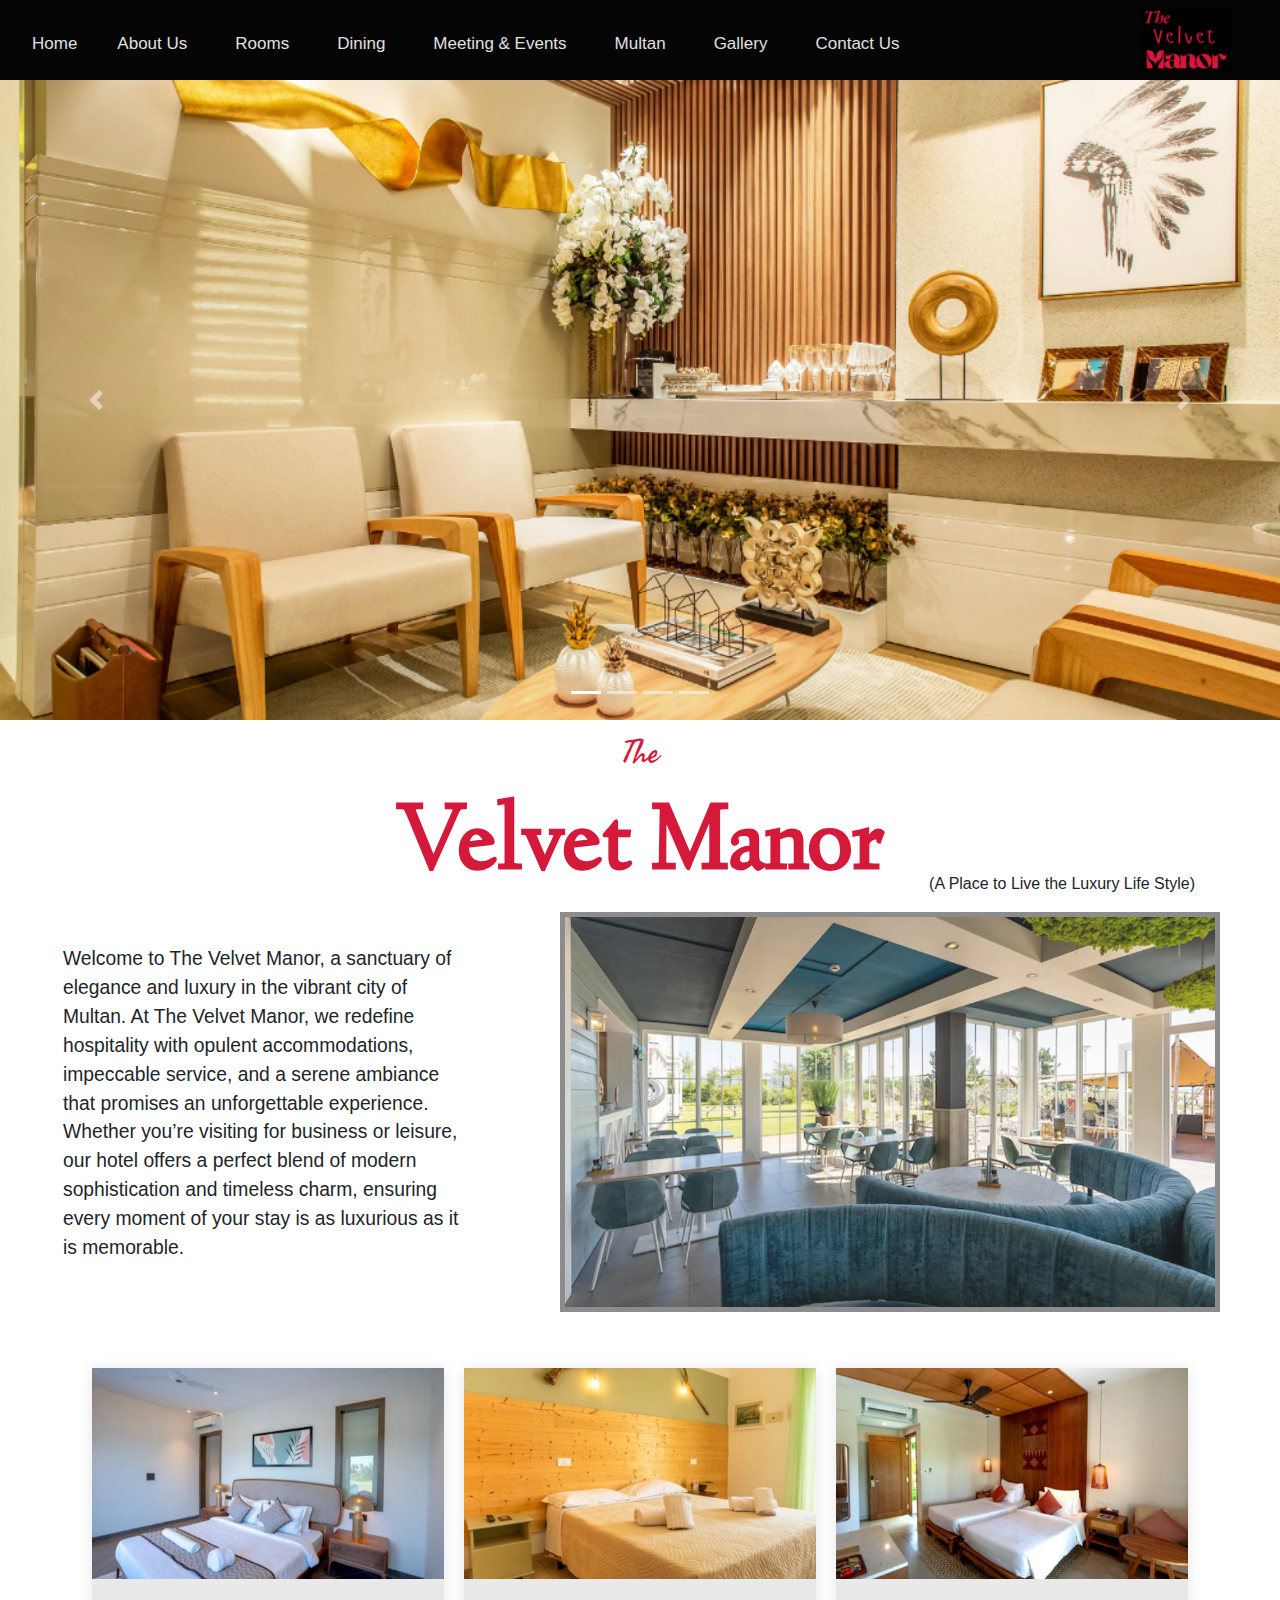
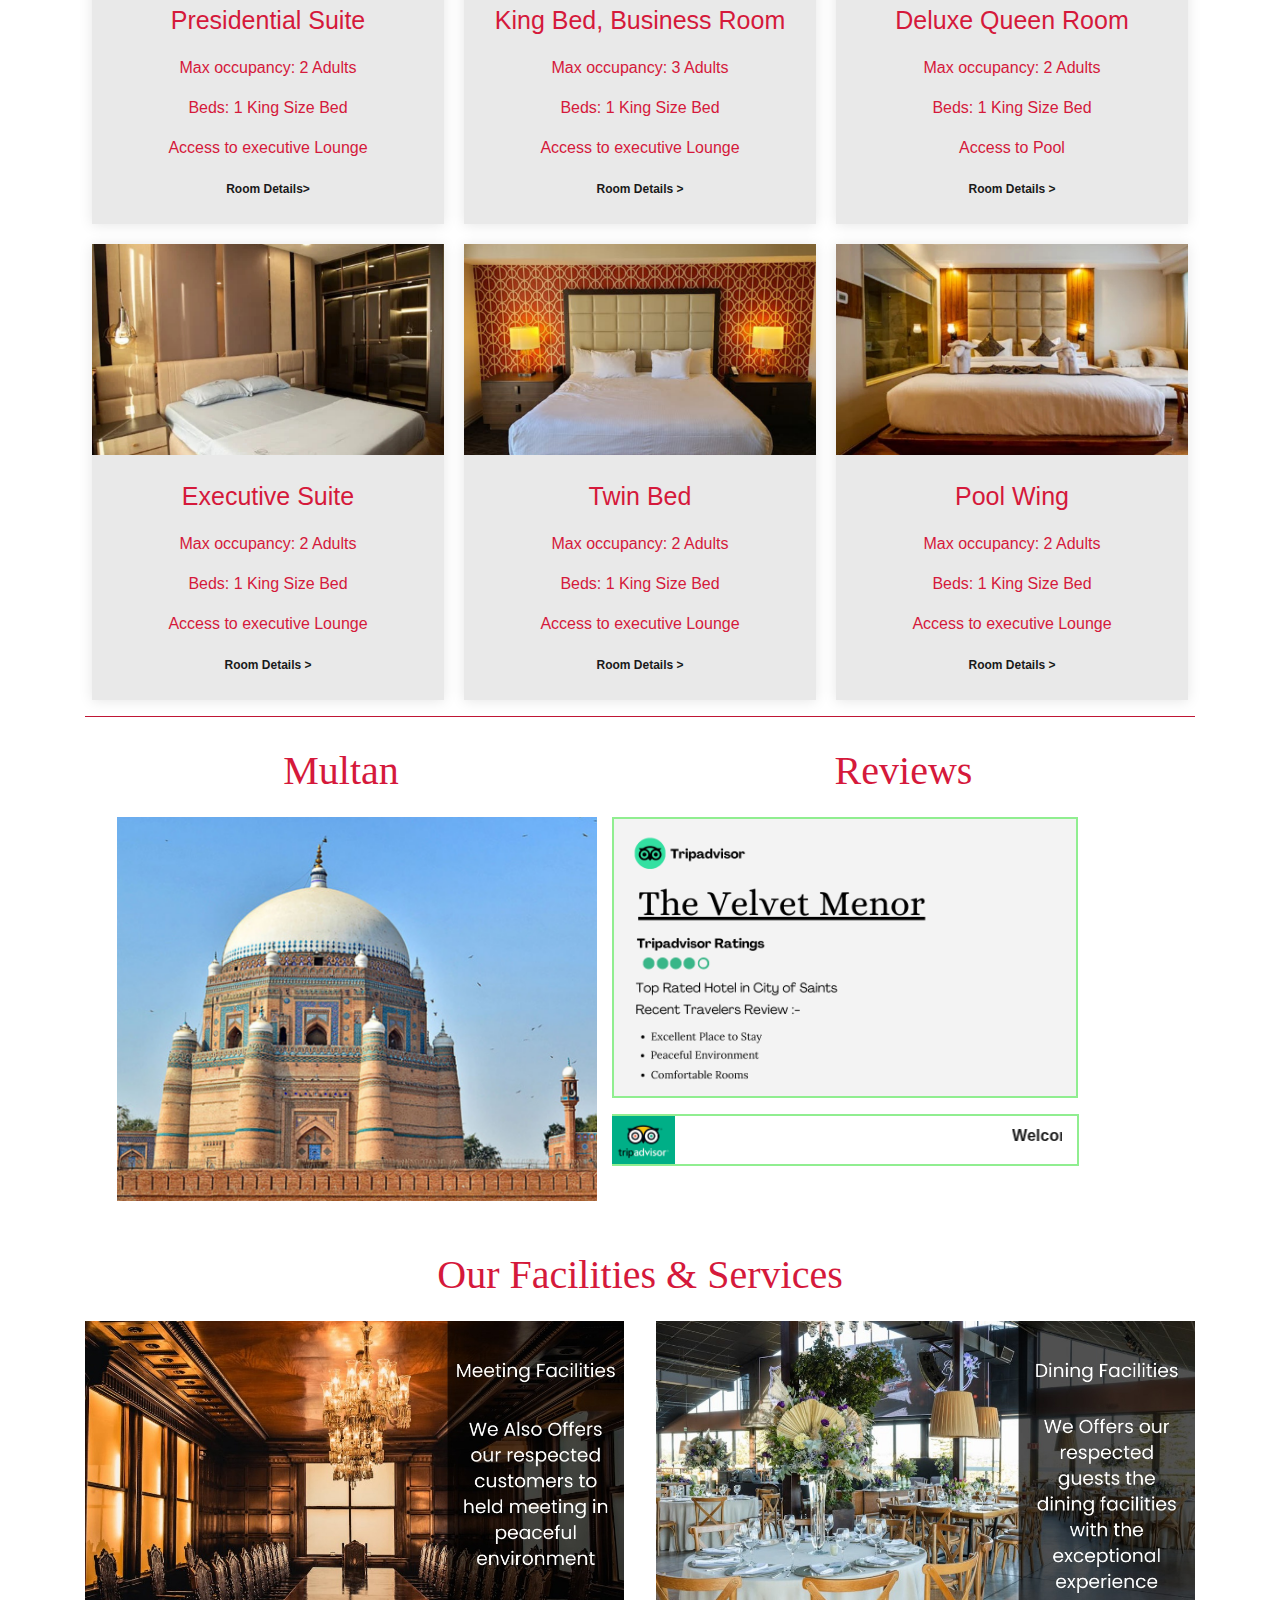
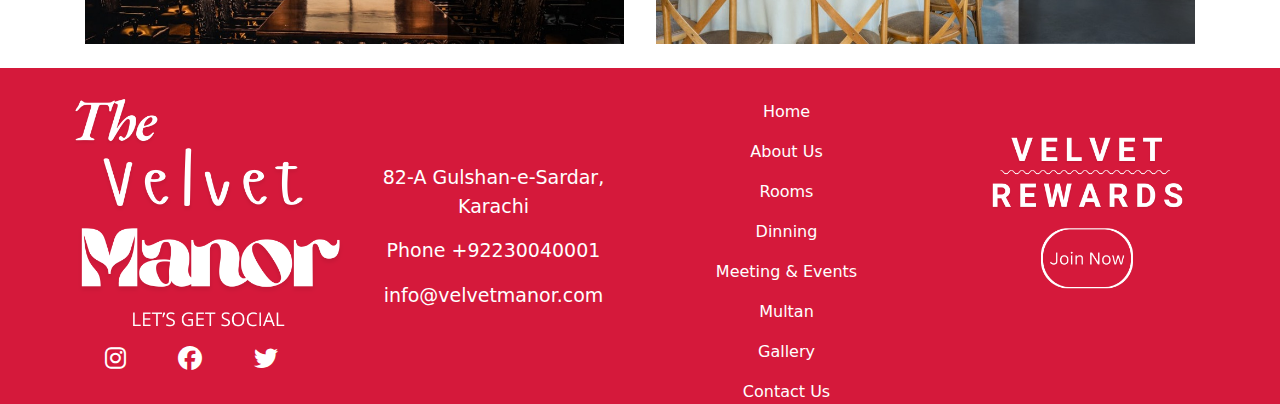
<file: index.html>
<!DOCTYPE html>
<html lang="en">

<head>
  <meta charset="UTF-8">
  <meta name="viewport" content="width=device-width, initial-scale=1.0, maximum-scale=1.0 user-scalable=no ">


  <link rel="stylesheet" href="font-awesome/css/all.css">
  <link rel="stylesheet" href="BootStrap4/css/bootstrap.min.css">
  <link rel="stylesheet" href="BootStrap4/css/bootstrap.css">
  <link rel="stylesheet" href="css/style.css">
  <link rel="stylesheet" href="css/media_query.css">
  <!-- Our businesses font family -->
  <link href="https://fonts.googleapis.com/css2?family=Belanosima:wght@400;600;700&family=Concert+One&family=Fenix&family=Lobster&family=Mulish:ital,wght@0,200..1000;1,200..1000&family=Signika+Negative:wght@300..700&family=Spicy+Rice&display=swap" rel="stylesheet">
 <!-- Font for Services -->
 <link href="https://fonts.googleapis.com/css2?family=Inter:ital,opsz,wght@0,14..32,100..900;1,14..32,100..900&family=Roboto+Mono:ital,wght@0,100..700;1,100..700&family=Taprom&display=swap" rel="stylesheet">
 <link href="https://fonts.googleapis.com/css2?family=Inter:ital,opsz,wght@0,14..32,100..900;1,14..32,100..900&family=Linden+Hill:ital@0;1&family=Roboto+Mono:ital,wght@0,100..700;1,100..700&family=Taprom&display=swap" rel="stylesheet">
 <title>The Velvet Manor</title>
 <link rel="icon" href="img/logo.png" >
</head>

<body>
<!-- navigaiton menu -->
  <header id="header">
  <div class="container-fluid nav-contain  bg-dar " id="home">
    <div class="hamburgers ">
        <span class=" span-burger span-burg"></span>
        <span class=" span-burger"></span>
        <span class=" span-burger"></span>
   

    </div>
    <img src="img/logo.png" alt="logo" class="img-nav" >
    <nav class="navbars act main-nav " id="nav">
      
      <a href="index.html" class=" px-3 ml-3 pt-3">Home</a>
      <a href="about.html" class=" px-4 pt-3 ">About Us</a>
      <a href="rooms.html" class=" px-4 pt-3 ">Rooms</a>
      <a href="dining.html" class=" px-4 pt-3 ">Dining</a>
      <a href="meetings.html" class=" px-4 pt-3 ">Meeting & Events</a>
      <a href="multan.html" class=" px-4 pt-3 ">Multan</a>
      <a href="gallery.html" class=" px-4 pt-3 ">Gallery</a>
      <a href="contact.html" class=" px-4 pt-3 ">Contact Us</a>
    <img src="img/logo.png" alt="logo" class="img-logo" >
    </nav>
</div>
</header>

<section id="home">
  <div class="container-fluid marpad main-home-contain">
 
    <div id="carouselExampleCaptions" class="carousel slide" data-ride="carousel">
      <ol class="carousel-indicators">
        <li data-target="#carouselExampleCaptions" data-slide-to="0" class="active"></li>
        <li data-target="#carouselExampleCaptions" data-slide-to="1"></li>
        <li data-target="#carouselExampleCaptions" data-slide-to="2"></li>
        <li data-target="#carouselExampleCaptions" data-slide-to="3"></li>
      </ol>
      <div class="carousel-inner">
        <div class="carousel-item active">
          <img src="img/home4.png" class=" h-img d-block w-100" alt="...">
          <div class="carousel-caption d-none d-md-block">
 
          </div>
        </div>
        <div class="carousel-item">
          <img src="img/home1.png" class=" h-img d-block w-100" alt="...">
          <div class="carousel-caption d-none d-md-block">
 
          </div>
        </div>
        <div class="carousel-item">
          <img src="img/home2.png" class=" h-img d-block w-100" alt="...">
          <div class="carousel-caption d-none d-md-block">
 
          </div>
        </div>
        <div class="carousel-item">
          <img src="img/home3.png" class=" h-img d-block w-100" alt="...">
          <div class="carousel-caption d-none d-md-block">
 
          </div>
        </div>
      </div>
     
     
      <button class="carousel-control-prev" type="button" data-target="#carouselExampleCaptions" data-slide="prev">
        <span class="carousel-control-prev-icon" aria-hidden="true"></span>
        <span class="sr-only">Previous</span>
      </button>
      <button class="carousel-control-next" type="button" data-target="#carouselExampleCaptions" data-slide="next">
        <span class="carousel-control-next-icon" aria-hidden="true"></span>
        <span class="sr-only">Next</span>
      </button>
    </div>
  </div>
</section>
<div class="container-fluid disp" id="dis" onclick="goTop();">
  <div class="scrol"><i class="fa-solid fa-arrow-up" style="color: white;"></i></div>
</div>
<!-- After home images -->
<section id="hotel-name">
  <div class="container  mt-2">
    <p class="the-para text-center ">The </p>
    <p class=" name-para text-center ">Velvet Manor </p>
<p class="  text-right place-para">(A Place to Live the Luxury Life Style)</p>
  </div>
  <div class="container-fluid flex-box para-img  ">
    <div class=" px-5 flex-box home-box " id="home-box-1">
      <p>Welcome to The Velvet Manor, a sanctuary of elegance and luxury in the vibrant city of Multan. At The Velvet Manor, we redefine hospitality with opulent accommodations, impeccable service, and a serene ambiance that promises an unforgettable experience. Whether you’re visiting for business or leisure, our hotel offers a perfect blend of modern sophistication and timeless charm, ensuring every moment of your stay is as luxurious as it is memorable.
      </p>        
      </div>
    <div class="home-box flex-box " id="home-box-2">
<img src="img/home5.png" alt="">
    </div>
  </div>
</section>

<section id="room">
  
  <div class="container-fluid rooms-container">
    <div class="rooms-cards  mt-4" >
      <div class="rooms-image">
        <img src="img/room1.png" alt="fungicides image">
      </div>
      <p class="text-center card-para pin">Presidential Suite</p>
      <p class="text-center pin">Max occupancy: 2 Adults</p>
      <p class="text-center pin">Beds: 1 King Size Bed</p>
      <p class="text-center pin">Access to executive Lounge</p>
      <p class="text-center pin" ><a href="room1.html" class="clrs">Room Details></a></p>
    </div>
    <div class="rooms-cards mt-4">
      <div class="rooms-image">
        <img src="img/room2.png" alt="fungicides image">
      </div>
      <p class="text-center pin card-para">King Bed, Business Room</p>
      <p class="text-center pin">Max occupancy: 3 Adults</p>
      <p class="text-center pin">Beds: 1 King Size Bed</p>
      <p class="text-center pin">Access to executive Lounge</p>
      <p class="text-center pin" ><a href="room2.html" class="clrs">Room Details ></a></p>
    </div>
    <div class="rooms-cards mt-4">
      <div class="rooms-image">
        <img src="img/room3.png" alt="fungicides image">
      </div>
      <p class="text-center pin card-para">Deluxe Queen Room</p>
      <p class="text-center pin">Max occupancy: 2 Adults</p>
      <p class="text-center pin">Beds: 1 King Size Bed</p>
      <p class="text-center pin">Access to Pool</p>
      <p class="text-center pin" ><a href="room3.html" class="clrs">Room Details ></a></p>
    </div>
    <div class="rooms-cards">
      <div class="rooms-image">
        <img src="img/room4.png" alt="fungicides image">
      </div>
      <p class="text-center pin card-para">Executive Suite</p>
      <p class="text-center pin">Max occupancy: 2 Adults</p>
      <p class="text-center pin">Beds: 1 King Size Bed</p>
      <p class="text-center pin">Access to executive Lounge</p>
      <p class="text-center pin" ><a href="room4.html" class="clrs">Room Details ></a></p>
    </div>
    <div class="rooms-cards">
      <div class="rooms-image">
        <img src="img/room5.png" alt="fungicides image">
      </div>
      <p class="text-center pin card-para">Twin Bed</p>
      <p class="text-center pin">Max occupancy: 2 Adults</p>
      <p class="text-center pin">Beds: 1 King Size Bed</p>
      <p class="text-center pin">Access to executive Lounge</p>
      <p class="text-center pin" ><a href="room5.html" class="clrs">Room Details ></a></p>
    </div>
    <div class="rooms-cards">
      <div class="rooms-image">
        <img src="img/room6.png" alt="fungicides image">
      </div>
      <p class="text-center pin card-para">Pool Wing</p>
      <p class="text-center pin">Max occupancy: 2 Adults</p>
      <p class="text-center pin">Beds: 1 King Size Bed</p>
      <p class="text-center pin">Access to executive Lounge</p>
      <p class="text-center pin" ><a href="room6.html" class="clrs">Room Details ></a></p>
    </div>
    
</section>
<div class="container">
  <hr class="hor">
</div>
<!-- This is the multan section -->
<section id="multan">
<div class="container mul-contain ">
    <div class="mul-box ">
      <p class="mul-para text-center mt-2">Multan</p>
      <img src="img/multan.png" alt="" class="mul-img ">
    </div>
    <div class="mul-box ">
      <p class="mul-para text-center mt-2">Reviews</p>
      <img src="img/trip.png" alt="" class="trip-img ">
      <div class="container small-box-contain mt-3">
        <div class="small-box1">
          <img src="img/tripad.png" alt="">
        </div>
        <div class="small-box2">
          <marquee behavior="" direction="left" class="mt-2 marq">Welcome to The Velvelt Manor You can Enjoye your Memorable Stay here</marquee>
        </div>
      </div>
    </div> 

</div>
</section>
<section id="last">
  <div class="container flex-box mt-4 text-center">
   <p class="mul-para facility mt-2"> Our Facilities & Services</p>
  </div>
  <div class="container last-contain  flex-box">
    <div class="last-box">
      <img src="img/last1.jpeg" alt="">
    </div>
    <div class="last-box">
      <img src="img/last2.jpeg" alt="">
    </div>
  </div>
</section>


<!-- The footer section -->
<footer id="foot">
  <div class="container-fluid main-footer-contain mt-4 flex-box">
<div class="foot-box">
  <img src="img/foot.png" alt="foot-img" class="foot-b1-img">
  <a href="https://www.instagram.com" target="_blank"><i class="fa-brands fa-instagram fa-xl pl-5 pt-3 social-icons i" ></i></a>
  <a href="https://www.facebook.com" target="_blank"><i class="fa-brands fa-facebook fa-xl pl-5 pt-3 social-icons f" ></i></a>
  <a href="https://www.twitter.com" target="_blank"><i class="fa-brands fa-twitter fa-xl pl-5 pt-3 social-icons t" ></i></a>

</div>

<div class="foot-box ">
  <p class="foot-para text-center foot-para1">82-A Gulshan-e-Sardar, Karachi</p>
  <p class="foot-para text-center ">Phone +92230040001</p>
  <p class="foot-para text-center ">info@velvetmanor.com</p>
</div>
<div class="foot-box">
  <p class="foot-last-para text-center foot-last-para1"><a href="index.html">Home</a></p>
  <p class="foot-last-para text-center "><a href="about.html">About Us</a></p>
  <p class="foot-last-para text-center "><a href="rooms.html">Rooms</a></p>
  <p class="foot-last-para text-center "><a href="dining.html">Dinning</a></p>
  <p class="foot-last-para text-center "><a href="meeting.html">Meeting & Events</a></p>
  <p class="foot-last-para text-center "><a href="multan.html">Multan</a></p>
  <p class="foot-last-para text-center "><a href="gallery.html">Gallery</a></p>
  <p class="foot-last-para text-center "><a href="contact.html">Contact Us</a></p>
  
</div>
<div class="foot-box">
  <a href="#"><img src="img/last.png" class="foot-b1-img" alt="velvet-img"></a>
</div>
  </div>
</footer>


    <script src="BootStrap4/js/jquery.js"></script>
    <script src="BootStrap4/js/bootstrap.js"></script>
    <script src="js/script.js"></script>

</body>

</html>
</file>
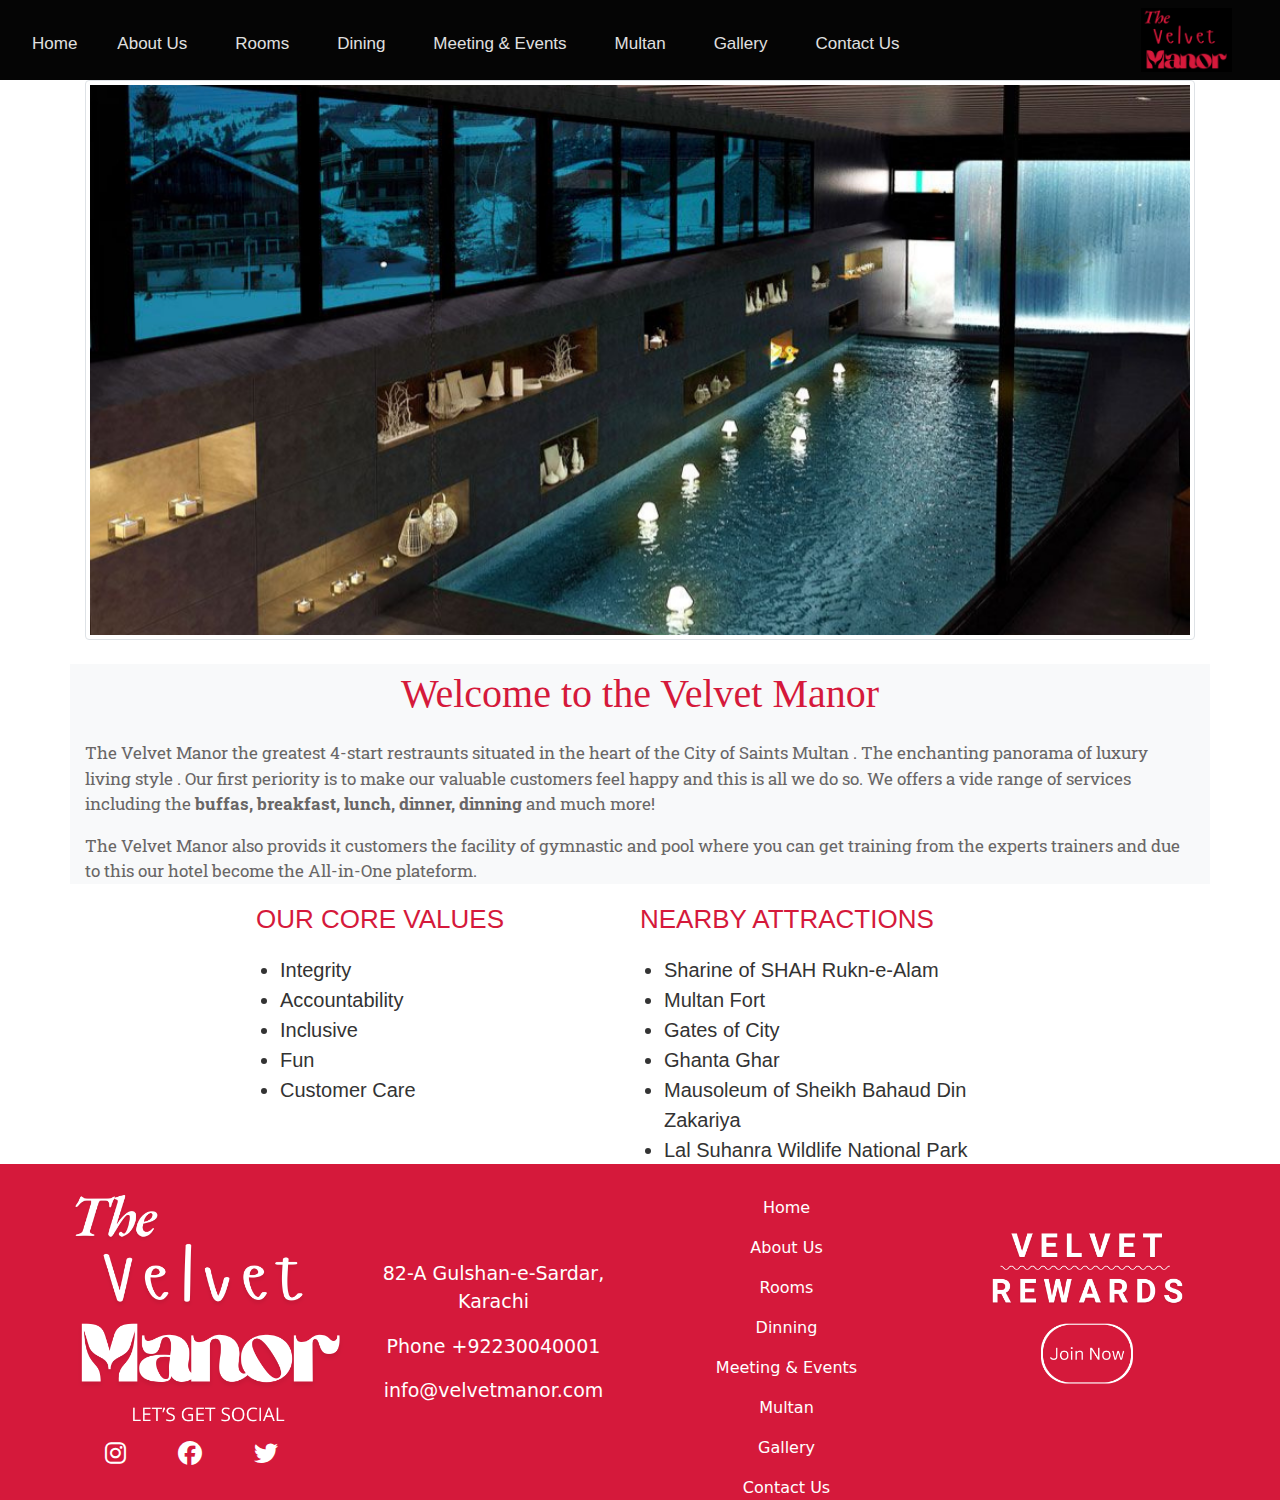
<file: about.html>
<!DOCTYPE html>
<html lang="en">

<head>
  <meta charset="UTF-8">
  <meta name="viewport" content="width=device-width, initial-scale=1.0, maximum-scale=1.0 user-scalable=no ">


  <link rel="stylesheet" href="font-awesome/css/all.css">
  <link rel="stylesheet" href="BootStrap4/css/bootstrap.min.css">
  <link rel="stylesheet" href="BootStrap4/css/bootstrap.css">
  <link rel="stylesheet" href="css/style.css">
  <link rel="stylesheet" href="css/media_query.css">
  <!-- Our businesses font family -->
  <link href="https://fonts.googleapis.com/css2?family=Belanosima:wght@400;600;700&family=Concert+One&family=Fenix&family=Lobster&family=Mulish:ital,wght@0,200..1000;1,200..1000&family=Signika+Negative:wght@300..700&family=Spicy+Rice&display=swap" rel="stylesheet">
 <!-- Font for Services -->
 <link href="https://fonts.googleapis.com/css2?family=Inter:ital,opsz,wght@0,14..32,100..900;1,14..32,100..900&family=Roboto+Mono:ital,wght@0,100..700;1,100..700&family=Taprom&display=swap" rel="stylesheet">
 <link href="https://fonts.googleapis.com/css2?family=Inter:ital,opsz,wght@0,14..32,100..900;1,14..32,100..900&family=Linden+Hill:ital@0;1&family=Roboto+Mono:ital,wght@0,100..700;1,100..700&family=Taprom&display=swap" rel="stylesheet">
 <title>The Velvet Manor</title>
 <link rel="icon" href="img/logo.png" type="png/logo">
 <!-- About para font -->
 <link href="https://fonts.googleapis.com/css2?family=Inter:ital,opsz,wght@0,14..32,100..900;1,14..32,100..900&family=Linden+Hill:ital@0;1&family=Roboto+Mono:ital,wght@0,100..700;1,100..700&family=Roboto+Slab:wght@100..900&family=Taprom&display=swap" rel="stylesheet">
</head>

<body>
<!-- navigaiton menu -->
  <header id="header">
  <div class="container-fluid nav-contain  bg-dar " id="home">
    <div class="hamburgers ">
        <span class=" span-burger span-burg"></span>
        <span class=" span-burger"></span>
        <span class=" span-burger"></span>
   

    </div>
    <img src="img/logo.png" alt="logo" class="img-nav" >
    <nav class="navbars act main-nav " id="nav">
      
    <a href="index.html" class=" px-3 ml-3 pt-3">Home</a>
    <a href="about.html" class=" px-4 pt-3 ">About Us</a>
    <a href="rooms.html" class=" px-4 pt-3 ">Rooms</a>
    <a href="dining.html" class=" px-4 pt-3 ">Dining</a>
    <a href="meetings.html" class=" px-4 pt-3 ">Meeting & Events</a>
    <a href="multan.html" class=" px-4 pt-3 ">Multan</a>
    <a href="gallery.html" class=" px-4 pt-3 ">Gallery</a>
    <a href="contact.html" class=" px-4 pt-3 ">Contact Us</a>
    <img src="img/logo.png" alt="logo" class="img-logo" >
    </nav>
</div>
</header>

<!-- About page main images effect -->
<div class="container">
<img src="img/about.png" alt="" class="aboutus-img img-thumbnail">
</div>

<div class="container mt-4 bg-light">
  <p class="mul-para text-center">Welcome to the Velvet Manor</p>  
  <p class="about-us-para">The Velvet Manor the greatest 4-start restraunts situated in the heart of the City of Saints Multan . The enchanting panorama 
    of luxury living style . Our first periority is to make our valuable customers feel happy and this is all we do so. We offers a vide range
    of services including the <b> buffas, breakfast, lunch, dinner, dinning </b>and much more!
  </p>
  
  <p class="about-us-para">The Velvet Manor also provids it customers the facility of gymnastic and pool where you can get training from the
    experts trainers and due to this our hotel become the All-in-One plateform.
  </p>
</div>
<div class="container-fluid disp" id="dis" onclick="goTop();">
  <div class="scrol"><i class="fa-solid fa-arrow-up" style="color: white;"></i></div>
</div>
<!-- Valus of us -->

  <div class="continer value-contain flex-box ">
    <div class="value-box">
      <p class="value-para text-uppercase">Our core values</p>
      <ul class="ml-4 value-list">
        <li>Integrity</li>
        <li>Accountability</li>
        <li>Inclusive</li>
        <li>Fun</li>
        <li>Customer Care</li>
      </ul>
    </div>
    <div class="value-box">
      <p class="value-para text-uppercase">nearby attractions</p>
      <ul class="ml-4 value-list">
        <li>Sharine of SHAH Rukn-e-Alam</li>
        <li>Multan Fort</li>
        <li>Gates of City</li>
        <li>Ghanta Ghar</li>
        <li>Mausoleum of Sheikh Bahaud Din Zakariya</li>
        <li>Lal Suhanra Wildlife National Park</li>
      </ul>
    </div>
  </div>


<!-- The footer section -->
<footer id="foot">
  <div class="container-fluid main-footer-contain mt-4 flex-box">
<div class="foot-box">
  <img src="img/foot.png" alt="foot-img" class="foot-b1-img">
  <a href="#"><i class="fa-brands fa-instagram fa-xl pl-5 pt-3 social-icons i" ></i></a>
  <a href="#"><i class="fa-brands fa-facebook fa-xl pl-5 pt-3 social-icons f" ></i></a>
  <a href="#"><i class="fa-brands fa-twitter fa-xl pl-5 pt-3 social-icons t" ></i></a>

</div>

<div class="foot-box ">
  <p class="foot-para text-center foot-para1">82-A Gulshan-e-Sardar, Karachi</p>
  <p class="foot-para text-center ">Phone +92230040001</p>
  <p class="foot-para text-center ">info@velvetmanor.com</p>
</div>
<div class="foot-box">
  <p class="foot-last-para text-center foot-last-para1"><a href="index.html">Home</a></p>
  <p class="foot-last-para text-center "><a href="about.html">About Us</a></p>
  <p class="foot-last-para text-center "><a href="rooms.html">Rooms</a></p>
  <p class="foot-last-para text-center "><a href="dining.html">Dinning</a></p>
  <p class="foot-last-para text-center "><a href="meeting.html">Meeting & Events</a></p>
  <p class="foot-last-para text-center "><a href="multan.html">Multan</a></p>
  <p class="foot-last-para text-center "><a href="gallery.html">Gallery</a></p>
  <p class="foot-last-para text-center "><a href="contact.html">Contact Us</a></p>
  
</div>
<div class="foot-box">
  <a href="#"><img src="img/last.png" class="foot-b1-img" alt="velvet-img"></a>
</div>
  </div>
</footer>
    <script src="BootStrap4/js/jquery.js"></script>
    <script src="BootStrap4/js/bootstrap.js"></script>
    <script src="js/script.js"></script>

</body>

</html>
</file>
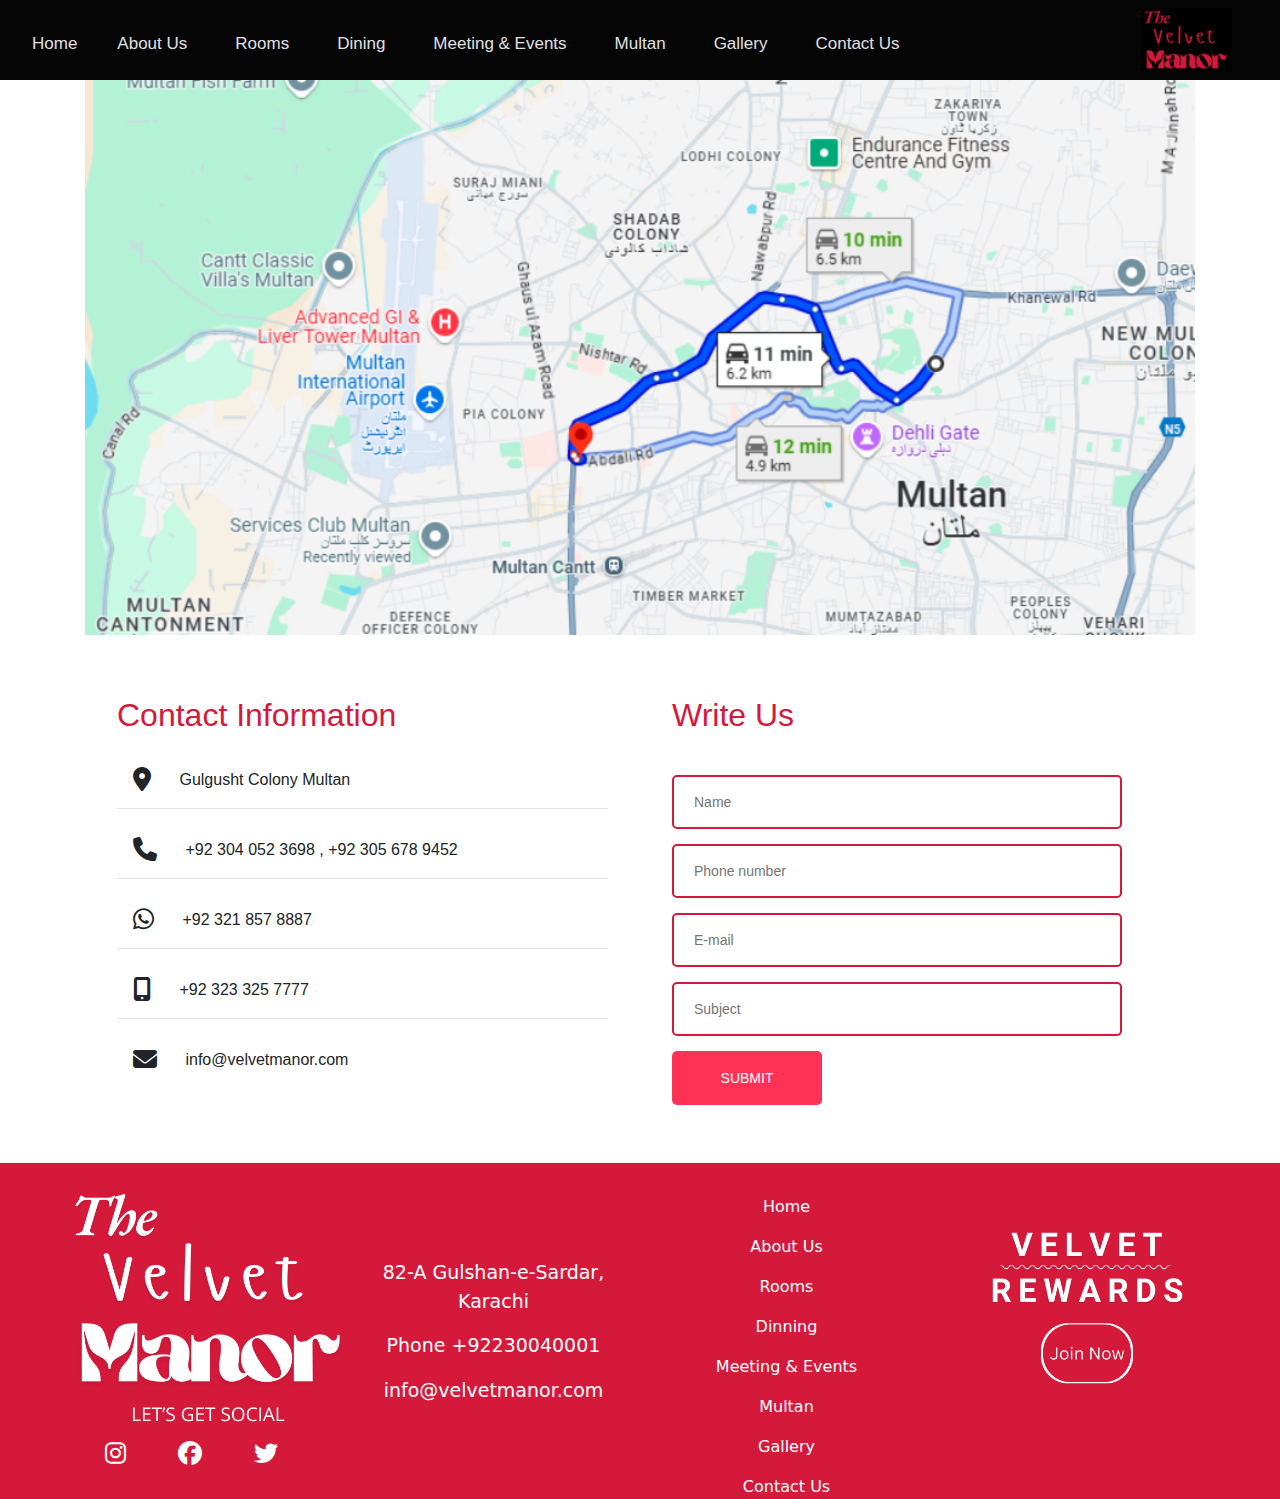
<file: contact.html>
<!DOCTYPE html>
<html lang="en">

<head>
  <meta charset="UTF-8">
  <meta name="viewport" content="width=device-width, initial-scale=1.0, maximum-scale=1.0 user-scalable=no ">


  <link rel="stylesheet" href="font-awesome/css/all.css">
  <link rel="stylesheet" href="BootStrap4/css/bootstrap.min.css">
  <link rel="stylesheet" href="BootStrap4/css/bootstrap.css">
  <link rel="stylesheet" href="css/style.css">
  <link rel="stylesheet" href="css/media_query.css">
  <!-- Our businesses font family -->
  <link
    href="https://fonts.googleapis.com/css2?family=Belanosima:wght@400;600;700&family=Concert+One&family=Fenix&family=Lobster&family=Mulish:ital,wght@0,200..1000;1,200..1000&family=Signika+Negative:wght@300..700&family=Spicy+Rice&display=swap"
    rel="stylesheet">
  <!-- Font for Services -->
  <link
    href="https://fonts.googleapis.com/css2?family=Inter:ital,opsz,wght@0,14..32,100..900;1,14..32,100..900&family=Roboto+Mono:ital,wght@0,100..700;1,100..700&family=Taprom&display=swap"
    rel="stylesheet">
  <link
    href="https://fonts.googleapis.com/css2?family=Inter:ital,opsz,wght@0,14..32,100..900;1,14..32,100..900&family=Linden+Hill:ital@0;1&family=Roboto+Mono:ital,wght@0,100..700;1,100..700&family=Taprom&display=swap"
    rel="stylesheet">
  <title>Contact Us</title>
  <link rel="icon" href="img/logo.png" type="png/logo">
  <!-- About para font -->
  <link
    href="https://fonts.googleapis.com/css2?family=Inter:ital,opsz,wght@0,14..32,100..900;1,14..32,100..900&family=Linden+Hill:ital@0;1&family=Roboto+Mono:ital,wght@0,100..700;1,100..700&family=Roboto+Slab:wght@100..900&family=Taprom&display=swap"
    rel="stylesheet">
  <!-- Multan para  -->
  <link
    href="https://fonts.googleapis.com/css2?family=Inter:ital,opsz,wght@0,14..32,100..900;1,14..32,100..900&family=Libre+Baskerville:ital,wght@0,400;0,700;1,400&family=Linden+Hill:ital@0;1&family=Roboto+Mono:ital,wght@0,100..700;1,100..700&family=Roboto+Slab:wght@100..900&family=Taprom&display=swap"
    rel="stylesheet">
</head>

<body>
  <!-- navigaiton menu -->
  <header id="header">
    <div class="container-fluid nav-contain  bg-dar " id="home">
      <div class="hamburgers ">
        <span class=" span-burger span-burg"></span>
        <span class=" span-burger"></span>
        <span class=" span-burger"></span>


      </div>
      <img src="img/logo.png" alt="logo" class="img-nav">
      <nav class="navbars act main-nav " id="nav">

        <a href="index.html" class=" px-3 ml-3 pt-3">Home</a>
        <a href="about.html" class=" px-4 pt-3 ">About Us</a>
        <a href="rooms.html" class=" px-4 pt-3 ">Rooms</a>
        <a href="dining.html" class=" px-4 pt-3 ">Dining</a>
        <a href="meetings.html" class=" px-4 pt-3 ">Meeting & Events</a>
        <a href="multan.html" class=" px-4 pt-3 ">Multan</a>
        <a href="gallery.html" class=" px-4 pt-3 ">Gallery</a>
        <a href="contact.html" class=" px-4 pt-3 ">Contact Us</a>
        <img src="img/logo.png" alt="logo" class="img-logo">
      </nav>
    </div>
  </header>

  <!-- Contact Map -->
  <div class="container map-img">
    <img src="img/map.png" alt="">
  </div>
  <div class="container-fluid disp" id="dis" onclick="goTop();">
    <div class="scrol"><i class="fa-solid fa-arrow-up" style="color: white;"></i></div>
  </div>
  <!-- Contact Form and icons -->

  <div class="container contact-form-contain  mt-4">
    <div class="contact-box contact-box1 ">
    
      <p class="contact-para">Contact Information</p>
<p >      <i class="fa-solid fa-location-dot fa-xl pl-3 pr-4 pt-4"> </i>  Gulgusht Colony Multan</p>
<hr>
<p>      <i class="fa-solid fa-phone fa-xl pl-3 pr-4 pt-4"> </i>  +92 304 052 3698 , +92 305 678 9452</p>
<hr>
<p>      <i class="fa-brands fa-whatsapp fa-xl pl-3 pr-4 pt-4"> </i>  +92 321 857 8887</p>
<hr>
<p>      <i class="fa-solid fa-mobile-screen-button fa-xl pl-3 pr-4 pt-4"> </i>  +92 323 325 7777</p>
<hr>
<p>      <i class="fa-solid fa-envelope fa-xl pl-3 pr-4 pt-4"> </i> info@velvetmanor.com</p>


    </div>
    <div class="contact-box contact-box2">
      <p class="contact-para">Write Us</p>
      
      <form id="consultation-form" class="feed-form">
        <input required="" placeholder="Name" type="text" class="input1">
        <input name="phone" required="" placeholder="Phone number" type="number" class="input2">
        <input name="email" required="" placeholder="E-mail" type="email" class="input3">
        <input name="subject" required="" placeholder="Subject" type="text" class="input4">
        <button class="button_submit" onclick="submitted()" type="submit">Submit</button>
      </form>
      <div class="form-submit"></div>
    </div>
  </div>

  <!-- The footer section -->
  <footer id="foot">
    <div class="container-fluid main-footer-contain mt-4 flex-box">
      <div class="foot-box">
        <img src="img/foot.png" alt="foot-img" class="foot-b1-img">
        <a href="#"><i class="fa-brands fa-instagram fa-xl pl-5 pt-3 social-icons i"></i></a>
        <a href="#"><i class="fa-brands fa-facebook fa-xl pl-5 pt-3 social-icons f"></i></a>
        <a href="#"><i class="fa-brands fa-twitter fa-xl pl-5 pt-3 social-icons t"></i></a>

      </div>

      <div class="foot-box ">
  <p class="foot-para text-center foot-para1">82-A Gulshan-e-Sardar, Karachi</p>
        <p class="foot-para text-center ">Phone +92230040001</p>
        <p class="foot-para text-center ">info@velvetmanor.com</p>
      </div>
      <div class="foot-box">
        <p class="foot-last-para text-center foot-last-para1"><a href="index.html">Home</a></p>
        <p class="foot-last-para text-center "><a href="about.html">About Us</a></p>
        <p class="foot-last-para text-center "><a href="rooms.html">Rooms</a></p>
        <p class="foot-last-para text-center "><a href="dining.html">Dinning</a></p>
        <p class="foot-last-para text-center "><a href="meeting.html">Meeting & Events</a></p>
        <p class="foot-last-para text-center "><a href="multan.html">Multan</a></p>
        <p class="foot-last-para text-center "><a href="gallery.html">Gallery</a></p>
        <p class="foot-last-para text-center "><a href="contact.html">Contact Us</a></p>

      </div>
      <div class="foot-box">
        <a href="#"><img src="img/last.png" class="foot-b1-img" alt="velvet-img"></a>
      </div>
    </div>
  </footer>


  <script src="BootStrap4/js/jquery.js"></script>
  <script src="BootStrap4/js/bootstrap.js"></script>
  <script src="js/script.js"></script>

</body>

</html>
</file>
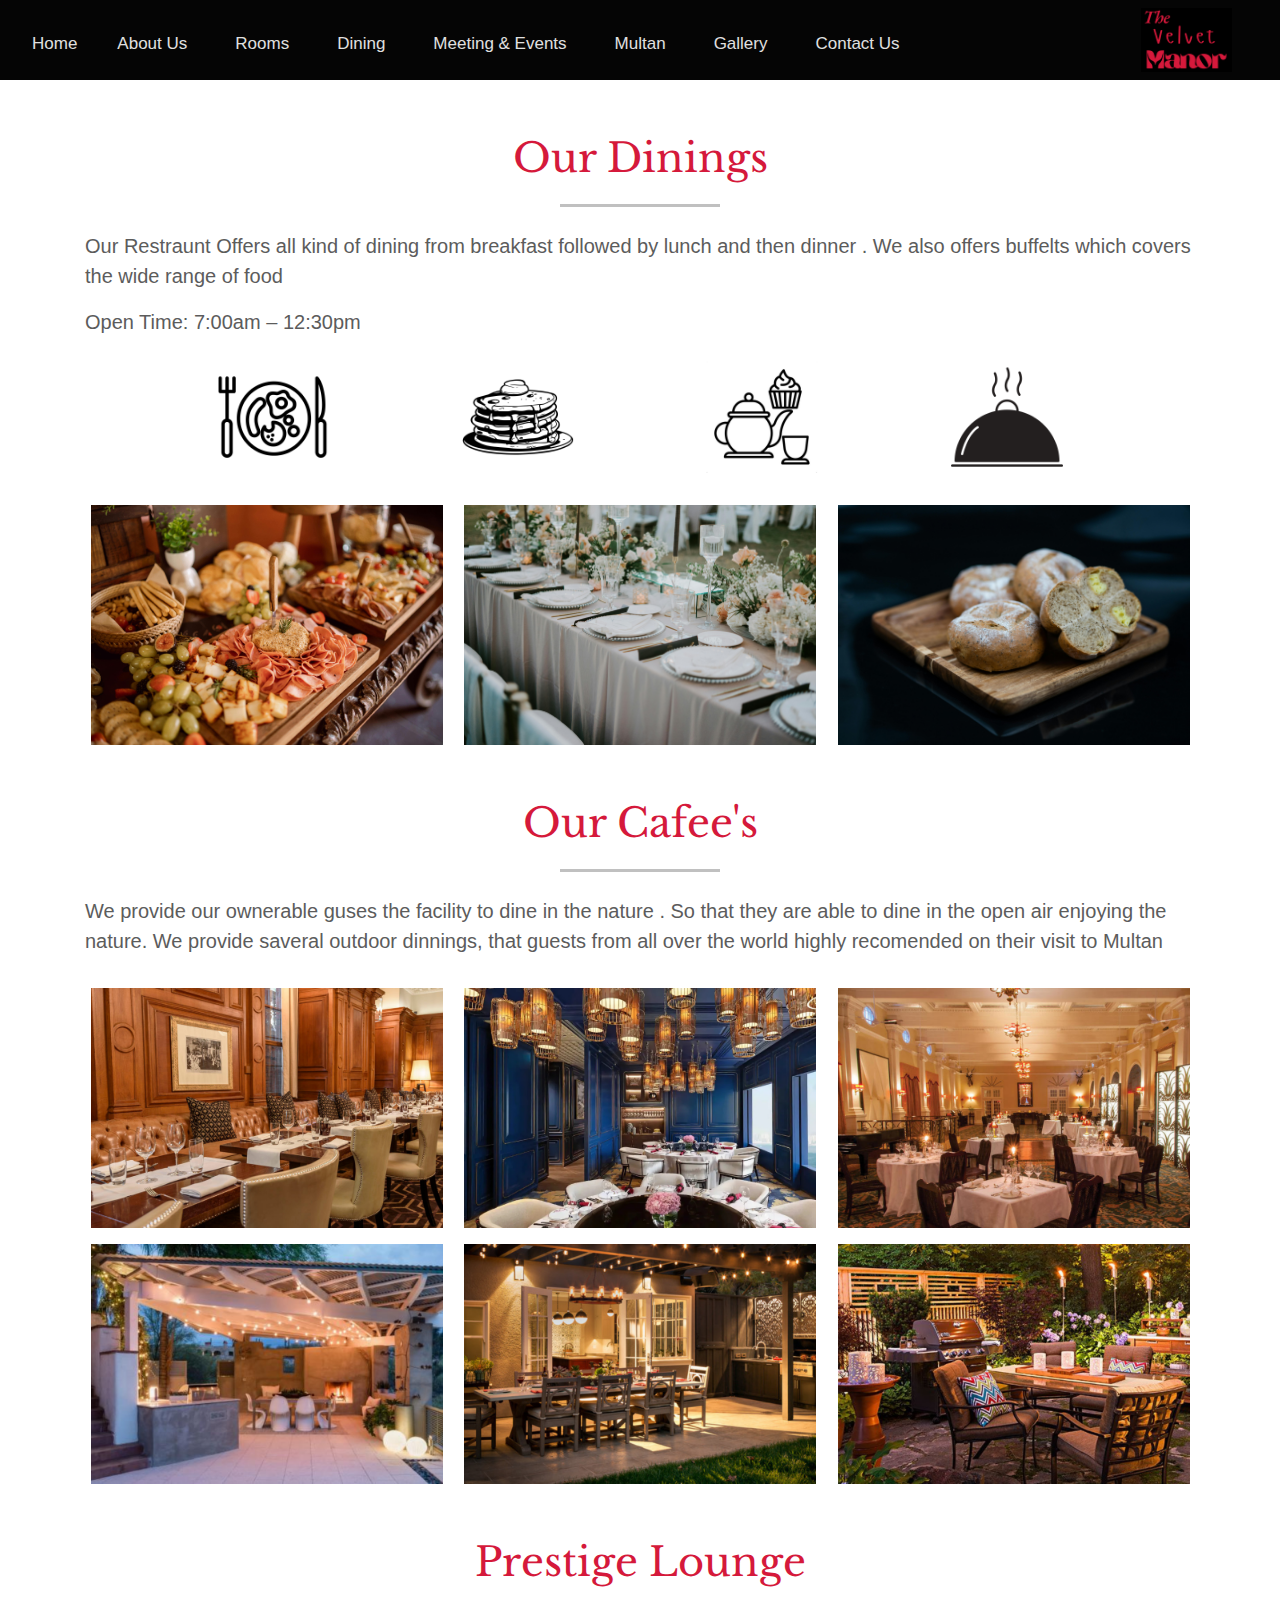
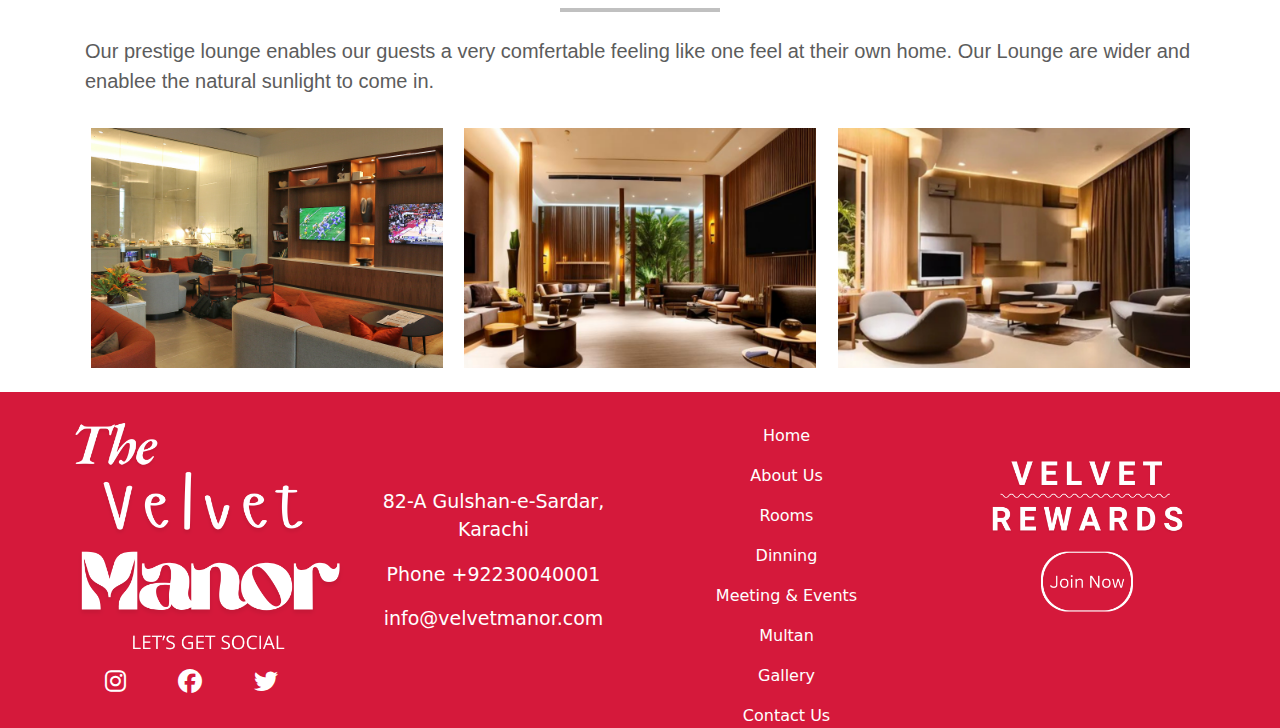
<file: dining.html>
<!DOCTYPE html>
<html lang="en">

<head>
  <meta charset="UTF-8">
  <meta name="viewport" content="width=device-width, initial-scale=1.0, maximum-scale=1.0 user-scalable=no ">


  <link rel="stylesheet" href="font-awesome/css/all.css">
  <link rel="stylesheet" href="BootStrap4/css/bootstrap.min.css">
  <link rel="stylesheet" href="BootStrap4/css/bootstrap.css">
  <link rel="stylesheet" href="css/style.css">
  <link rel="stylesheet" href="css/media_query.css">
  <!-- Our businesses font family -->
  <link
    href="https://fonts.googleapis.com/css2?family=Belanosima:wght@400;600;700&family=Concert+One&family=Fenix&family=Lobster&family=Mulish:ital,wght@0,200..1000;1,200..1000&family=Signika+Negative:wght@300..700&family=Spicy+Rice&display=swap"
    rel="stylesheet">
  <!-- Font for Services -->
  <link
    href="https://fonts.googleapis.com/css2?family=Inter:ital,opsz,wght@0,14..32,100..900;1,14..32,100..900&family=Roboto+Mono:ital,wght@0,100..700;1,100..700&family=Taprom&display=swap"
    rel="stylesheet">
  <link
    href="https://fonts.googleapis.com/css2?family=Inter:ital,opsz,wght@0,14..32,100..900;1,14..32,100..900&family=Linden+Hill:ital@0;1&family=Roboto+Mono:ital,wght@0,100..700;1,100..700&family=Taprom&display=swap"
    rel="stylesheet">
  <title>The Velvet Manor</title>
  <link rel="icon" href="img/logo.png" type="png/logo">
  <!-- About para font -->
  <link
    href="https://fonts.googleapis.com/css2?family=Inter:ital,opsz,wght@0,14..32,100..900;1,14..32,100..900&family=Linden+Hill:ital@0;1&family=Roboto+Mono:ital,wght@0,100..700;1,100..700&family=Roboto+Slab:wght@100..900&family=Taprom&display=swap"
    rel="stylesheet">
<!-- Multan para  -->
<link href="https://fonts.googleapis.com/css2?family=Inter:ital,opsz,wght@0,14..32,100..900;1,14..32,100..900&family=Libre+Baskerville:ital,wght@0,400;0,700;1,400&family=Linden+Hill:ital@0;1&family=Roboto+Mono:ital,wght@0,100..700;1,100..700&family=Roboto+Slab:wght@100..900&family=Taprom&display=swap" rel="stylesheet">
</head>

<body>
  <!-- navigaiton menu -->
  <header id="header">
    <div class="container-fluid nav-contain  bg-dar " id="home">
      <div class="hamburgers ">
        <span class=" span-burger span-burg"></span>
        <span class=" span-burger"></span>
        <span class=" span-burger"></span>


      </div>
      <img src="img/logo.png" alt="logo" class="img-nav">
      <nav class="navbars act main-nav " id="nav">

        <a href="index.html" class=" px-3 ml-3 pt-3">Home</a>
        <a href="about.html" class=" px-4 pt-3 ">About Us</a>
        <a href="rooms.html" class=" px-4 pt-3 ">Rooms</a>
        <a href="dining.html" class=" px-4 pt-3 ">Dining</a>
        <a href="meetings.html" class=" px-4 pt-3 ">Meeting & Events</a>
        <a href="multan.html" class=" px-4 pt-3 ">Multan</a>
        <a href="gallery.html" class=" px-4 pt-3 ">Gallery</a>
        <a href="contact.html" class=" px-4 pt-3 ">Contact Us</a>
        <img src="img/logo.png" alt="logo" class="img-logo">
      </nav>
    </div>
  </header>

  <section id="dining">
    <div class="container mt-5">
      <p class="mul-para text-center">Our Dinings</p>
      <div class="dine-hr flex-box">. </div>
    </div>
    <div class="container">
      <p class="dine-para mt-4">Our Restraunt Offers all kind of dining from breakfast followed by lunch and then dinner . We also offers
        buffelts which covers the wide range of food</p>
      <p class="dine-para">Open Time: 7:00am – 12:30pm</p>
    </div>
    <!-- scroll -->
    <div class="container-fluid disp" id="dis" onclick="goTop();">
      <div class="scrol"><i class="fa-solid fa-arrow-up" style="color: white;"></i></div>
    </div>
    <!-- Rotate images -->
    <div class="container mt-4 dine-rotate-contain ">
       <div class=" dine-rotate-box rotate-box1">
        <img src="img/breakfast.png"  class="im breakfast" alt="breakfast-img">
       </div>
       <div class="dine-rotate-box rotate-box2">
        <img src="img/lunch.png"  class="im lunch" alt="lunch-img">
       </div>
       <div class="dine-rotate-box rotate-box3">
        <img src="img/hitea.png"  class="im tea" alt="tea-img">
       </div>
       <div class="dine-rotate-box rotate-box4">
        <img src="img/dinner.png"  class="im dinner" alt="dinner-img">
       </div>
    </div>
  </section>

  <!-- Brakfast lunch and dinner images -->
<section id="food">
  <div class="hover-img-container container  ">
  <div class="cards">

    <div class="cards_container">
    <img src="img/l1.jpg" alt="" class="hover-img">
    </div>
  </div>
  <div class="cards">

    <div class="cards_container">
    <img src="img/l2.jpg" alt="" class="hover-img">
    </div>
  </div>
  <div class="cards">

    <div class="cards_container">
    <img src="img/l3.jpg" alt="" class="hover-img">
    </div>
  </div>
</div>

<div class="container mt-5">
  <p class="mul-para text-center">Our Cafee's</p>
  <div class="dine-hr flex-box">. </div>
  <p class="dine-para mt-4">We provide our ownerable guses the facility to dine in the nature . So that they are able to dine in the open air 
    enjoying the nature. We provide saveral outdoor dinnings, that guests from all over the world highly recomended on their visit to Multan
  </p>
</div>
</section>

<article id="cafeteria">
  <section id="food">
    <div class="hover-img-container container ">
    <div class="cards">
  
      <div class="cards_container">
      <img src="img/cafe1.png" alt="" class="hover-img">
      </div>
    </div>
    <div class="cards">
  
      <div class="cards_container">
      <img src="img/cafe3.png" alt="" class="hover-img">
      </div>
    </div>
    <div class="cards">
  
      <div class="cards_container">
      <img src="img/cafe2.png" alt="" class="hover-img">
      </div>
    </div>
    <div class="cards">
  
      <div class="cards_container">
      <img src="img/cafe4.png" alt="" class="hover-img">
      </div>
    </div>
    <div class="cards">
  
      <div class="cards_container">
      <img src="img/cafe5.png" alt="" class="hover-img">
      </div>
    </div>
    <div class="cards">
  
      <div class="cards_container">
      <img src="img/cafe6.png" alt="" class="hover-img">
      </div>
    </div>
  </div>
  
  <!-- Our Lounges -->
  <div class="container mt-5">
    <p class="mul-para text-center">Prestige Lounge</p>
    <div class="dine-hr flex-box">. </div>
  </div>
  <div class="container">
    <p class="dine-para mt-4">Our prestige lounge enables our guests a very comfertable feeling like one feel at their own home. Our Lounge 
      are wider and enablee the natural sunlight to come in.
    </p>
  </div>
<!-- last 3 images -->

<div class="hover-img-container container  ">
  <div class="cards">

    <div class="cards_container">
    <img src="img/loung3.png" alt="" class="hover-img">
    </div>
  </div>
  <div class="cards">

    <div class="cards_container">
    <img src="img/loung2.png" alt="" class="hover-img">
    </div>
  </div>
  <div class="cards">

    <div class="cards_container">
    <img src="img/loung1.png" alt="" class="hover-img">
    </div>
  </div>
</div>
</article>

<!-- The footer section -->
  <footer id="foot">
    <div class="container-fluid main-footer-contain mt-4 flex-box">
      <div class="foot-box">
        <img src="img/foot.png" alt="foot-img" class="foot-b1-img">
        <a href="#"><i class="fa-brands fa-instagram fa-xl pl-5 pt-3 social-icons i"></i></a>
        <a href="#"><i class="fa-brands fa-facebook fa-xl pl-5 pt-3 social-icons f"></i></a>
        <a href="#"><i class="fa-brands fa-twitter fa-xl pl-5 pt-3 social-icons t"></i></a>

      </div>

      <div class="foot-box ">
  <p class="foot-para text-center foot-para1">82-A Gulshan-e-Sardar, Karachi</p>
        <p class="foot-para text-center ">Phone +92230040001</p>
        <p class="foot-para text-center ">info@velvetmanor.com</p>
      </div>
      <div class="foot-box">
        <p class="foot-last-para text-center foot-last-para1"><a href="index.html">Home</a></p>
        <p class="foot-last-para text-center "><a href="about.html">About Us</a></p>
        <p class="foot-last-para text-center "><a href="rooms.html">Rooms</a></p>
        <p class="foot-last-para text-center "><a href="dining.html">Dinning</a></p>
        <p class="foot-last-para text-center "><a href="meeting.html">Meeting & Events</a></p>
        <p class="foot-last-para text-center "><a href="multan.html">Multan</a></p>
        <p class="foot-last-para text-center "><a href="gallery.html">Gallery</a></p>
        <p class="foot-last-para text-center "><a href="contact.html">Contact Us</a></p>

      </div>
      <div class="foot-box">
        <a href="#"><img src="img/last.png" class="foot-b1-img" alt="velvet-img"></a>
      </div>
    </div>
  </footer>


  <script src="BootStrap4/js/jquery.js"></script>
  <script src="BootStrap4/js/bootstrap.js"></script>
  <script src="js/script.js"></script>

</body>

</html>
</file>
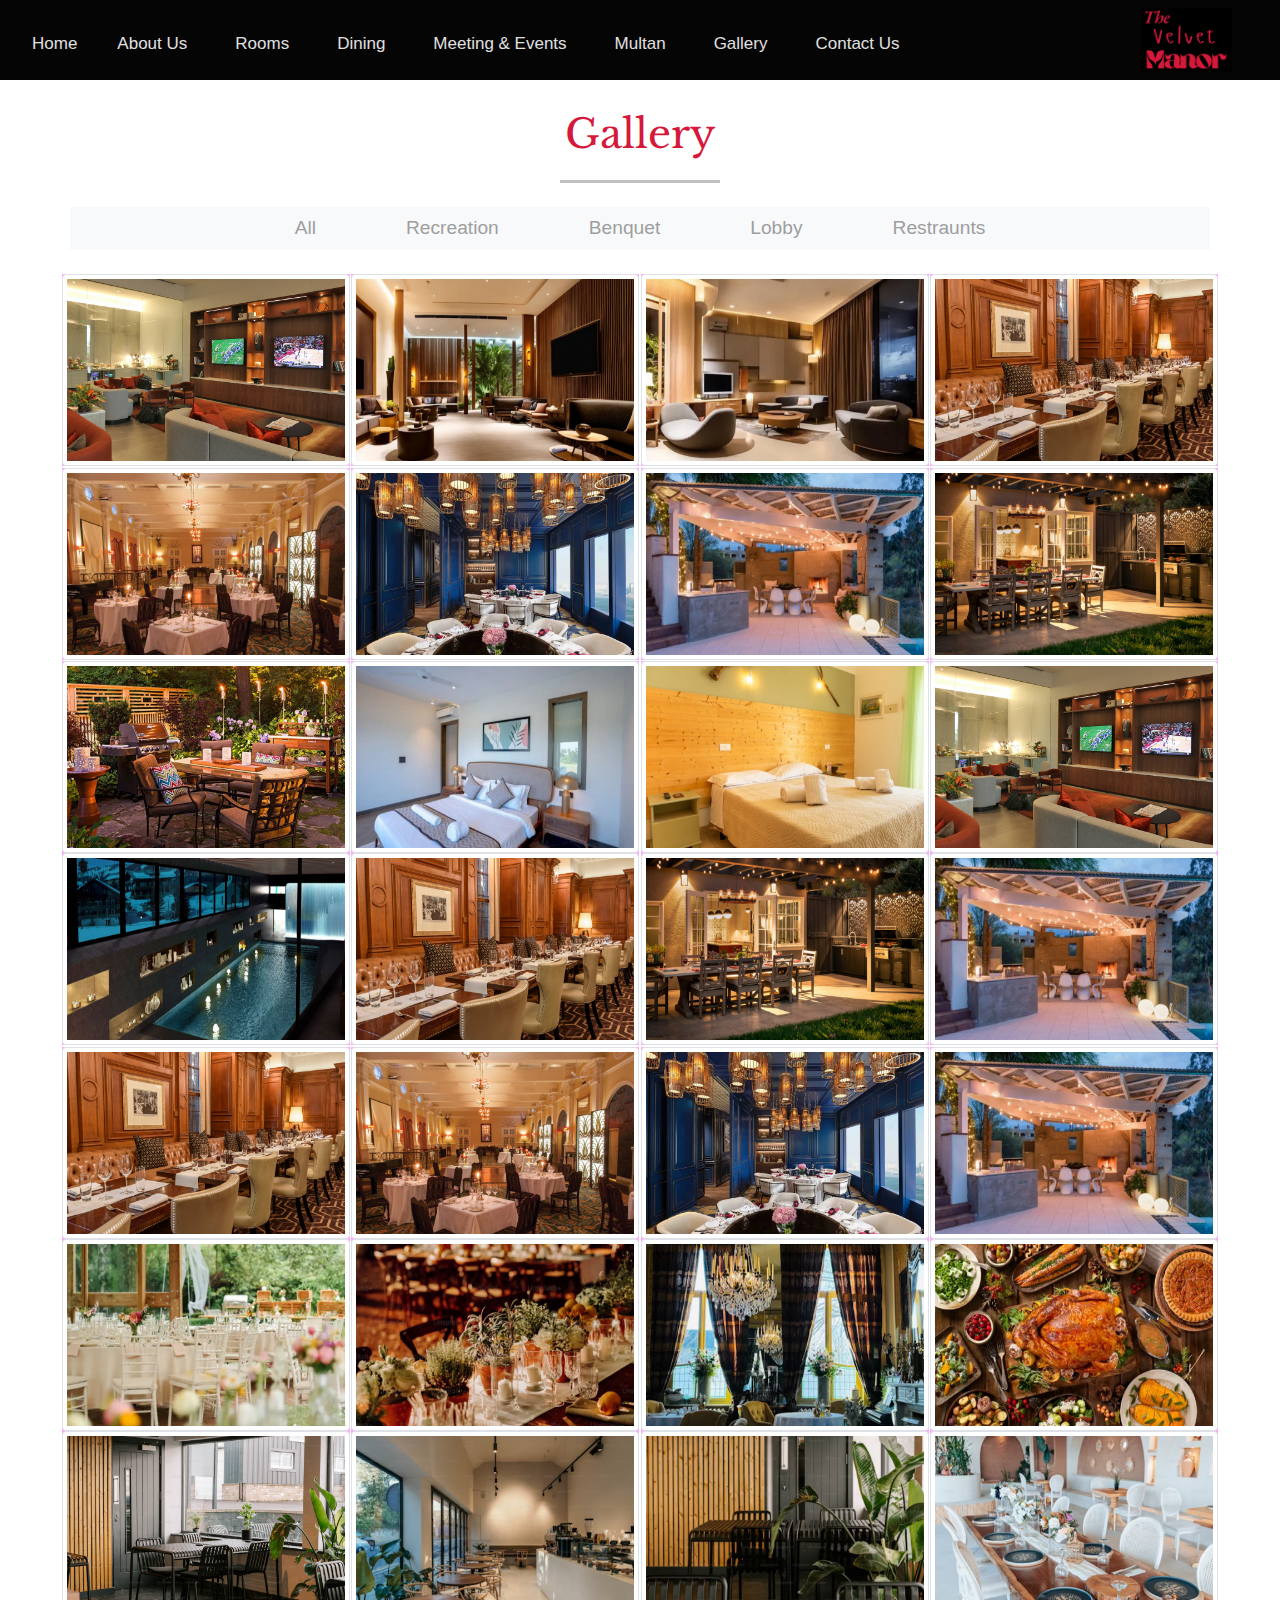
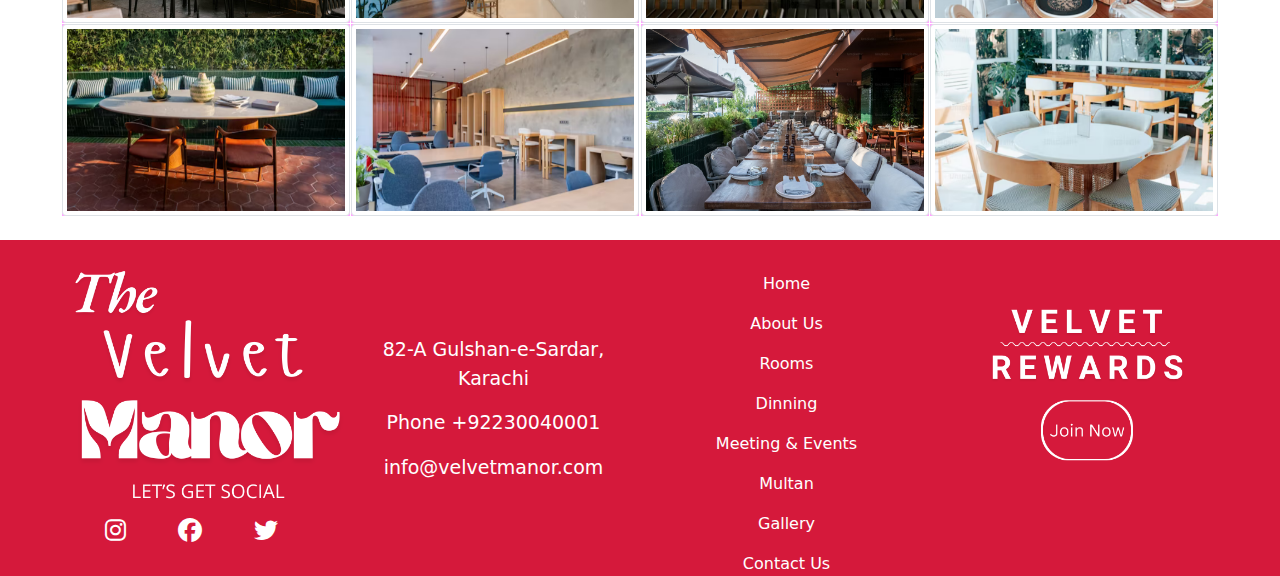
<file: gallery.html>
<!DOCTYPE html>
<html lang="en">

<head>
  <meta charset="UTF-8">
  <meta name="viewport" content="width=device-width, initial-scale=1.0, maximum-scale=1.0 user-scalable=no ">


  <link rel="stylesheet" href="font-awesome/css/all.css">
  <link rel="stylesheet" href="BootStrap4/css/bootstrap.min.css">
  <link rel="stylesheet" href="BootStrap4/css/bootstrap.css">
  <link rel="stylesheet" href="css/style.css">
  <link rel="stylesheet" href="css/media_query.css">
  <!-- Our businesses font family -->
  <link
    href="https://fonts.googleapis.com/css2?family=Belanosima:wght@400;600;700&family=Concert+One&family=Fenix&family=Lobster&family=Mulish:ital,wght@0,200..1000;1,200..1000&family=Signika+Negative:wght@300..700&family=Spicy+Rice&display=swap"
    rel="stylesheet">
  <!-- Font for Services -->
  <link
    href="https://fonts.googleapis.com/css2?family=Inter:ital,opsz,wght@0,14..32,100..900;1,14..32,100..900&family=Roboto+Mono:ital,wght@0,100..700;1,100..700&family=Taprom&display=swap"
    rel="stylesheet">
  <link
    href="https://fonts.googleapis.com/css2?family=Inter:ital,opsz,wght@0,14..32,100..900;1,14..32,100..900&family=Linden+Hill:ital@0;1&family=Roboto+Mono:ital,wght@0,100..700;1,100..700&family=Taprom&display=swap"
    rel="stylesheet">
  <title>Multan</title>
  <link rel="icon" href="img/logo.png" type="png/logo">
  <!-- About para font -->
  <link
    href="https://fonts.googleapis.com/css2?family=Inter:ital,opsz,wght@0,14..32,100..900;1,14..32,100..900&family=Linden+Hill:ital@0;1&family=Roboto+Mono:ital,wght@0,100..700;1,100..700&family=Roboto+Slab:wght@100..900&family=Taprom&display=swap"
    rel="stylesheet">
  <!-- Multan para  -->
  <link
    href="https://fonts.googleapis.com/css2?family=Inter:ital,opsz,wght@0,14..32,100..900;1,14..32,100..900&family=Libre+Baskerville:ital,wght@0,400;0,700;1,400&family=Linden+Hill:ital@0;1&family=Roboto+Mono:ital,wght@0,100..700;1,100..700&family=Roboto+Slab:wght@100..900&family=Taprom&display=swap"
    rel="stylesheet">
</head>

<body>
  <!-- navigaiton menu -->
  <header id="header">
    <div class="container-fluid nav-contain  bg-dar " id="home">
      <div class="hamburgers ">
        <span class=" span-burger span-burg"></span>
        <span class=" span-burger"></span>
        <span class=" span-burger"></span>


      </div>
      <img src="img/logo.png" alt="logo" class="img-nav">
      <nav class="navbars act main-nav " id="nav">

        <a href="index.html" class=" px-3 ml-3 pt-3">Home</a>
        <a href="about.html" class=" px-4 pt-3 ">About Us</a>
        <a href="rooms.html" class=" px-4 pt-3 ">Rooms</a>
        <a href="dining.html" class=" px-4 pt-3 ">Dining</a>
        <a href="meetings.html" class=" px-4 pt-3 ">Meeting & Events</a>
        <a href="multan.html" class=" px-4 pt-3 ">Multan</a>
        <a href="gallery.html" class=" px-4 pt-3 ">Gallery</a>
        <a href="contact.html" class=" px-4 pt-3 ">Contact Us</a>
        <img src="img/logo.png" alt="logo" class="img-logo">
      </nav>
    </div>
  </header>

  <section id="gallery">
    <div class="container">
      <p class="mul-para text-center mt-4">Gallery</p>
      <div class="dine-hr flex-box">. </div>
    </div>
  </section>
  <div class="container flex-box px-4 mt-4 bg-light gallery-contain">
    <button class="btn" id="all-btn" onclick="all()">All</button>
    <button class="btn " id="recreation-btn" onclick="recr()" >Recreation</button>
    <button class="btn " id="banquet-btn" onclick="ben()">Benquet</button>
    <button class="btn " id="lobby-btn" onclick="lob()">Lobby</button>
    <button class="btn " id="resturants-btn" onclick="rest()">Restraunts</button>
</div>
  <section id="section-1">
    <div class="container-fluid flex-box gallery-img-contain mt-4 all "  id="recreate">
      <div class="gallery-box">
        <div class="gallery_container focus-in-contract-bck">
        <img src="img/loung3.png" alt="" class="hover-img img-thumbnail">
        </div>
      </div>
      <div class="gallery-box">
        <div class="gallery_container focus-in-contract-bck">
        <img src="img/loung2.png" alt="" class="hover-img img-thumbnail">
        </div>
      </div>
      <div class="gallery-box">
        <div class="gallery_container focus-in-contract-bck">
        <img src="img/loung1.png" alt="" class="hover-img img-thumbnail">
        </div>
      </div>
      <div class="gallery-box">
        <div class="gallery_container focus-in-contract-bck">
        <img src="img/cafe1.png" alt="" class="hover-img img-thumbnail">
        </div>
      </div>
      <div class="gallery-box">
        <div class="gallery_container focus-in-contract-bck">
        <img src="img/cafe2.png" alt="" class="hover-img img-thumbnail">
        </div>
      </div>
      <div class="gallery-box">
        <div class="gallery_container focus-in-contract-bck">
        <img src="img/cafe3.png" alt="" class="hover-img img-thumbnail">
        </div>
      </div>
      <div class="gallery-box">
        <div class="gallery_container focus-in-contract-bck">
        <img src="img/cafe4.png" alt="" class="hover-img img-thumbnail">
        </div>
      </div>
      <div class="gallery-box">
        <div class="gallery_container focus-in-contract-bck">
        <img src="img/cafe5.png" alt="" class="hover-img img-thumbnail">
        </div>
      </div>
      <div class="gallery-box">
        <div class="gallery_container focus-in-contract-bck">
        <img src="img/cafe6.png" alt="" class="hover-img img-thumbnail">
        </div>
      </div>
      <div class="gallery-box">
        <div class="gallery_container focus-in-contract-bck">
        <img src="img/room1.png" alt="" class="hover-img img-thumbnail">
        </div>
      </div>
      <div class="gallery-box">
        <div class="gallery_container focus-in-contract-bck">
        <img src="img/room2.png" alt="" class="hover-img img-thumbnail">
        </div>
      </div>
      <div class="gallery-box">
        <div class="gallery_container focus-in-contract-bck">
        <img src="img/loung3.png" alt="" class="hover-img img-thumbnail">
        </div>
      </div>
    </div>
    </section>
    <section id="section-2">
    <div class="container-fluid flex-box gallery-img-contain all " id="ben">
      <div class="gallery-box">
        <div class="gallery_container tracking-in-contract-bck-top">
        <img src="img/about.png" alt="" class="hover-img img-thumbnail">
        </div>
      </div>
      
      <div class="gallery-box">
        <div class="gallery_container tracking-in-contract-bck-top">
        <img src="img/cafe1.png" alt="" class="hover-img img-thumbnail">
        </div>
      </div>
      <div class="gallery-box">
        <div class="gallery_container tracking-in-contract-bck-top">
        <img src="img/cafe5.png" alt="" class="hover-img img-thumbnail">
        </div>
      </div>
      <div class="gallery-box">
        <div class="gallery_container tracking-in-contract-bck-top">
        <img src="img/cafe4.png" alt="" class="hover-img img-thumbnail">
        </div>
      </div>
      <div class="gallery-box">
        <div class="gallery_container tracking-in-contract-bck-top">
        <img src="img/cafe1.png" alt="" class="hover-img img-thumbnail">
        </div>
      </div>
      <div class="gallery-box">
        <div class="gallery_container tracking-in-contract-bck-top">
        <img src="img/cafe2.png" alt="" class="hover-img img-thumbnail">
        </div>
      </div>
      <div class="gallery-box">
        <div class="gallery_container tracking-in-contract-bck-top">
        <img src="img/cafe3.png" alt="" class="hover-img img-thumbnail">
        </div>
      </div>
      <div class="gallery-box">
        <div class="gallery_container tracking-in-contract-bck-top">
        <img src="img/cafe4.png" alt="" class="hover-img img-thumbnail">
        </div>
      </div>

      </div>
    </section>
    <section id="section-3">
      <div class="container-fluid flex-box gallery-img-contain all " id="lob">
        <div class="gallery-box">
          <div class="gallery_container focus-in-contract-bck">
          <img src="img/1.png" alt="" class="hover-img img-thumbnail">
          </div>
        </div>
        
        <div class="gallery-box">
          <div class="gallery_container focus-in-contract-bck">
          <img src="img/2.png" alt="" class="hover-img img-thumbnail">
          </div>
        </div>
        <div class="gallery-box">
          <div class="gallery_container focus-in-contract-bck">
          <img src="img/3.png" alt="" class="hover-img img-thumbnail">
          </div>
        </div>
        <div class="gallery-box">
          <div class="gallery_container focus-in-contract-bck">
          <img src="img/4.png" alt="" class="hover-img img-thumbnail">
          </div>
        </div>


    </div>
  </section>
  <section id="section-4">
    <div class="container-fluid flex-box gallery-img-contain all " id="rest">
      <div class="gallery-box">
        <div class="gallery_container focus-in-contract-bck">
        <img src="img/r1.png" alt="" class="hover-img img-thumbnail">
        </div>
      </div>
      
      <div class="gallery-box">
        <div class="gallery_container focus-in-contract-bck">
        <img src="img/r2.png" alt="" class="hover-img img-thumbnail">
        </div>
      </div>
      <div class="gallery-box">
        <div class="gallery_container focus-in-contract-bck">
        <img src="img/r3.png" alt="" class="hover-img img-thumbnail">
        </div>
      </div>
      <div class="gallery-box">
        <div class="gallery_container focus-in-contract-bck">
        <img src="img/r4.png" alt="" class="hover-img img-thumbnail">
        </div>
      </div>
      <div class="gallery-box">
        <div class="gallery_container focus-in-contract-bck">
        <img src="img/r5.png" alt="" class="hover-img img-thumbnail">
        </div>
      </div>
      <div class="gallery-box">
        <div class="gallery_container focus-in-contract-bck">
        <img src="img/r6.png" alt="" class="hover-img img-thumbnail">
        </div>
      </div>
      <div class="gallery-box">
        <div class="gallery_container focus-in-contract-bck">
        <img src="img/r7.png" alt="" class="hover-img img-thumbnail">
        </div>
      </div>
      <div class="gallery-box">
        <div class="gallery_container focus-in-contract-bck">
        <img src="img/r8.png" alt="" class="hover-img img-thumbnail">
        </div>
      </div>
    </div>
  </section>

<div class="container-fluid disp" id="dis" onclick="goTop();">
  <div class="scrol"><i class="fa-solid fa-arrow-up" style="color: white;"></i></div>
</div>






  <!-- The footer section -->
  <footer id="foot">
    <div class="container-fluid main-footer-contain mt-4 flex-box">
      <div class="foot-box">
        <img src="img/foot.png" alt="foot-img" class="foot-b1-img">
        <a href="#"><i class="fa-brands fa-instagram fa-xl pl-5 pt-3 social-icons i"></i></a>
        <a href="#"><i class="fa-brands fa-facebook fa-xl pl-5 pt-3 social-icons f"></i></a>
        <a href="#"><i class="fa-brands fa-twitter fa-xl pl-5 pt-3 social-icons t"></i></a>

      </div>

      <div class="foot-box ">
  <p class="foot-para text-center foot-para1">82-A Gulshan-e-Sardar, Karachi</p>
        <p class="foot-para text-center ">Phone +92230040001</p>
        <p class="foot-para text-center ">info@velvetmanor.com</p>
      </div>
      <div class="foot-box">
        <p class="foot-last-para text-center foot-last-para1"><a href="index.html">Home</a></p>
        <p class="foot-last-para text-center "><a href="about.html">About Us</a></p>
        <p class="foot-last-para text-center "><a href="rooms.html">Rooms</a></p>
        <p class="foot-last-para text-center "><a href="dining.html">Dinning</a></p>
        <p class="foot-last-para text-center "><a href="meeting.html">Meeting & Events</a></p>
        <p class="foot-last-para text-center "><a href="multan.html">Multan</a></p>
        <p class="foot-last-para text-center "><a href="gallery.html">Gallery</a></p>
        <p class="foot-last-para text-center "><a href="contact.html">Contact Us</a></p>

      </div>
      <div class="foot-box">
        <a href="#"><img src="img/last.png" class="foot-b1-img" alt="velvet-img"></a>
      </div>
    </div>
  </footer>


  <script src="BootStrap4/js/jquery.js"></script>
  <script src="BootStrap4/js/bootstrap.js"></script>
  <script src="js/script.js"></script>

</body>

</html>
</file>
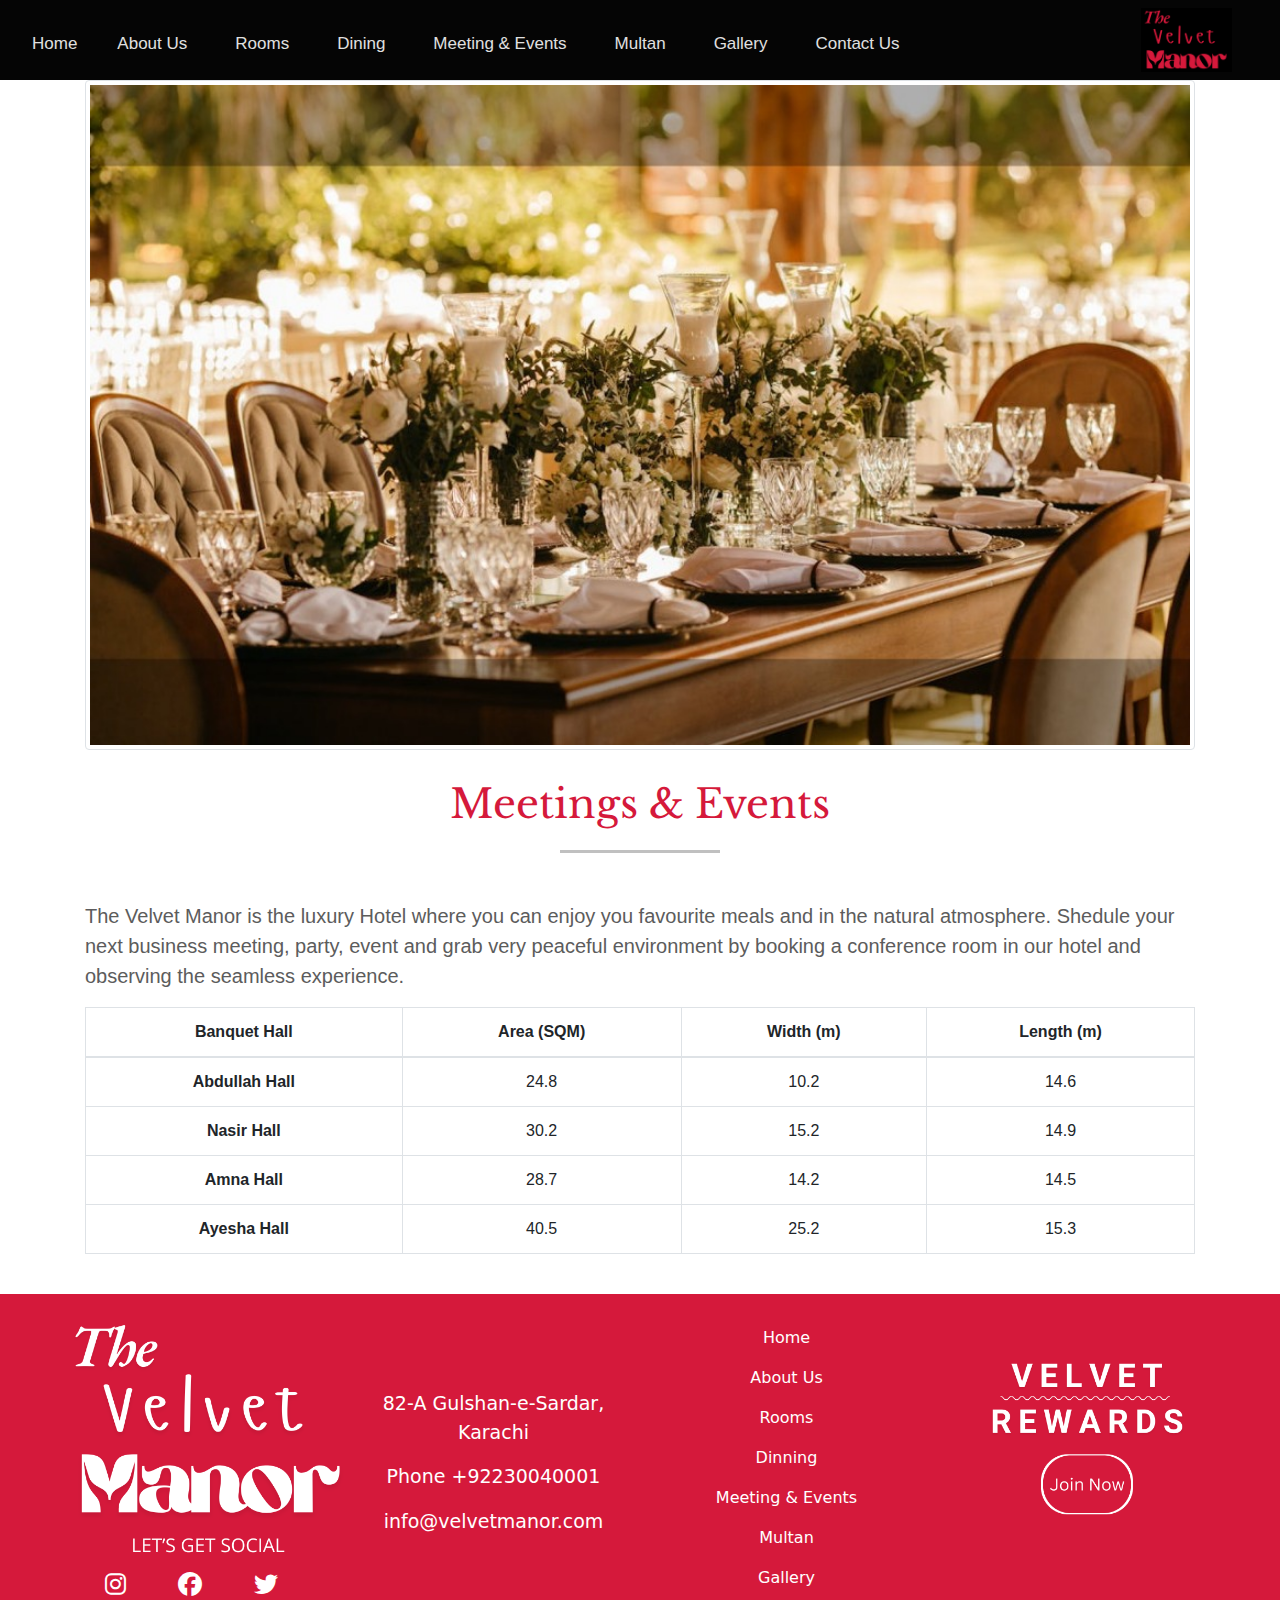
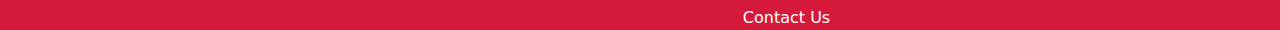
<file: meetings.html>
<!DOCTYPE html>
<html lang="en">

<head>
  <meta charset="UTF-8">
  <meta name="viewport" content="width=device-width, initial-scale=1.0, maximum-scale=1.0 user-scalable=no ">


  <link rel="stylesheet" href="font-awesome/css/all.css">
  <link rel="stylesheet" href="BootStrap4/css/bootstrap.min.css">
  <link rel="stylesheet" href="BootStrap4/css/bootstrap.css">
  <link rel="stylesheet" href="css/style.css">
  <link rel="stylesheet" href="css/media_query.css">
  <!-- Our businesses font family -->
  <link
    href="https://fonts.googleapis.com/css2?family=Belanosima:wght@400;600;700&family=Concert+One&family=Fenix&family=Lobster&family=Mulish:ital,wght@0,200..1000;1,200..1000&family=Signika+Negative:wght@300..700&family=Spicy+Rice&display=swap"
    rel="stylesheet">
  <!-- Font for Services -->
  <link
    href="https://fonts.googleapis.com/css2?family=Inter:ital,opsz,wght@0,14..32,100..900;1,14..32,100..900&family=Roboto+Mono:ital,wght@0,100..700;1,100..700&family=Taprom&display=swap"
    rel="stylesheet">
  <link
    href="https://fonts.googleapis.com/css2?family=Inter:ital,opsz,wght@0,14..32,100..900;1,14..32,100..900&family=Linden+Hill:ital@0;1&family=Roboto+Mono:ital,wght@0,100..700;1,100..700&family=Taprom&display=swap"
    rel="stylesheet">
  <title>The Velvet Manor</title>
  <link rel="icon" href="img/logo.png" type="png/logo">
  <!-- About para font -->
  <link
    href="https://fonts.googleapis.com/css2?family=Inter:ital,opsz,wght@0,14..32,100..900;1,14..32,100..900&family=Linden+Hill:ital@0;1&family=Roboto+Mono:ital,wght@0,100..700;1,100..700&family=Roboto+Slab:wght@100..900&family=Taprom&display=swap"
    rel="stylesheet">
  <!-- Multan para  -->
  <link
    href="https://fonts.googleapis.com/css2?family=Inter:ital,opsz,wght@0,14..32,100..900;1,14..32,100..900&family=Libre+Baskerville:ital,wght@0,400;0,700;1,400&family=Linden+Hill:ital@0;1&family=Roboto+Mono:ital,wght@0,100..700;1,100..700&family=Roboto+Slab:wght@100..900&family=Taprom&display=swap"
    rel="stylesheet">
</head>

<body>
  <!-- navigaiton menu -->
  <header id="header">
    <div class="container-fluid nav-contain  bg-dar " id="home">
      <div class="hamburgers ">
        <span class=" span-burger span-burg"></span>
        <span class=" span-burger"></span>
        <span class=" span-burger"></span>


      </div>
      <img src="img/logo.png" alt="logo" class="img-nav">
      <nav class="navbars act main-nav " id="nav">

        <a href="index.html" class=" px-3 ml-3 pt-3">Home</a>
        <a href="about.html" class=" px-4 pt-3 ">About Us</a>
        <a href="rooms.html" class=" px-4 pt-3 ">Rooms</a>
        <a href="dining.html" class=" px-4 pt-3 ">Dining</a>
        <a href="meetings.html" class=" px-4 pt-3 ">Meeting & Events</a>
        <a href="multan.html" class=" px-4 pt-3 ">Multan</a>
        <a href="gallery.html" class=" px-4 pt-3 ">Gallery</a>
        <a href="contact.html" class=" px-4 pt-3 ">Contact Us</a>
        <img src="img/logo.png" alt="logo" class="img-logo">
      </nav>
    </div>
  </header>

  <!-- Meeting  Main Image -->
<section id="meetings">

  <div class="container">
    <img src="img/meeting.jpeg" alt="" class="aboutus-img img-thumbnail">
  </div>
  <!-- Meeting and events para -->
  <div class="container">
    <p class="mul-para text-center mt-4">Meetings & Events</p>
    <div class="dine-hr flex-box">. </div>
  </div>
<div class="container">
  <p class="dine-para mt-5">
    The Velvet Manor is the luxury Hotel where you can enjoy you favourite meals and in the natural atmosphere. Shedule your next business
    meeting, party, event and grab very peaceful environment by booking a conference room in our hotel and observing the seamless experience.
  </p>
</div>

<!-- Now the table start from here -->

<div class="container table-container">
<table class="table table-bordered table-hover">
  <thead>
    <tr>
      <th class=text-center>Banquet Hall</th>
      <th class=text-center>Area (SQM)</th>
      <th class=text-center>Width (m)</th>
      <th class=text-center>Length (m)</th>
    </tr>
  </thead>
  <tbody>
    <tr>
      <th class=text-center>Abdullah Hall</th>
      <td class=text-center>24.8</td>
      <td class=text-center>10.2</td>
      <td class=text-center>14.6</td>
    </tr>
    <tr>
      <th class=text-center>Nasir Hall</th>
      <td class=text-center>30.2</td>
      <td class=text-center>15.2</td>
      <td class=text-center>14.9</td>
    </tr>
    <tr>
      <th class=text-center>Amna Hall</th>
      <td class=text-center>28.7</td>
      <td class=text-center>14.2</td>
      <td class=text-center>14.5</td>
    </tr>
    <tr>
      <th class=text-center>Ayesha Hall</th>
      <td class=text-center>40.5</td>
      <td class=text-center>25.2</td>
      <td class=text-center>15.3</td>
    </tr>
  </tbody>
</table>

</div>

</section>







  <!-- The footer section -->
  <footer id="foot">
    <div class="container-fluid main-footer-contain mt-4 flex-box">
      <div class="foot-box">
        <img src="img/foot.png" alt="foot-img" class="foot-b1-img">
        <a href="#"><i class="fa-brands fa-instagram fa-xl pl-5 pt-3 social-icons i"></i></a>
        <a href="#"><i class="fa-brands fa-facebook fa-xl pl-5 pt-3 social-icons f"></i></a>
        <a href="#"><i class="fa-brands fa-twitter fa-xl pl-5 pt-3 social-icons t"></i></a>

      </div>

      <div class="foot-box ">
       <p class="foot-para text-center foot-para1">82-A Gulshan-e-Sardar, Karachi</p>
        <p class="foot-para text-center ">Phone +92230040001</p>
        <p class="foot-para text-center ">info@velvetmanor.com</p>
      </div>
      <div class="foot-box">
        <p class="foot-last-para text-center foot-last-para1"><a href="index.html">Home</a></p>
        <p class="foot-last-para text-center "><a href="about.html">About Us</a></p>
        <p class="foot-last-para text-center "><a href="rooms.html">Rooms</a></p>
        <p class="foot-last-para text-center "><a href="dining.html">Dinning</a></p>
        <p class="foot-last-para text-center "><a href="meeting.html">Meeting & Events</a></p>
        <p class="foot-last-para text-center "><a href="multan.html">Multan</a></p>
        <p class="foot-last-para text-center "><a href="gallery.html">Gallery</a></p>
        <p class="foot-last-para text-center "><a href="contact.html">Contact Us</a></p>

      </div>
      <div class="foot-box">
        <a href="#"><img src="img/last.png" class="foot-b1-img" alt="velvet-img"></a>
      </div>
    </div>
  </footer>


  <script src="BootStrap4/js/jquery.js"></script>
  <script src="BootStrap4/js/bootstrap.js"></script>
  <script src="js/script.js"></script>

</body>

</html>
</file>
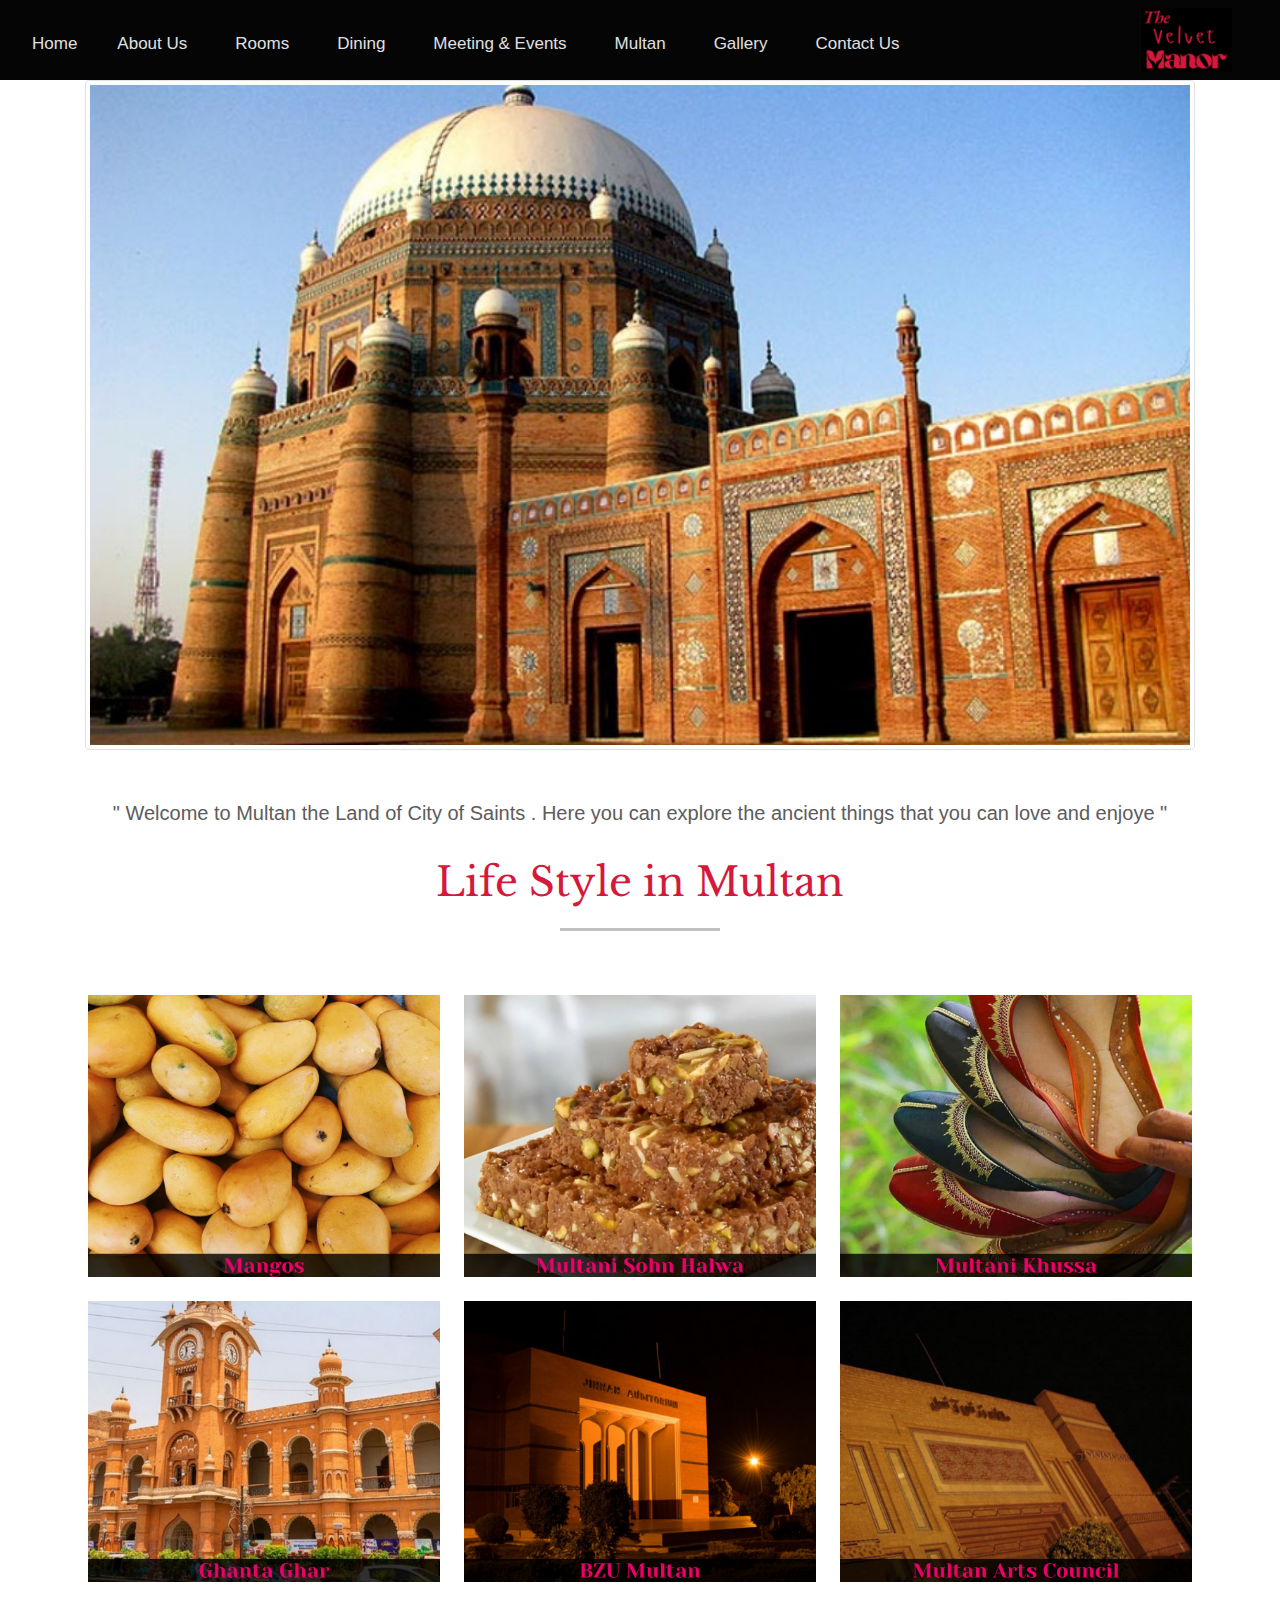
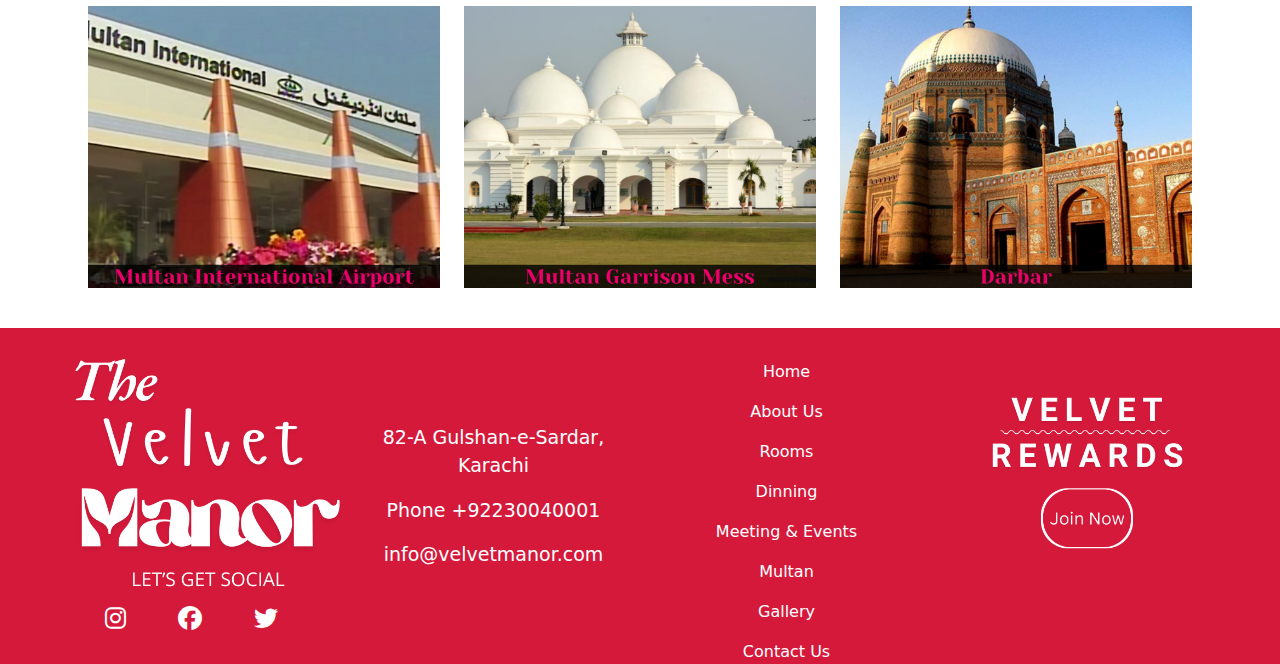
<file: multan.html>
<!DOCTYPE html>
<html lang="en">

<head>
  <meta charset="UTF-8">
  <meta name="viewport" content="width=device-width, initial-scale=1.0, maximum-scale=1.0 user-scalable=no ">


  <link rel="stylesheet" href="font-awesome/css/all.css">
  <link rel="stylesheet" href="BootStrap4/css/bootstrap.min.css">
  <link rel="stylesheet" href="BootStrap4/css/bootstrap.css">
  <link rel="stylesheet" href="css/style.css">
  <link rel="stylesheet" href="css/media_query.css">
  <!-- Our businesses font family -->
  <link
    href="https://fonts.googleapis.com/css2?family=Belanosima:wght@400;600;700&family=Concert+One&family=Fenix&family=Lobster&family=Mulish:ital,wght@0,200..1000;1,200..1000&family=Signika+Negative:wght@300..700&family=Spicy+Rice&display=swap"
    rel="stylesheet">
  <!-- Font for Services -->
  <link
    href="https://fonts.googleapis.com/css2?family=Inter:ital,opsz,wght@0,14..32,100..900;1,14..32,100..900&family=Roboto+Mono:ital,wght@0,100..700;1,100..700&family=Taprom&display=swap"
    rel="stylesheet">
  <link
    href="https://fonts.googleapis.com/css2?family=Inter:ital,opsz,wght@0,14..32,100..900;1,14..32,100..900&family=Linden+Hill:ital@0;1&family=Roboto+Mono:ital,wght@0,100..700;1,100..700&family=Taprom&display=swap"
    rel="stylesheet">
  <title>Multan</title>
  <link rel="icon" href="img/logo.png" type="png/logo">
  <!-- About para font -->
  <link
    href="https://fonts.googleapis.com/css2?family=Inter:ital,opsz,wght@0,14..32,100..900;1,14..32,100..900&family=Linden+Hill:ital@0;1&family=Roboto+Mono:ital,wght@0,100..700;1,100..700&family=Roboto+Slab:wght@100..900&family=Taprom&display=swap"
    rel="stylesheet">
  <!-- Multan para  -->
  <link
    href="https://fonts.googleapis.com/css2?family=Inter:ital,opsz,wght@0,14..32,100..900;1,14..32,100..900&family=Libre+Baskerville:ital,wght@0,400;0,700;1,400&family=Linden+Hill:ital@0;1&family=Roboto+Mono:ital,wght@0,100..700;1,100..700&family=Roboto+Slab:wght@100..900&family=Taprom&display=swap"
    rel="stylesheet">
</head>

<body>
  <!-- navigaiton menu -->
  <header id="header">
    <div class="container-fluid nav-contain  bg-dar " id="home">
      <div class="hamburgers ">
        <span class=" span-burger span-burg"></span>
        <span class=" span-burger"></span>
        <span class=" span-burger"></span>


      </div>
      <img src="img/logo.png" alt="logo" class="img-nav">
      <nav class="navbars act main-nav " id="nav">

        <a href="index.html" class=" px-3 ml-3 pt-3">Home</a>
        <a href="about.html" class=" px-4 pt-3 ">About Us</a>
        <a href="rooms.html" class=" px-4 pt-3 ">Rooms</a>
        <a href="dining.html" class=" px-4 pt-3 ">Dining</a>
        <a href="meetings.html" class=" px-4 pt-3 ">Meeting & Events</a>
        <a href="multan.html" class=" px-4 pt-3 ">Multan</a>
        <a href="gallery.html" class=" px-4 pt-3 ">Gallery</a>
        <a href="contact.html" class=" px-4 pt-3 ">Contact Us</a>
        <img src="img/logo.png" alt="logo" class="img-logo">
      </nav>
    </div>
  </header>

  <!-- Meeting  Main Image -->
<section id="multan">

  <div class="container">
    <img src="img/multan2.jpeg" alt="" class="aboutus-img img-thumbnail">
  </div>

<div class="container">
  <p class="dine-para text-center mt-5">
" Welcome to Multan the Land of City of Saints . Here you can explore the ancient things that you can love and enjoye "  </p>
</div>
</div>
<!-- Multan life style para -->
<div class="container">
  <p class="mul-para text-center mt-4">Life Style in Multan</p>
  <div class="dine-hr flex-box">. </div>
</div>
</section>
<div class="container-fluid disp" id="dis" onclick="goTop();">
  <div class="scrol"><i class="fa-solid fa-arrow-up" style="color: white;"></i></div>
</div>
<article>
  <div class="container multan-container flex-box mt-5">
    <div class="multan-box">
      <img src="img/mangos.png" alt="">
    </div>
    <div class="multan-box ">
      <img src="img/halwa.png" alt="">
    </div>
    <div class="multan-box ">
      <img src="img/khussa.png" alt="">
    </div>
    <div class="multan-box ">
      <img src="img/ghanta.jpeg" alt="">
    </div>
    <div class="multan-box ">
      <img src="img/jinnah.png" alt="">
    </div>
    <div class="multan-box ">
      <img src="img/council.png" alt="">
    </div>
    <div class="multan-box ">
      <img src="img/airport.png" alt="">
    </div>
    <div class="multan-box ">
      <img src="img/taj.png" alt="">
    </div>
    <div class="multan-box ">
      <img src="img/tomb.jpeg" alt="">
    </div>
  </div>
</article>






  <!-- The footer section -->
  <footer id="foot">
    <div class="container-fluid main-footer-contain mt-4 flex-box">
      <div class="foot-box">
        <img src="img/foot.png" alt="foot-img" class="foot-b1-img">
        <a href="#"><i class="fa-brands fa-instagram fa-xl pl-5 pt-3 social-icons i"></i></a>
        <a href="#"><i class="fa-brands fa-facebook fa-xl pl-5 pt-3 social-icons f"></i></a>
        <a href="#"><i class="fa-brands fa-twitter fa-xl pl-5 pt-3 social-icons t"></i></a>

      </div>

      <div class="foot-box ">
  <p class="foot-para text-center foot-para1">82-A Gulshan-e-Sardar, Karachi</p>
        <p class="foot-para text-center ">Phone +92230040001</p>
        <p class="foot-para text-center ">info@velvetmanor.com</p>
      </div>
      <div class="foot-box">
        <p class="foot-last-para text-center foot-last-para1"><a href="index.html">Home</a></p>
        <p class="foot-last-para text-center "><a href="about.html">About Us</a></p>
        <p class="foot-last-para text-center "><a href="rooms.html">Rooms</a></p>
        <p class="foot-last-para text-center "><a href="dining.html">Dinning</a></p>
        <p class="foot-last-para text-center "><a href="meeting.html">Meeting & Events</a></p>
        <p class="foot-last-para text-center "><a href="multan.html">Multan</a></p>
        <p class="foot-last-para text-center "><a href="gallery.html">Gallery</a></p>
        <p class="foot-last-para text-center "><a href="contact.html">Contact Us</a></p>

      </div>
      <div class="foot-box">
        <a href="#"><img src="img/last.png" class="foot-b1-img" alt="velvet-img"></a>
      </div>
    </div>
  </footer>


  <script src="BootStrap4/js/jquery.js"></script>
  <script src="BootStrap4/js/bootstrap.js"></script>
  <script src="js/script.js"></script>

</body>

</html>
</file>
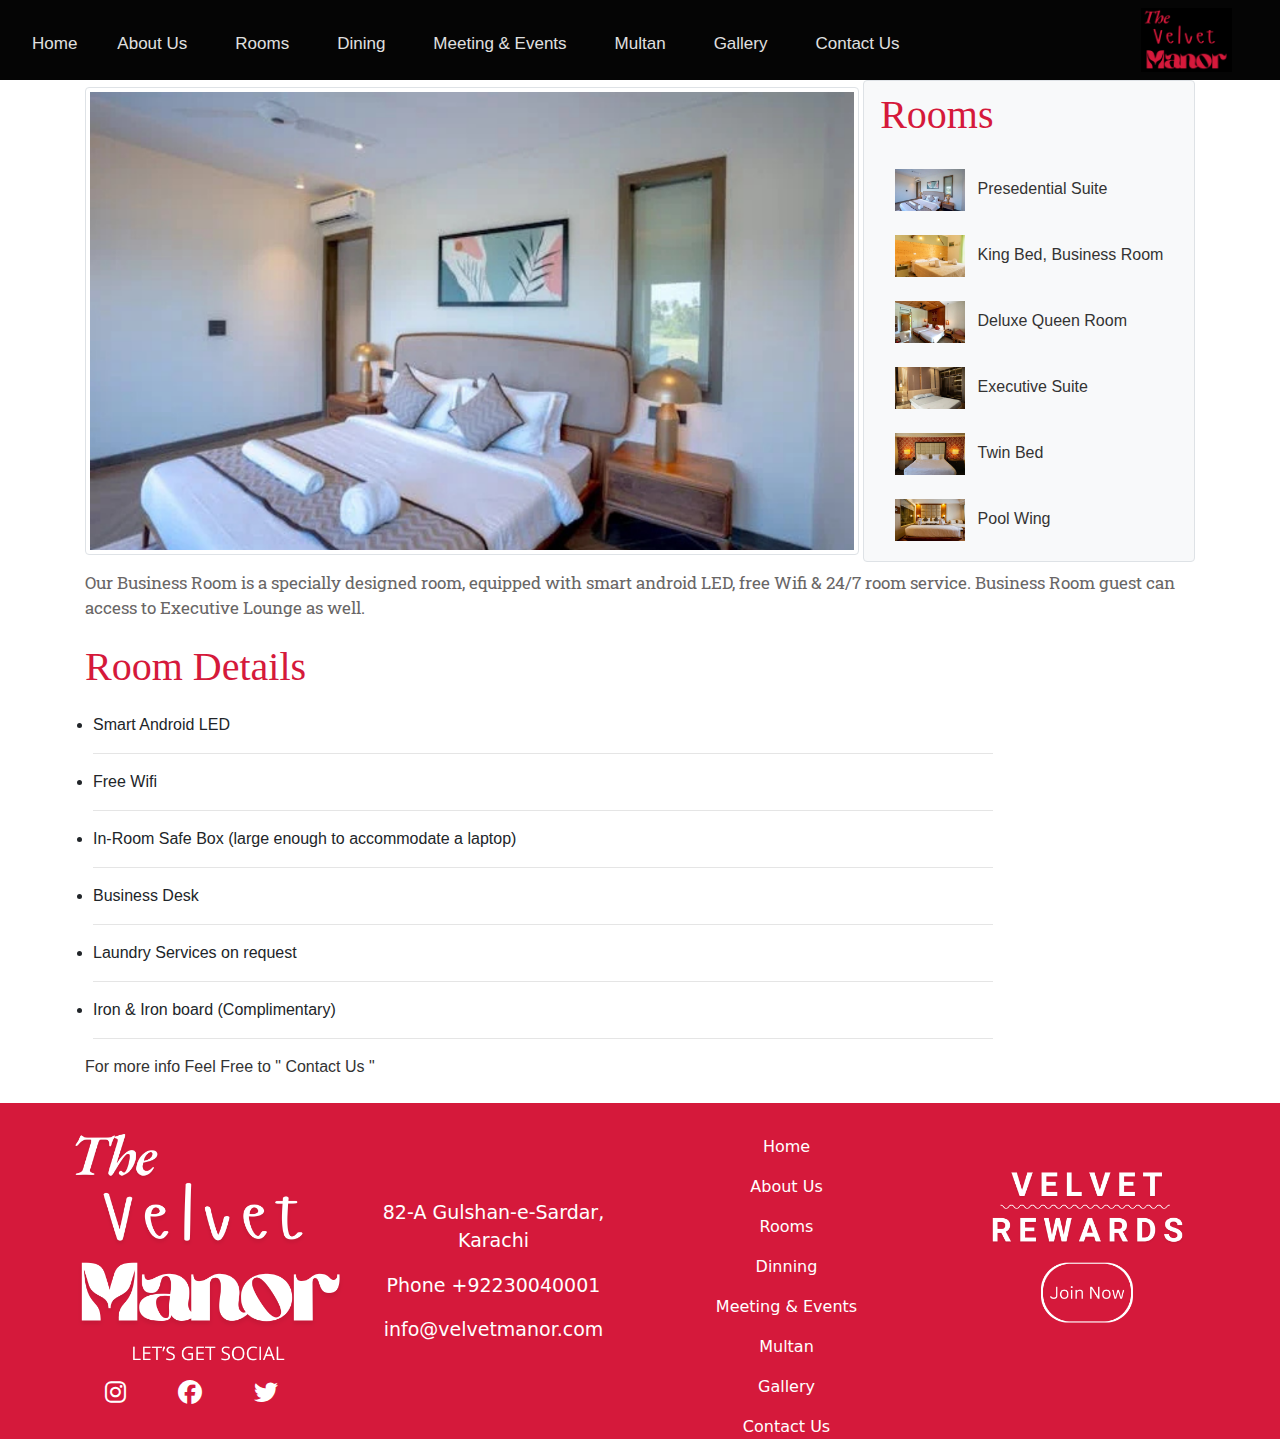
<file: room1.html>
<!DOCTYPE html>
<html lang="en">

<head>
  <meta charset="UTF-8">
  <meta name="viewport" content="width=device-width, initial-scale=1.0, maximum-scale=1.0 user-scalable=no ">


  <link rel="stylesheet" href="font-awesome/css/all.css">
  <link rel="stylesheet" href="BootStrap4/css/bootstrap.min.css">
  <link rel="stylesheet" href="BootStrap4/css/bootstrap.css">
  <link rel="stylesheet" href="css/style.css">
  <link rel="stylesheet" href="css/media_query.css">
  <!-- Our businesses font family -->
  <link href="https://fonts.googleapis.com/css2?family=Belanosima:wght@400;600;700&family=Concert+One&family=Fenix&family=Lobster&family=Mulish:ital,wght@0,200..1000;1,200..1000&family=Signika+Negative:wght@300..700&family=Spicy+Rice&display=swap" rel="stylesheet">
 <!-- Font for Services -->
 <link href="https://fonts.googleapis.com/css2?family=Inter:ital,opsz,wght@0,14..32,100..900;1,14..32,100..900&family=Roboto+Mono:ital,wght@0,100..700;1,100..700&family=Taprom&display=swap" rel="stylesheet">
 <link href="https://fonts.googleapis.com/css2?family=Inter:ital,opsz,wght@0,14..32,100..900;1,14..32,100..900&family=Linden+Hill:ital@0;1&family=Roboto+Mono:ital,wght@0,100..700;1,100..700&family=Taprom&display=swap" rel="stylesheet">
 <title>The Velvet Manor</title>
 <link rel="icon" href="img/logo.png" type="png/logo">
 <!-- About para font -->
 <link href="https://fonts.googleapis.com/css2?family=Inter:ital,opsz,wght@0,14..32,100..900;1,14..32,100..900&family=Linden+Hill:ital@0;1&family=Roboto+Mono:ital,wght@0,100..700;1,100..700&family=Roboto+Slab:wght@100..900&family=Taprom&display=swap" rel="stylesheet">
</head>

<body>
<!-- navigaiton menu -->
  <header id="header">
  <div class="container-fluid nav-contain  bg-dar " id="home">
    <div class="hamburgers ">
        <span class=" span-burger span-burg"></span>
        <span class=" span-burger"></span>
        <span class=" span-burger"></span>
   

    </div>
    <img src="img/logo.png" alt="logo" class="img-nav" >
    <nav class="navbars act main-nav " id="nav">
      
    <a href="index.html" class=" px-3 ml-3 pt-3">Home</a>
    <a href="about.html" class=" px-4 pt-3 ">About Us</a>
    <a href="rooms.html" class=" px-4 pt-3 ">Rooms</a>
    <a href="dining.html" class=" px-4 pt-3 ">Dining</a>
    <a href="meetings.html" class=" px-4 pt-3 ">Meeting & Events</a>
    <a href="multan.html" class=" px-4 pt-3 ">Multan</a>
    <a href="gallery.html" class=" px-4 pt-3 ">Gallery</a>
    <a href="contact.html" class=" px-4 pt-3 ">Contact Us</a>
    <img src="img/logo.png" alt="logo" class="img-logo" >
    </nav>
</div>
</header>

<!-- Room1 image and side box -->
<div class="container flex-box room1-contain">
  <div class="room1-img img-thumbnail">
    <img src="img/room1.png" alt="">
  </div>
  <!-- Side Container -->
  <div class="room2-img img-thumbnail bg-light ml-1">
    <p class="mul-para pt-0">Rooms</p>
    <div class="container pt-2 pb-3">
    <img src="img/room1.png " class="small-room-img" alt="">
    <p class="pl-2 par"><a href="room1.html">Presedential Suite</a></p>
    </div>
    <div class="container pt-2 pb-3">
    <img src="img/room2.png" class="small-room-img" alt="">
    <p class="pl-2 par"><a href="room2.html">King Bed, Business Room</a></p>
    </div>
    <div class="container pt-2 pb-3">
    <img src="img/room3.png" class="small-room-img" alt="">
    <p class="pl-2 par"><a href="room3.html">Deluxe Queen Room</a></p>
    </div>
    <div class="container pt-2 pb-3">
    <img src="img/room4.png" class="small-room-img" alt="">
    <p class="pl-2 par"><a href="room4.html">Executive Suite</a></p>
    </div>
    <div class="container pt-2 pb-3">
    <img src="img/room5.png" class="small-room-img" alt="">
    <p class="pl-2 par"><a href="room5.html">Twin Bed</a></p>
    </div>
    <div class="container pt-2 pb-3">
    <img src="img/room6.png" class="small-room-img" alt="">
    <p class="pl-2 par"><a href="room6.html">Pool Wing</a></p>
    </div>

  </div>
  </div>
</div>

<!-- Paragraph -->
<div class="container mt-2">
  <p class="about-us-para">Our Business Room is a specially designed room, equipped with smart android LED, free Wifi & 24/7 room service. Business Room guest can access to Executive Lounge as well.</p>
</div>

<!-- Room detail -->

  <div class="container ">
    <p class="mul-para">Room Details</p>
    <ul class="pl-2">
      <li> Smart Android LED</li>
      <hr class="horizontal">
      <li>Free Wifi</li>
      <hr class="horizontal">
      <li>In-Room Safe Box (large enough to accommodate a laptop)</li>
      <hr class="horizontal">
      <li>Business Desk</li>
      <hr class="horizontal">
      <li>Laundry Services on request</li>
      <hr class="horizontal">
      <li> Iron & Iron board (Complimentary)</li>
      <hr class="horizontal">
    </ul>
    <p class="cont-para" >For more info Feel Free to " Contact Us "</p>
  </div>

<!-- The footer section -->
<footer id="foot">
  <div class="container-fluid main-footer-contain mt-4 flex-box">
<div class="foot-box">
  <img src="img/foot.png" alt="foot-img" class="foot-b1-img">
  <a href="#"><i class="fa-brands fa-instagram fa-xl pl-5 pt-3 social-icons i" ></i></a>
  <a href="#"><i class="fa-brands fa-facebook fa-xl pl-5 pt-3 social-icons f" ></i></a>
  <a href="#"><i class="fa-brands fa-twitter fa-xl pl-5 pt-3 social-icons t" ></i></a>

</div>

<div class="foot-box ">
  <p class="foot-para text-center foot-para1">82-A Gulshan-e-Sardar, Karachi</p>
  <p class="foot-para text-center ">Phone +92230040001</p>
  <p class="foot-para text-center ">info@velvetmanor.com</p>
</div>
<div class="foot-box">
  <p class="foot-last-para text-center foot-last-para1"><a href="index.html">Home</a></p>
  <p class="foot-last-para text-center "><a href="about.html">About Us</a></p>
  <p class="foot-last-para text-center "><a href="rooms.html">Rooms</a></p>
  <p class="foot-last-para text-center "><a href="dining.html">Dinning</a></p>
  <p class="foot-last-para text-center "><a href="meeting.html">Meeting & Events</a></p>
  <p class="foot-last-para text-center "><a href="multan.html">Multan</a></p>
  <p class="foot-last-para text-center "><a href="gallery.html">Gallery</a></p>
  <p class="foot-last-para text-center "><a href="contact.html">Contact Us</a></p>
  
</div>
<div class="foot-box">
  <a href="#"><img src="img/last.png" class="foot-b1-img" alt="velvet-img"></a>
</div>
  </div>
</footer>


    <script src="BootStrap4/js/jquery.js"></script>
    <script src="BootStrap4/js/bootstrap.js"></script>
    <script src="js/script.js"></script>

</body>

</html>
</file>
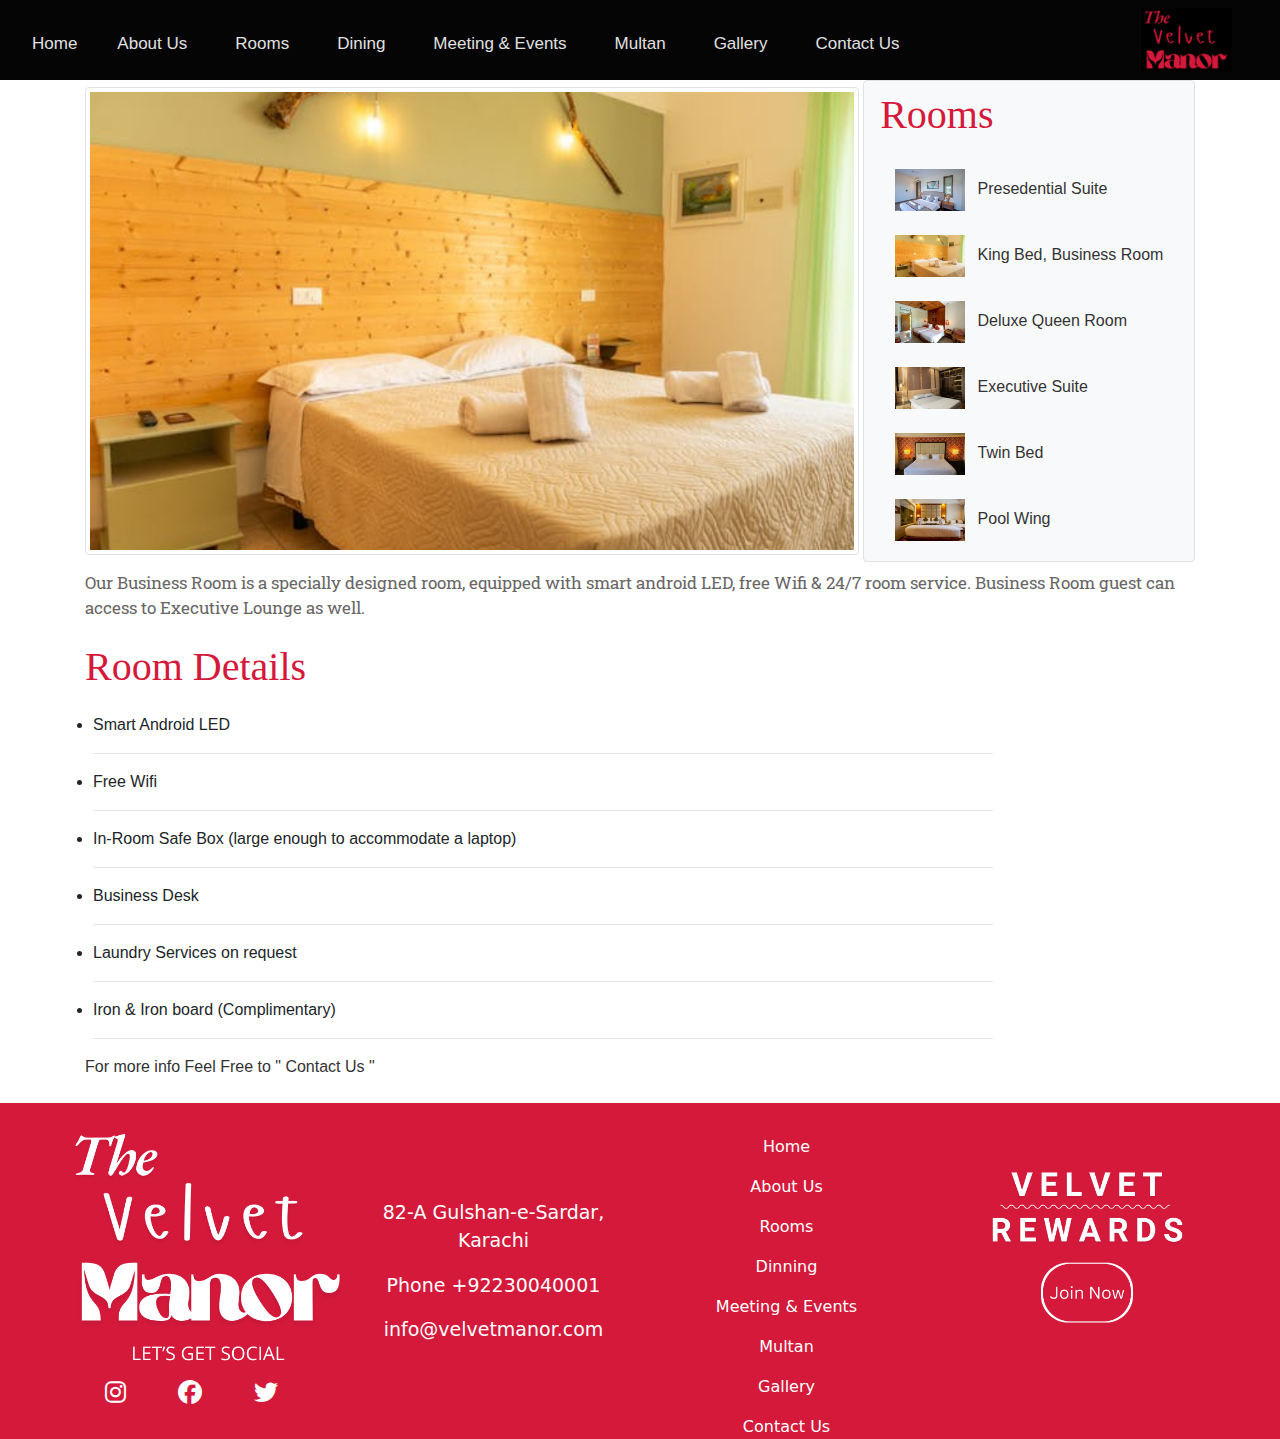
<file: room2.html>
<!DOCTYPE html>
<html lang="en">

<head>
  <meta charset="UTF-8">
  <meta name="viewport" content="width=device-width, initial-scale=1.0, maximum-scale=1.0 user-scalable=no ">


  <link rel="stylesheet" href="font-awesome/css/all.css">
  <link rel="stylesheet" href="BootStrap4/css/bootstrap.min.css">
  <link rel="stylesheet" href="BootStrap4/css/bootstrap.css">
  <link rel="stylesheet" href="css/style.css">
  <link rel="stylesheet" href="css/media_query.css">
  <!-- Our businesses font family -->
  <link href="https://fonts.googleapis.com/css2?family=Belanosima:wght@400;600;700&family=Concert+One&family=Fenix&family=Lobster&family=Mulish:ital,wght@0,200..1000;1,200..1000&family=Signika+Negative:wght@300..700&family=Spicy+Rice&display=swap" rel="stylesheet">
 <!-- Font for Services -->
 <link href="https://fonts.googleapis.com/css2?family=Inter:ital,opsz,wght@0,14..32,100..900;1,14..32,100..900&family=Roboto+Mono:ital,wght@0,100..700;1,100..700&family=Taprom&display=swap" rel="stylesheet">
 <link href="https://fonts.googleapis.com/css2?family=Inter:ital,opsz,wght@0,14..32,100..900;1,14..32,100..900&family=Linden+Hill:ital@0;1&family=Roboto+Mono:ital,wght@0,100..700;1,100..700&family=Taprom&display=swap" rel="stylesheet">
 <title>The Velvet Manor</title>
 <link rel="icon" href="img/logo.png" type="png/logo">
 <!-- About para font -->
 <link href="https://fonts.googleapis.com/css2?family=Inter:ital,opsz,wght@0,14..32,100..900;1,14..32,100..900&family=Linden+Hill:ital@0;1&family=Roboto+Mono:ital,wght@0,100..700;1,100..700&family=Roboto+Slab:wght@100..900&family=Taprom&display=swap" rel="stylesheet">
</head>

<body>
<!-- navigaiton menu -->
  <header id="header">
  <div class="container-fluid nav-contain  bg-dar " id="home">
    <div class="hamburgers ">
        <span class=" span-burger span-burg"></span>
        <span class=" span-burger"></span>
        <span class=" span-burger"></span>
   

    </div>
    <img src="img/logo.png" alt="logo" class="img-nav" >
    <nav class="navbars act main-nav " id="nav">
      
    <a href="index.html" class=" px-3 ml-3 pt-3">Home</a>
    <a href="about.html" class=" px-4 pt-3 ">About Us</a>
    <a href="rooms.html" class=" px-4 pt-3 ">Rooms</a>
    <a href="dining.html" class=" px-4 pt-3 ">Dining</a>
    <a href="meetings.html" class=" px-4 pt-3 ">Meeting & Events</a>
    <a href="multan.html" class=" px-4 pt-3 ">Multan</a>
    <a href="gallery.html" class=" px-4 pt-3 ">Gallery</a>
    <a href="contact.html" class=" px-4 pt-3 ">Contact Us</a>
    <img src="img/logo.png" alt="logo" class="img-logo" >
    </nav>
</div>
</header>

<!-- Room1 image and side box -->
<div class="container flex-box room1-contain">
  <div class="room1-img img-thumbnail">
    <img src="img/room2.png" alt="">
  </div>
  <!-- Side Container -->
  <div class="room2-img img-thumbnail bg-light ml-1">
    <p class="mul-para pt-0">Rooms</p>
    <div class="container pt-2 pb-3">
    <img src="img/room1.png " class="small-room-img" alt="">
    <p class="pl-2 par"><a href="room1.html">Presedential Suite</a></p>
    </div>
    <div class="container pt-2 pb-3">
    <img src="img/room2.png" class="small-room-img" alt="">
    <p class="pl-2 par"><a href="room2.html">King Bed, Business Room</a></p>
    </div>
    <div class="container pt-2 pb-3">
    <img src="img/room3.png" class="small-room-img" alt="">
    <p class="pl-2 par"><a href="room3.html">Deluxe Queen Room</a></p>
    </div>
    <div class="container pt-2 pb-3">
    <img src="img/room4.png" class="small-room-img" alt="">
    <p class="pl-2 par"><a href="room4.html">Executive Suite</a></p>
    </div>
    <div class="container pt-2 pb-3">
    <img src="img/room5.png" class="small-room-img" alt="">
    <p class="pl-2 par"><a href="room5.html">Twin Bed</a></p>
    </div>
    <div class="container pt-2 pb-3">
    <img src="img/room6.png" class="small-room-img" alt="">
    <p class="pl-2 par"><a href="room6.html">Pool Wing</a></p>
    </div>

  </div>
  </div>
</div>

<!-- Paragraph -->
<div class="container mt-2">
  <p class="about-us-para">Our Business Room is a specially designed room, equipped with smart android LED, free Wifi & 24/7 room service. Business Room guest can access to Executive Lounge as well.</p>
</div>

<!-- Room detail -->

  <div class="container ">
    <p class="mul-para">Room Details</p>
    <ul class="pl-2">
      <li> Smart Android LED</li>
      <hr class="horizontal">
      <li>Free Wifi</li>
      <hr class="horizontal">
      <li>In-Room Safe Box (large enough to accommodate a laptop)</li>
      <hr class="horizontal">
      <li>Business Desk</li>
      <hr class="horizontal">
      <li>Laundry Services on request</li>
      <hr class="horizontal">
      <li> Iron & Iron board (Complimentary)</li>
      <hr class="horizontal">
    </ul>
    <p class="cont-para" >For more info Feel Free to " Contact Us "</p>
  </div>

<!-- The footer section -->
<footer id="foot">
  <div class="container-fluid main-footer-contain mt-4 flex-box">
<div class="foot-box">
  <img src="img/foot.png" alt="foot-img" class="foot-b1-img">
  <a href="#"><i class="fa-brands fa-instagram fa-xl pl-5 pt-3 social-icons i" ></i></a>
  <a href="#"><i class="fa-brands fa-facebook fa-xl pl-5 pt-3 social-icons f" ></i></a>
  <a href="#"><i class="fa-brands fa-twitter fa-xl pl-5 pt-3 social-icons t" ></i></a>

</div>

<div class="foot-box ">
  <p class="foot-para text-center foot-para1">82-A Gulshan-e-Sardar, Karachi</p>
  <p class="foot-para text-center ">Phone +92230040001</p>
  <p class="foot-para text-center ">info@velvetmanor.com</p>
</div>
<div class="foot-box">
  <p class="foot-last-para text-center foot-last-para1"><a href="index.html">Home</a></p>
  <p class="foot-last-para text-center "><a href="about.html">About Us</a></p>
  <p class="foot-last-para text-center "><a href="rooms.html">Rooms</a></p>
  <p class="foot-last-para text-center "><a href="dining.html">Dinning</a></p>
  <p class="foot-last-para text-center "><a href="meeting.html">Meeting & Events</a></p>
  <p class="foot-last-para text-center "><a href="multan.html">Multan</a></p>
  <p class="foot-last-para text-center "><a href="gallery.html">Gallery</a></p>
  <p class="foot-last-para text-center "><a href="contact.html">Contact Us</a></p>
  
</div>
<div class="foot-box">
  <a href="#"><img src="img/last.png" class="foot-b1-img" alt="velvet-img"></a>
</div>
  </div>
</footer>


    <script src="BootStrap4/js/jquery.js"></script>
    <script src="BootStrap4/js/bootstrap.js"></script>
    <script src="js/script.js"></script>

</body>

</html>
</file>
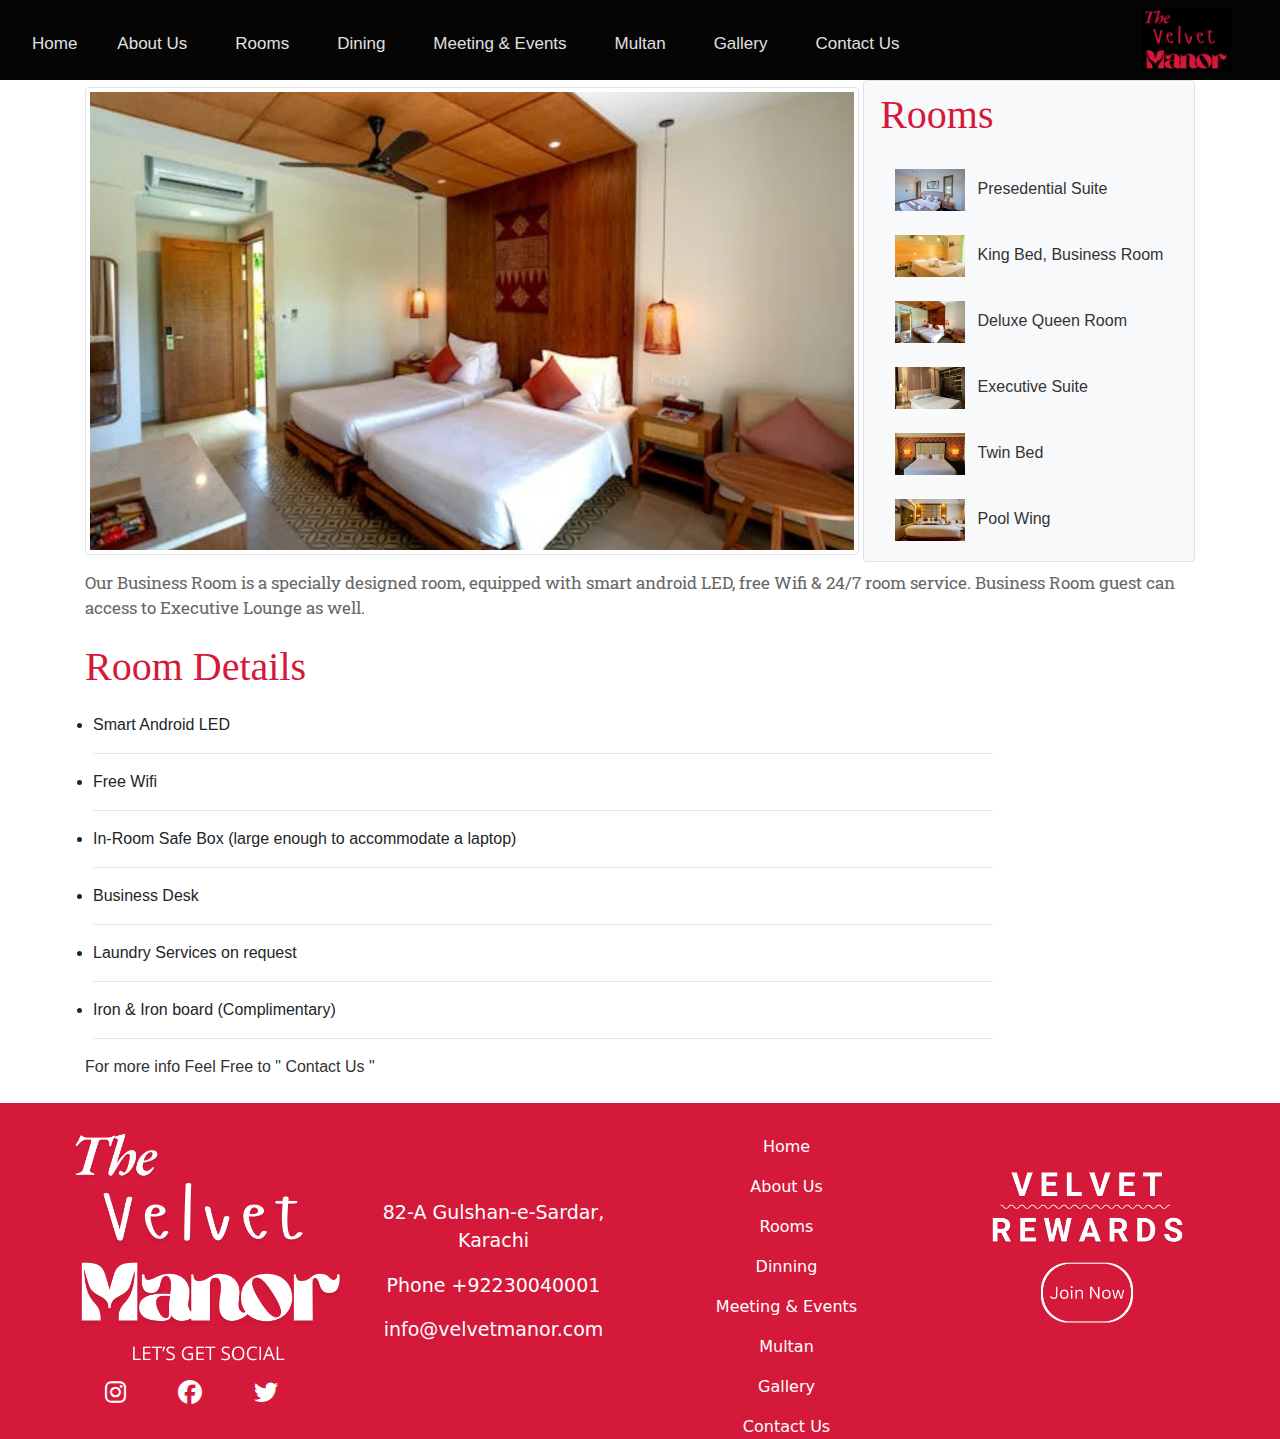
<file: room3.html>
<!DOCTYPE html>
<html lang="en">

<head>
  <meta charset="UTF-8">
  <meta name="viewport" content="width=device-width, initial-scale=1.0, maximum-scale=1.0 user-scalable=no ">


  <link rel="stylesheet" href="font-awesome/css/all.css">
  <link rel="stylesheet" href="BootStrap4/css/bootstrap.min.css">
  <link rel="stylesheet" href="BootStrap4/css/bootstrap.css">
  <link rel="stylesheet" href="css/style.css">
  <link rel="stylesheet" href="css/media_query.css">
  <!-- Our businesses font family -->
  <link href="https://fonts.googleapis.com/css2?family=Belanosima:wght@400;600;700&family=Concert+One&family=Fenix&family=Lobster&family=Mulish:ital,wght@0,200..1000;1,200..1000&family=Signika+Negative:wght@300..700&family=Spicy+Rice&display=swap" rel="stylesheet">
 <!-- Font for Services -->
 <link href="https://fonts.googleapis.com/css2?family=Inter:ital,opsz,wght@0,14..32,100..900;1,14..32,100..900&family=Roboto+Mono:ital,wght@0,100..700;1,100..700&family=Taprom&display=swap" rel="stylesheet">
 <link href="https://fonts.googleapis.com/css2?family=Inter:ital,opsz,wght@0,14..32,100..900;1,14..32,100..900&family=Linden+Hill:ital@0;1&family=Roboto+Mono:ital,wght@0,100..700;1,100..700&family=Taprom&display=swap" rel="stylesheet">
 <title>The Velvet Manor</title>
 <link rel="icon" href="img/logo.png" type="png/logo">
 <!-- About para font -->
 <link href="https://fonts.googleapis.com/css2?family=Inter:ital,opsz,wght@0,14..32,100..900;1,14..32,100..900&family=Linden+Hill:ital@0;1&family=Roboto+Mono:ital,wght@0,100..700;1,100..700&family=Roboto+Slab:wght@100..900&family=Taprom&display=swap" rel="stylesheet">
</head>

<body>
<!-- navigaiton menu -->
  <header id="header">
  <div class="container-fluid nav-contain  bg-dar " id="home">
    <div class="hamburgers ">
        <span class=" span-burger span-burg"></span>
        <span class=" span-burger"></span>
        <span class=" span-burger"></span>
   

    </div>
    <img src="img/logo.png" alt="logo" class="img-nav" >
    <nav class="navbars act main-nav " id="nav">
      
    <a href="index.html" class=" px-3 ml-3 pt-3">Home</a>
    <a href="about.html" class=" px-4 pt-3 ">About Us</a>
    <a href="rooms.html" class=" px-4 pt-3 ">Rooms</a>
    <a href="dining.html" class=" px-4 pt-3 ">Dining</a>
    <a href="meetings.html" class=" px-4 pt-3 ">Meeting & Events</a>
    <a href="multan.html" class=" px-4 pt-3 ">Multan</a>
    <a href="gallery.html" class=" px-4 pt-3 ">Gallery</a>
    <a href="contact.html" class=" px-4 pt-3 ">Contact Us</a>
    <img src="img/logo.png" alt="logo" class="img-logo" >
    </nav>
</div>
</header>

<!-- Room1 image and side box -->
<div class="container flex-box room1-contain">
  <div class="room1-img img-thumbnail">
    <img src="img/room3.png" alt="">
  </div>
  <!-- Side Container -->
  <div class="room2-img img-thumbnail bg-light ml-1">
    <p class="mul-para pt-0">Rooms</p>
    <div class="container pt-2 pb-3">
    <img src="img/room1.png " class="small-room-img" alt="">
    <p class="pl-2 par"><a href="room1.html">Presedential Suite</a></p>
    </div>
    <div class="container pt-2 pb-3">
    <img src="img/room2.png" class="small-room-img" alt="">
    <p class="pl-2 par"><a href="room2.html">King Bed, Business Room</a></p>
    </div>
    <div class="container pt-2 pb-3">
    <img src="img/room3.png" class="small-room-img" alt="">
    <p class="pl-2 par"><a href="room3.html">Deluxe Queen Room</a></p>
    </div>
    <div class="container pt-2 pb-3">
    <img src="img/room4.png" class="small-room-img" alt="">
    <p class="pl-2 par"><a href="room4.html">Executive Suite</a></p>
    </div>
    <div class="container pt-2 pb-3">
    <img src="img/room5.png" class="small-room-img" alt="">
    <p class="pl-2 par"><a href="room5.html">Twin Bed</a></p>
    </div>
    <div class="container pt-2 pb-3">
    <img src="img/room6.png" class="small-room-img" alt="">
    <p class="pl-2 par"><a href="room6.html">Pool Wing</a></p>
    </div>

  </div>
  </div>
</div>

<!-- Paragraph -->
<div class="container mt-2">
  <p class="about-us-para">Our Business Room is a specially designed room, equipped with smart android LED, free Wifi & 24/7 room service. Business Room guest can access to Executive Lounge as well.</p>
</div>

<!-- Room detail -->

  <div class="container ">
    <p class="mul-para">Room Details</p>
    <ul class="pl-2">
      <li> Smart Android LED</li>
      <hr class="horizontal">
      <li>Free Wifi</li>
      <hr class="horizontal">
      <li>In-Room Safe Box (large enough to accommodate a laptop)</li>
      <hr class="horizontal">
      <li>Business Desk</li>
      <hr class="horizontal">
      <li>Laundry Services on request</li>
      <hr class="horizontal">
      <li> Iron & Iron board (Complimentary)</li>
      <hr class="horizontal">
    </ul>
    <p class="cont-para" >For more info Feel Free to " Contact Us "</p>
  </div>

<!-- The footer section -->
<footer id="foot">
  <div class="container-fluid main-footer-contain mt-4 flex-box">
<div class="foot-box">
  <img src="img/foot.png" alt="foot-img" class="foot-b1-img">
  <a href="#"><i class="fa-brands fa-instagram fa-xl pl-5 pt-3 social-icons i" ></i></a>
  <a href="#"><i class="fa-brands fa-facebook fa-xl pl-5 pt-3 social-icons f" ></i></a>
  <a href="#"><i class="fa-brands fa-twitter fa-xl pl-5 pt-3 social-icons t" ></i></a>

</div>

<div class="foot-box ">
  <p class="foot-para text-center foot-para1">82-A Gulshan-e-Sardar, Karachi</p>
  <p class="foot-para text-center ">Phone +92230040001</p>
  <p class="foot-para text-center ">info@velvetmanor.com</p>
</div>
<div class="foot-box">
  <p class="foot-last-para text-center foot-last-para1"><a href="index.html">Home</a></p>
  <p class="foot-last-para text-center "><a href="about.html">About Us</a></p>
  <p class="foot-last-para text-center "><a href="rooms.html">Rooms</a></p>
  <p class="foot-last-para text-center "><a href="dining.html">Dinning</a></p>
  <p class="foot-last-para text-center "><a href="meeting.html">Meeting & Events</a></p>
  <p class="foot-last-para text-center "><a href="multan.html">Multan</a></p>
  <p class="foot-last-para text-center "><a href="gallery.html">Gallery</a></p>
  <p class="foot-last-para text-center "><a href="contact.html">Contact Us</a></p>
  
</div>
<div class="foot-box">
  <a href="#"><img src="img/last.png" class="foot-b1-img" alt="velvet-img"></a>
</div>
  </div>
</footer>


    <script src="BootStrap4/js/jquery.js"></script>
    <script src="BootStrap4/js/bootstrap.js"></script>
    <script src="js/script.js"></script>

</body>

</html>
</file>
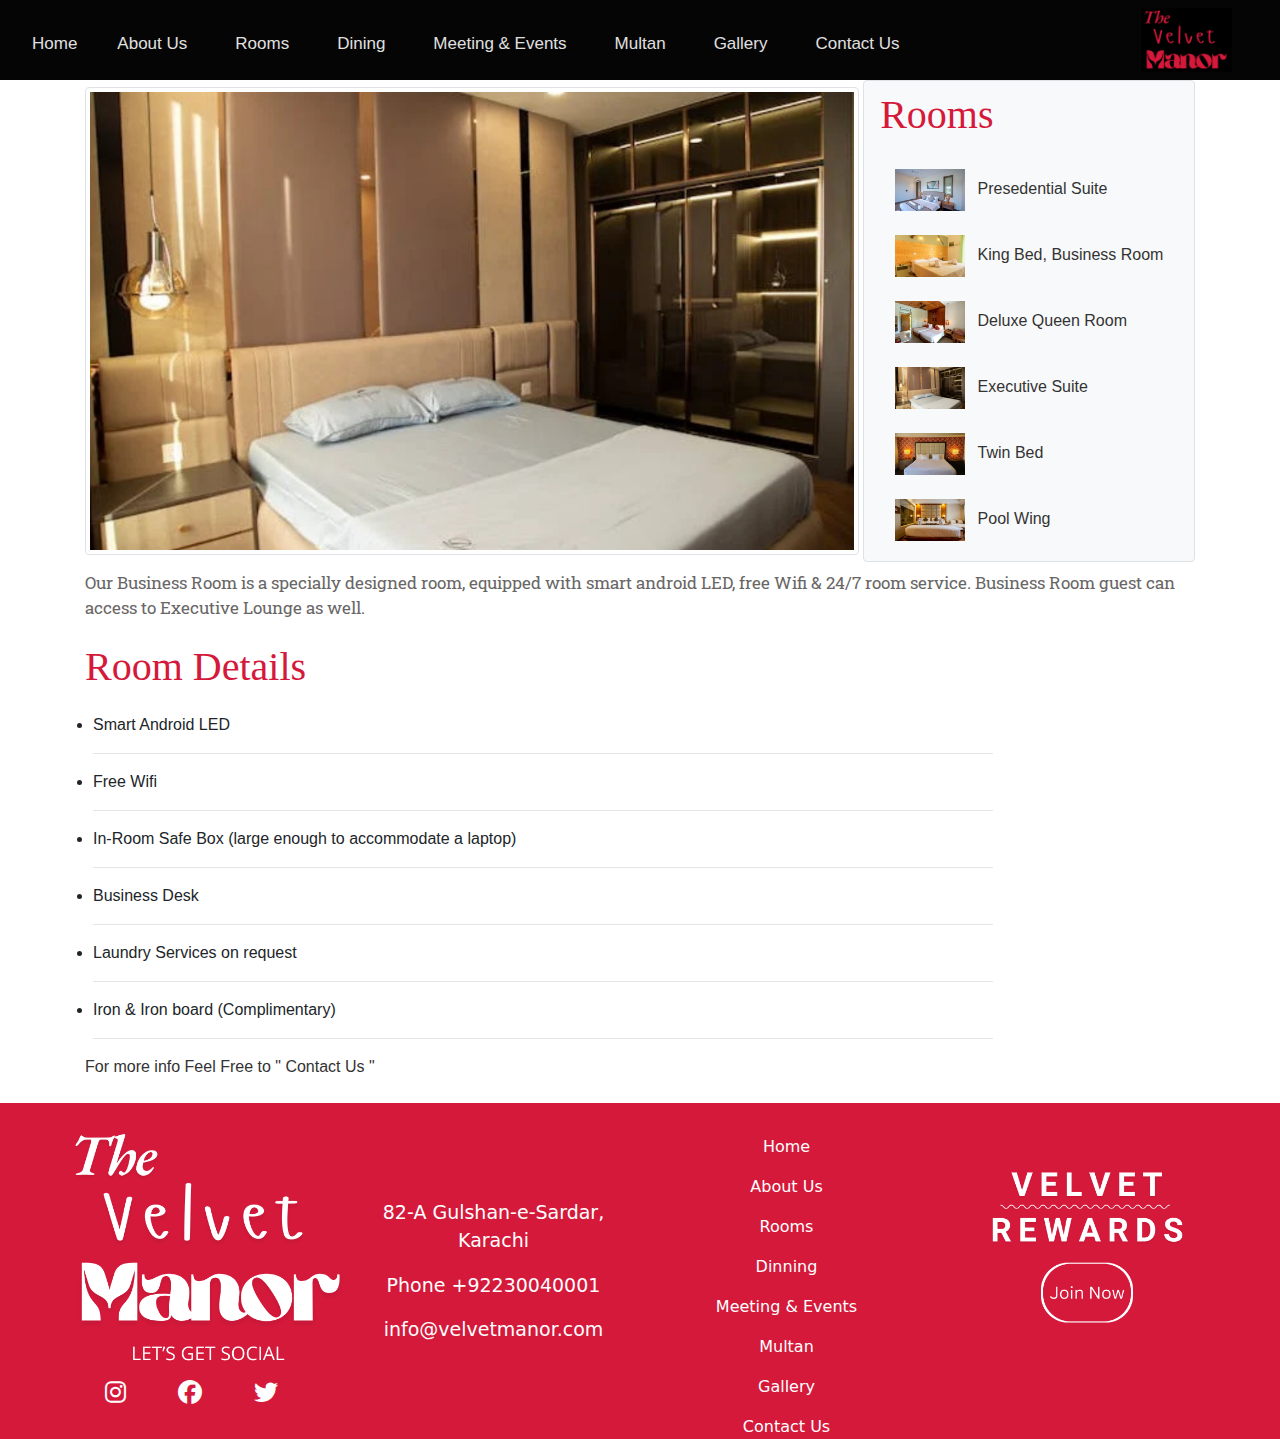
<file: room4.html>
<!DOCTYPE html>
<html lang="en">

<head>
  <meta charset="UTF-8">
  <meta name="viewport" content="width=device-width, initial-scale=1.0, maximum-scale=1.0 user-scalable=no ">


  <link rel="stylesheet" href="font-awesome/css/all.css">
  <link rel="stylesheet" href="BootStrap4/css/bootstrap.min.css">
  <link rel="stylesheet" href="BootStrap4/css/bootstrap.css">
  <link rel="stylesheet" href="css/style.css">
  <link rel="stylesheet" href="css/media_query.css">
  <!-- Our businesses font family -->
  <link href="https://fonts.googleapis.com/css2?family=Belanosima:wght@400;600;700&family=Concert+One&family=Fenix&family=Lobster&family=Mulish:ital,wght@0,200..1000;1,200..1000&family=Signika+Negative:wght@300..700&family=Spicy+Rice&display=swap" rel="stylesheet">
 <!-- Font for Services -->
 <link href="https://fonts.googleapis.com/css2?family=Inter:ital,opsz,wght@0,14..32,100..900;1,14..32,100..900&family=Roboto+Mono:ital,wght@0,100..700;1,100..700&family=Taprom&display=swap" rel="stylesheet">
 <link href="https://fonts.googleapis.com/css2?family=Inter:ital,opsz,wght@0,14..32,100..900;1,14..32,100..900&family=Linden+Hill:ital@0;1&family=Roboto+Mono:ital,wght@0,100..700;1,100..700&family=Taprom&display=swap" rel="stylesheet">
 <title>The Velvet Manor</title>
 <link rel="icon" href="img/logo.png" type="png/logo">
 <!-- About para font -->
 <link href="https://fonts.googleapis.com/css2?family=Inter:ital,opsz,wght@0,14..32,100..900;1,14..32,100..900&family=Linden+Hill:ital@0;1&family=Roboto+Mono:ital,wght@0,100..700;1,100..700&family=Roboto+Slab:wght@100..900&family=Taprom&display=swap" rel="stylesheet">
</head>

<body>
<!-- navigaiton menu -->
  <header id="header">
  <div class="container-fluid nav-contain  bg-dar " id="home">
    <div class="hamburgers ">
        <span class=" span-burger span-burg"></span>
        <span class=" span-burger"></span>
        <span class=" span-burger"></span>
   

    </div>
    <img src="img/logo.png" alt="logo" class="img-nav" >
    <nav class="navbars act main-nav " id="nav">
      
    <a href="index.html" class=" px-3 ml-3 pt-3">Home</a>
    <a href="about.html" class=" px-4 pt-3 ">About Us</a>
    <a href="rooms.html" class=" px-4 pt-3 ">Rooms</a>
    <a href="dining.html" class=" px-4 pt-3 ">Dining</a>
    <a href="meetings.html" class=" px-4 pt-3 ">Meeting & Events</a>
    <a href="multan.html" class=" px-4 pt-3 ">Multan</a>
    <a href="gallery.html" class=" px-4 pt-3 ">Gallery</a>
    <a href="contact.html" class=" px-4 pt-3 ">Contact Us</a>
    <img src="img/logo.png" alt="logo" class="img-logo" >
    </nav>
</div>
</header>

<!-- Room1 image and side box -->
<div class="container flex-box room1-contain">
  <div class="room1-img img-thumbnail">
    <img src="img/room4.png" alt="">
  </div>
  <!-- Side Container -->
  <div class="room2-img img-thumbnail bg-light ml-1">
    <p class="mul-para pt-0">Rooms</p>
    <div class="container pt-2 pb-3">
    <img src="img/room1.png " class="small-room-img" alt="">
    <p class="pl-2 par"><a href="room1.html">Presedential Suite</a></p>
    </div>
    <div class="container pt-2 pb-3">
    <img src="img/room2.png" class="small-room-img" alt="">
    <p class="pl-2 par"><a href="room2.html">King Bed, Business Room</a></p>
    </div>
    <div class="container pt-2 pb-3">
    <img src="img/room3.png" class="small-room-img" alt="">
    <p class="pl-2 par"><a href="room3.html">Deluxe Queen Room</a></p>
    </div>
    <div class="container pt-2 pb-3">
    <img src="img/room4.png" class="small-room-img" alt="">
    <p class="pl-2 par"><a href="room4.html">Executive Suite</a></p>
    </div>
    <div class="container pt-2 pb-3">
    <img src="img/room5.png" class="small-room-img" alt="">
    <p class="pl-2 par"><a href="room5.html">Twin Bed</a></p>
    </div>
    <div class="container pt-2 pb-3">
    <img src="img/room6.png" class="small-room-img" alt="">
    <p class="pl-2 par"><a href="room6.html">Pool Wing</a></p>
    </div>

  </div>
  </div>
</div>

<!-- Paragraph -->
<div class="container mt-2">
  <p class="about-us-para">Our Business Room is a specially designed room, equipped with smart android LED, free Wifi & 24/7 room service. Business Room guest can access to Executive Lounge as well.</p>
</div>

<!-- Room detail -->

  <div class="container ">
    <p class="mul-para">Room Details</p>
    <ul class="pl-2">
      <li> Smart Android LED</li>
      <hr class="horizontal">
      <li>Free Wifi</li>
      <hr class="horizontal">
      <li>In-Room Safe Box (large enough to accommodate a laptop)</li>
      <hr class="horizontal">
      <li>Business Desk</li>
      <hr class="horizontal">
      <li>Laundry Services on request</li>
      <hr class="horizontal">
      <li> Iron & Iron board (Complimentary)</li>
      <hr class="horizontal">
    </ul>
    <p class="cont-para" >For more info Feel Free to " Contact Us "</p>
  </div>

<!-- The footer section -->
<footer id="foot">
  <div class="container-fluid main-footer-contain mt-4 flex-box">
<div class="foot-box">
  <img src="img/foot.png" alt="foot-img" class="foot-b1-img">
  <a href="#"><i class="fa-brands fa-instagram fa-xl pl-5 pt-3 social-icons i" ></i></a>
  <a href="#"><i class="fa-brands fa-facebook fa-xl pl-5 pt-3 social-icons f" ></i></a>
  <a href="#"><i class="fa-brands fa-twitter fa-xl pl-5 pt-3 social-icons t" ></i></a>

</div>

<div class="foot-box ">
  <p class="foot-para text-center foot-para1">82-A Gulshan-e-Sardar, Karachi</p>
  <p class="foot-para text-center ">Phone +92230040001</p>
  <p class="foot-para text-center ">info@velvetmanor.com</p>
</div>
<div class="foot-box">
  <p class="foot-last-para text-center foot-last-para1"><a href="index.html">Home</a></p>
  <p class="foot-last-para text-center "><a href="about.html">About Us</a></p>
  <p class="foot-last-para text-center "><a href="rooms.html">Rooms</a></p>
  <p class="foot-last-para text-center "><a href="dining.html">Dinning</a></p>
  <p class="foot-last-para text-center "><a href="meeting.html">Meeting & Events</a></p>
  <p class="foot-last-para text-center "><a href="multan.html">Multan</a></p>
  <p class="foot-last-para text-center "><a href="gallery.html">Gallery</a></p>
  <p class="foot-last-para text-center "><a href="contact.html">Contact Us</a></p>
  
</div>
<div class="foot-box">
  <a href="#"><img src="img/last.png" class="foot-b1-img" alt="velvet-img"></a>
</div>
  </div>
</footer>


    <script src="BootStrap4/js/jquery.js"></script>
    <script src="BootStrap4/js/bootstrap.js"></script>
    <script src="js/script.js"></script>

</body>

</html>
</file>
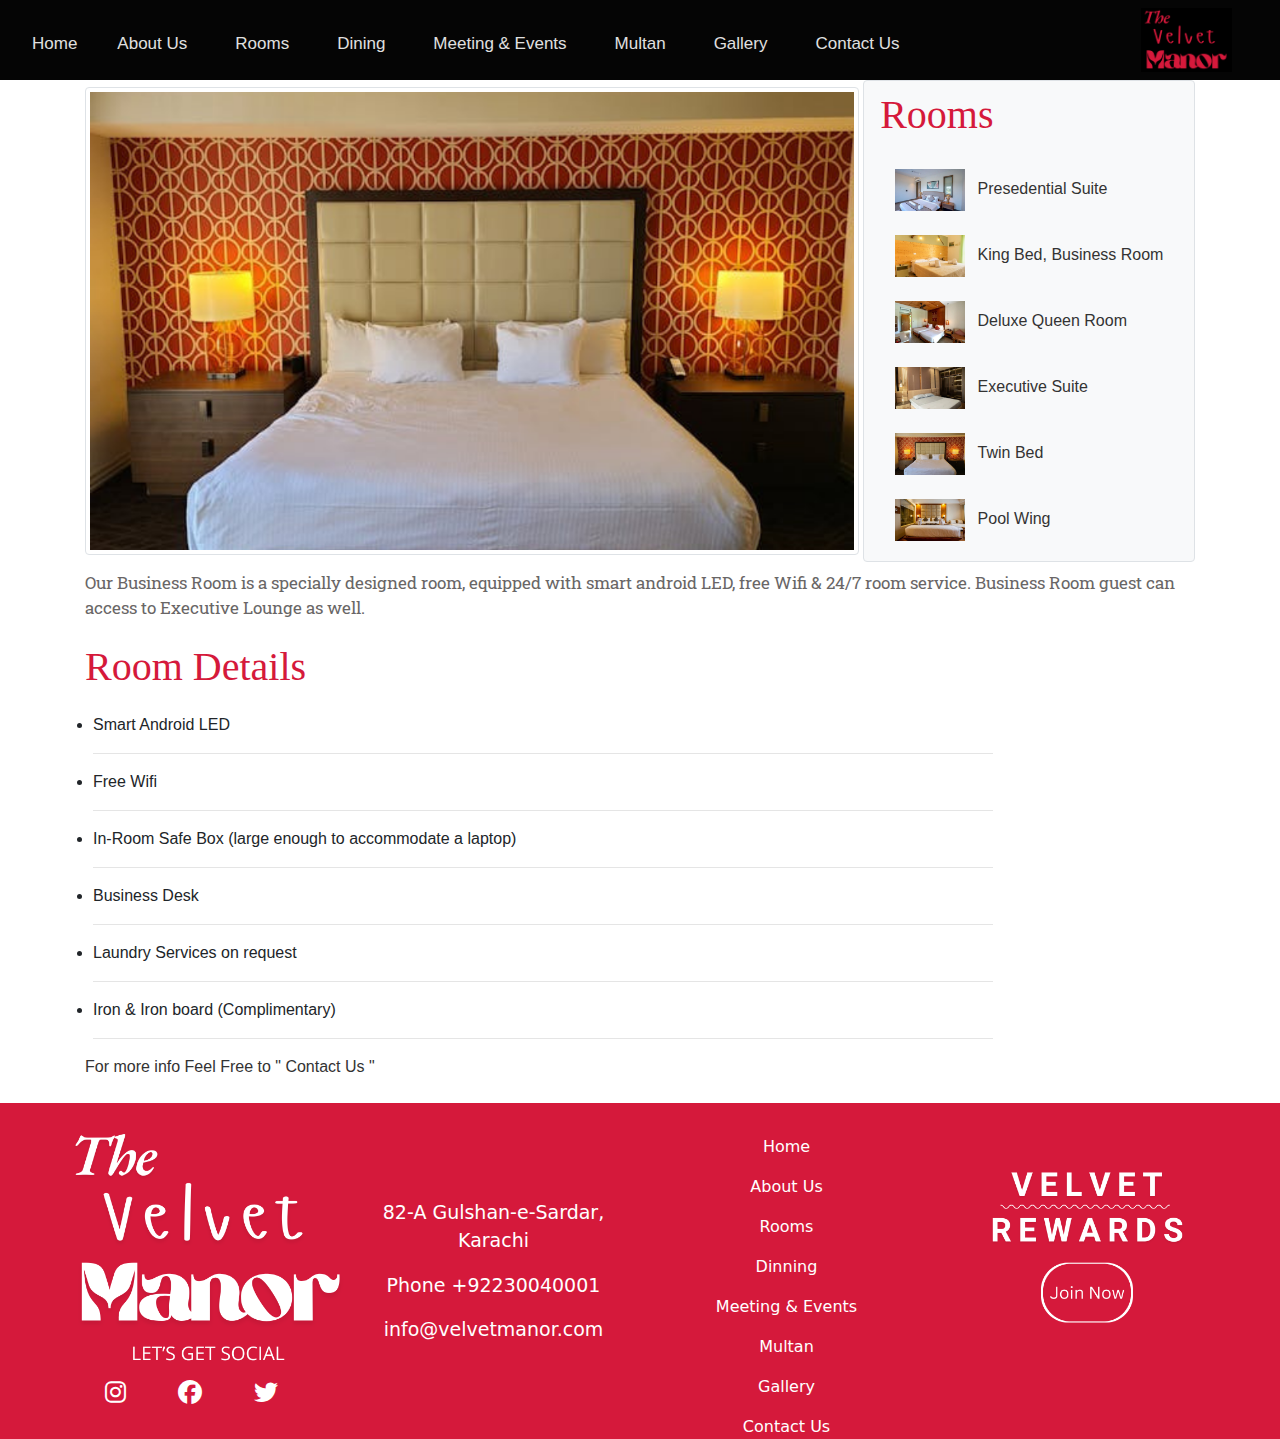
<file: room5.html>
<!DOCTYPE html>
<html lang="en">

<head>
  <meta charset="UTF-8">
  <meta name="viewport" content="width=device-width, initial-scale=1.0, maximum-scale=1.0 user-scalable=no ">


  <link rel="stylesheet" href="font-awesome/css/all.css">
  <link rel="stylesheet" href="BootStrap4/css/bootstrap.min.css">
  <link rel="stylesheet" href="BootStrap4/css/bootstrap.css">
  <link rel="stylesheet" href="css/style.css">
  <link rel="stylesheet" href="css/media_query.css">
  <!-- Our businesses font family -->
  <link href="https://fonts.googleapis.com/css2?family=Belanosima:wght@400;600;700&family=Concert+One&family=Fenix&family=Lobster&family=Mulish:ital,wght@0,200..1000;1,200..1000&family=Signika+Negative:wght@300..700&family=Spicy+Rice&display=swap" rel="stylesheet">
 <!-- Font for Services -->
 <link href="https://fonts.googleapis.com/css2?family=Inter:ital,opsz,wght@0,14..32,100..900;1,14..32,100..900&family=Roboto+Mono:ital,wght@0,100..700;1,100..700&family=Taprom&display=swap" rel="stylesheet">
 <link href="https://fonts.googleapis.com/css2?family=Inter:ital,opsz,wght@0,14..32,100..900;1,14..32,100..900&family=Linden+Hill:ital@0;1&family=Roboto+Mono:ital,wght@0,100..700;1,100..700&family=Taprom&display=swap" rel="stylesheet">
 <title>The Velvet Manor</title>
 <link rel="icon" href="img/logo.png" type="png/logo">
 <!-- About para font -->
 <link href="https://fonts.googleapis.com/css2?family=Inter:ital,opsz,wght@0,14..32,100..900;1,14..32,100..900&family=Linden+Hill:ital@0;1&family=Roboto+Mono:ital,wght@0,100..700;1,100..700&family=Roboto+Slab:wght@100..900&family=Taprom&display=swap" rel="stylesheet">
</head>

<body>
<!-- navigaiton menu -->
  <header id="header">
  <div class="container-fluid nav-contain  bg-dar " id="home">
    <div class="hamburgers ">
        <span class=" span-burger span-burg"></span>
        <span class=" span-burger"></span>
        <span class=" span-burger"></span>
   

    </div>
    <img src="img/logo.png" alt="logo" class="img-nav" >
    <nav class="navbars act main-nav " id="nav">
      
    <a href="index.html" class=" px-3 ml-3 pt-3">Home</a>
    <a href="about.html" class=" px-4 pt-3 ">About Us</a>
    <a href="rooms.html" class=" px-4 pt-3 ">Rooms</a>
    <a href="dining.html" class=" px-4 pt-3 ">Dining</a>
    <a href="meetings.html" class=" px-4 pt-3 ">Meeting & Events</a>
    <a href="multan.html" class=" px-4 pt-3 ">Multan</a>
    <a href="gallery.html" class=" px-4 pt-3 ">Gallery</a>
    <a href="contact.html" class=" px-4 pt-3 ">Contact Us</a>
    <img src="img/logo.png" alt="logo" class="img-logo" >
    </nav>
</div>
</header>

<!-- Room1 image and side box -->
<div class="container flex-box room1-contain">
  <div class="room1-img img-thumbnail">
    <img src="img/room5.png" alt="">
  </div>
  <!-- Side Container -->
  <div class="room2-img img-thumbnail bg-light ml-1">
    <p class="mul-para pt-0">Rooms</p>
    <div class="container pt-2 pb-3">
    <img src="img/room1.png " class="small-room-img" alt="">
    <p class="pl-2 par"><a href="room1.html">Presedential Suite</a></p>
    </div>
    <div class="container pt-2 pb-3">
    <img src="img/room2.png" class="small-room-img" alt="">
    <p class="pl-2 par"><a href="room2.html">King Bed, Business Room</a></p>
    </div>
    <div class="container pt-2 pb-3">
    <img src="img/room3.png" class="small-room-img" alt="">
    <p class="pl-2 par"><a href="room3.html">Deluxe Queen Room</a></p>
    </div>
    <div class="container pt-2 pb-3">
    <img src="img/room4.png" class="small-room-img" alt="">
    <p class="pl-2 par"><a href="room4.html">Executive Suite</a></p>
    </div>
    <div class="container pt-2 pb-3">
    <img src="img/room5.png" class="small-room-img" alt="">
    <p class="pl-2 par"><a href="room5.html">Twin Bed</a></p>
    </div>
    <div class="container pt-2 pb-3">
    <img src="img/room6.png" class="small-room-img" alt="">
    <p class="pl-2 par"><a href="room6.html">Pool Wing</a></p>
    </div>

  </div>
  </div>
</div>

<!-- Paragraph -->
<div class="container mt-2">
  <p class="about-us-para">Our Business Room is a specially designed room, equipped with smart android LED, free Wifi & 24/7 room service. Business Room guest can access to Executive Lounge as well.</p>
</div>

<!-- Room detail -->

  <div class="container ">
    <p class="mul-para">Room Details</p>
    <ul class="pl-2">
      <li> Smart Android LED</li>
      <hr class="horizontal">
      <li>Free Wifi</li>
      <hr class="horizontal">
      <li>In-Room Safe Box (large enough to accommodate a laptop)</li>
      <hr class="horizontal">
      <li>Business Desk</li>
      <hr class="horizontal">
      <li>Laundry Services on request</li>
      <hr class="horizontal">
      <li> Iron & Iron board (Complimentary)</li>
      <hr class="horizontal">
    </ul>
    <p class="cont-para" >For more info Feel Free to " Contact Us "</p>
  </div>

<!-- The footer section -->
<footer id="foot">
  <div class="container-fluid main-footer-contain mt-4 flex-box">
<div class="foot-box">
  <img src="img/foot.png" alt="foot-img" class="foot-b1-img">
  <a href="#"><i class="fa-brands fa-instagram fa-xl pl-5 pt-3 social-icons i" ></i></a>
  <a href="#"><i class="fa-brands fa-facebook fa-xl pl-5 pt-3 social-icons f" ></i></a>
  <a href="#"><i class="fa-brands fa-twitter fa-xl pl-5 pt-3 social-icons t" ></i></a>

</div>

<div class="foot-box ">
  <p class="foot-para text-center foot-para1">82-A Gulshan-e-Sardar, Karachi</p>
  <p class="foot-para text-center ">Phone +92230040001</p>
  <p class="foot-para text-center ">info@velvetmanor.com</p>
</div>
<div class="foot-box">
  <p class="foot-last-para text-center foot-last-para1"><a href="index.html">Home</a></p>
  <p class="foot-last-para text-center "><a href="about.html">About Us</a></p>
  <p class="foot-last-para text-center "><a href="rooms.html">Rooms</a></p>
  <p class="foot-last-para text-center "><a href="dining.html">Dinning</a></p>
  <p class="foot-last-para text-center "><a href="meeting.html">Meeting & Events</a></p>
  <p class="foot-last-para text-center "><a href="multan.html">Multan</a></p>
  <p class="foot-last-para text-center "><a href="gallery.html">Gallery</a></p>
  <p class="foot-last-para text-center "><a href="contact.html">Contact Us</a></p>
  
</div>
<div class="foot-box">
  <a href="#"><img src="img/last.png" class="foot-b1-img" alt="velvet-img"></a>
</div>
  </div>
</footer>


    <script src="BootStrap4/js/jquery.js"></script>
    <script src="BootStrap4/js/bootstrap.js"></script>
    <script src="js/script.js"></script>

</body>

</html>
</file>
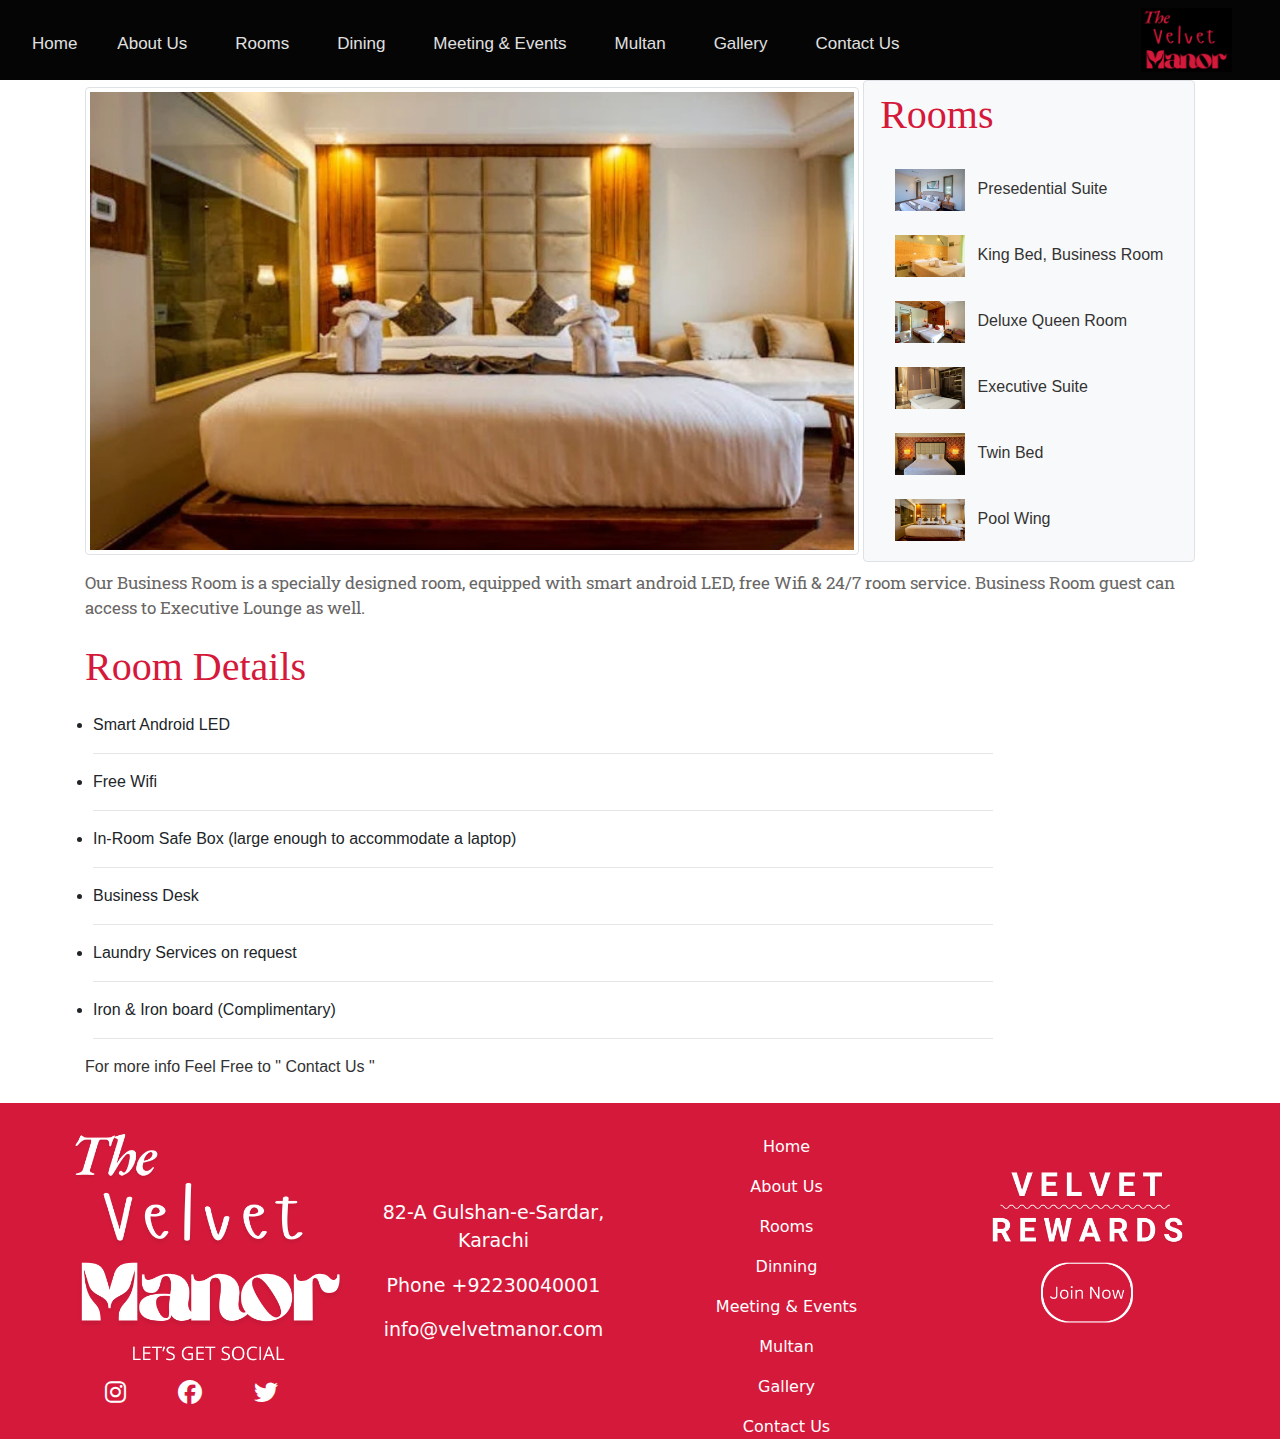
<file: room6.html>
<!DOCTYPE html>
<html lang="en">

<head>
  <meta charset="UTF-8">
  <meta name="viewport" content="width=device-width, initial-scale=1.0, maximum-scale=1.0 user-scalable=no ">


  <link rel="stylesheet" href="font-awesome/css/all.css">
  <link rel="stylesheet" href="BootStrap4/css/bootstrap.min.css">
  <link rel="stylesheet" href="BootStrap4/css/bootstrap.css">
  <link rel="stylesheet" href="css/style.css">
  <link rel="stylesheet" href="css/media_query.css">
  <!-- Our businesses font family -->
  <link href="https://fonts.googleapis.com/css2?family=Belanosima:wght@400;600;700&family=Concert+One&family=Fenix&family=Lobster&family=Mulish:ital,wght@0,200..1000;1,200..1000&family=Signika+Negative:wght@300..700&family=Spicy+Rice&display=swap" rel="stylesheet">
 <!-- Font for Services -->
 <link href="https://fonts.googleapis.com/css2?family=Inter:ital,opsz,wght@0,14..32,100..900;1,14..32,100..900&family=Roboto+Mono:ital,wght@0,100..700;1,100..700&family=Taprom&display=swap" rel="stylesheet">
 <link href="https://fonts.googleapis.com/css2?family=Inter:ital,opsz,wght@0,14..32,100..900;1,14..32,100..900&family=Linden+Hill:ital@0;1&family=Roboto+Mono:ital,wght@0,100..700;1,100..700&family=Taprom&display=swap" rel="stylesheet">
 <title>The Velvet Manor</title>
 <link rel="icon" href="img/logo.png" type="png/logo">
 <!-- About para font -->
 <link href="https://fonts.googleapis.com/css2?family=Inter:ital,opsz,wght@0,14..32,100..900;1,14..32,100..900&family=Linden+Hill:ital@0;1&family=Roboto+Mono:ital,wght@0,100..700;1,100..700&family=Roboto+Slab:wght@100..900&family=Taprom&display=swap" rel="stylesheet">
</head>

<body>
<!-- navigaiton menu -->
  <header id="header">
  <div class="container-fluid nav-contain  bg-dar " id="home">
    <div class="hamburgers ">
        <span class=" span-burger span-burg"></span>
        <span class=" span-burger"></span>
        <span class=" span-burger"></span>
   

    </div>
    <img src="img/logo.png" alt="logo" class="img-nav" >
    <nav class="navbars act main-nav " id="nav">
      
    <a href="index.html" class=" px-3 ml-3 pt-3">Home</a>
    <a href="about.html" class=" px-4 pt-3 ">About Us</a>
    <a href="rooms.html" class=" px-4 pt-3 ">Rooms</a>
    <a href="dining.html" class=" px-4 pt-3 ">Dining</a>
    <a href="meetings.html" class=" px-4 pt-3 ">Meeting & Events</a>
    <a href="multan.html" class=" px-4 pt-3 ">Multan</a>
    <a href="gallery.html" class=" px-4 pt-3 ">Gallery</a>
    <a href="contact.html" class=" px-4 pt-3 ">Contact Us</a>
    <img src="img/logo.png" alt="logo" class="img-logo" >
    </nav>
</div>
</header>

<!-- Room1 image and side box -->
<div class="container flex-box room1-contain">
  <div class="room1-img img-thumbnail">
    <img src="img/room6.png" alt="">
  </div>
  <!-- Side Container -->
  <div class="room2-img img-thumbnail bg-light ml-1">
    <p class="mul-para pt-0">Rooms</p>
    <div class="container pt-2 pb-3">
    <img src="img/room1.png " class="small-room-img" alt="">
    <p class="pl-2 par"><a href="room1.html">Presedential Suite</a></p>
    </div>
    <div class="container pt-2 pb-3">
    <img src="img/room2.png" class="small-room-img" alt="">
    <p class="pl-2 par"><a href="room2.html">King Bed, Business Room</a></p>
    </div>
    <div class="container pt-2 pb-3">
    <img src="img/room3.png" class="small-room-img" alt="">
    <p class="pl-2 par"><a href="room3.html">Deluxe Queen Room</a></p>
    </div>
    <div class="container pt-2 pb-3">
    <img src="img/room4.png" class="small-room-img" alt="">
    <p class="pl-2 par"><a href="room4.html">Executive Suite</a></p>
    </div>
    <div class="container pt-2 pb-3">
    <img src="img/room5.png" class="small-room-img" alt="">
    <p class="pl-2 par"><a href="room5.html">Twin Bed</a></p>
    </div>
    <div class="container pt-2 pb-3">
    <img src="img/room6.png" class="small-room-img" alt="">
    <p class="pl-2 par"><a href="room6.html">Pool Wing</a></p>
    </div>

  </div>
  </div>
</div>

<!-- Paragraph -->
<div class="container mt-2">
  <p class="about-us-para">Our Business Room is a specially designed room, equipped with smart android LED, free Wifi & 24/7 room service. Business Room guest can access to Executive Lounge as well.</p>
</div>

<!-- Room detail -->

  <div class="container ">
    <p class="mul-para">Room Details</p>
    <ul class="pl-2">
      <li> Smart Android LED</li>
      <hr class="horizontal">
      <li>Free Wifi</li>
      <hr class="horizontal">
      <li>In-Room Safe Box (large enough to accommodate a laptop)</li>
      <hr class="horizontal">
      <li>Business Desk</li>
      <hr class="horizontal">
      <li>Laundry Services on request</li>
      <hr class="horizontal">
      <li> Iron & Iron board (Complimentary)</li>
      <hr class="horizontal">
    </ul>
    <p class="cont-para" >For more info Feel Free to " Contact Us "</p>
  </div>

<!-- The footer section -->
<footer id="foot">
  <div class="container-fluid main-footer-contain mt-4 flex-box">
<div class="foot-box">
  <img src="img/foot.png" alt="foot-img" class="foot-b1-img">
  <a href="#"><i class="fa-brands fa-instagram fa-xl pl-5 pt-3 social-icons i" ></i></a>
  <a href="#"><i class="fa-brands fa-facebook fa-xl pl-5 pt-3 social-icons f" ></i></a>
  <a href="#"><i class="fa-brands fa-twitter fa-xl pl-5 pt-3 social-icons t" ></i></a>

</div>

<div class="foot-box ">
  <p class="foot-para text-center foot-para1">82-A Gulshan-e-Sardar, Karachi</p>
  <p class="foot-para text-center ">Phone +92230040001</p>
  <p class="foot-para text-center ">info@velvetmanor.com</p>
</div>
<div class="foot-box">
  <p class="foot-last-para text-center foot-last-para1"><a href="index.html">Home</a></p>
  <p class="foot-last-para text-center "><a href="about.html">About Us</a></p>
  <p class="foot-last-para text-center "><a href="rooms.html">Rooms</a></p>
  <p class="foot-last-para text-center "><a href="dining.html">Dinning</a></p>
  <p class="foot-last-para text-center "><a href="meeting.html">Meeting & Events</a></p>
  <p class="foot-last-para text-center "><a href="multan.html">Multan</a></p>
  <p class="foot-last-para text-center "><a href="gallery.html">Gallery</a></p>
  <p class="foot-last-para text-center "><a href="contact.html">Contact Us</a></p>
  
</div>
<div class="foot-box">
  <a href="#"><img src="img/last.png" class="foot-b1-img" alt="velvet-img"></a>
</div>
  </div>
</footer>


    <script src="BootStrap4/js/jquery.js"></script>
    <script src="BootStrap4/js/bootstrap.js"></script>
    <script src="js/script.js"></script>

</body>

</html>
</file>
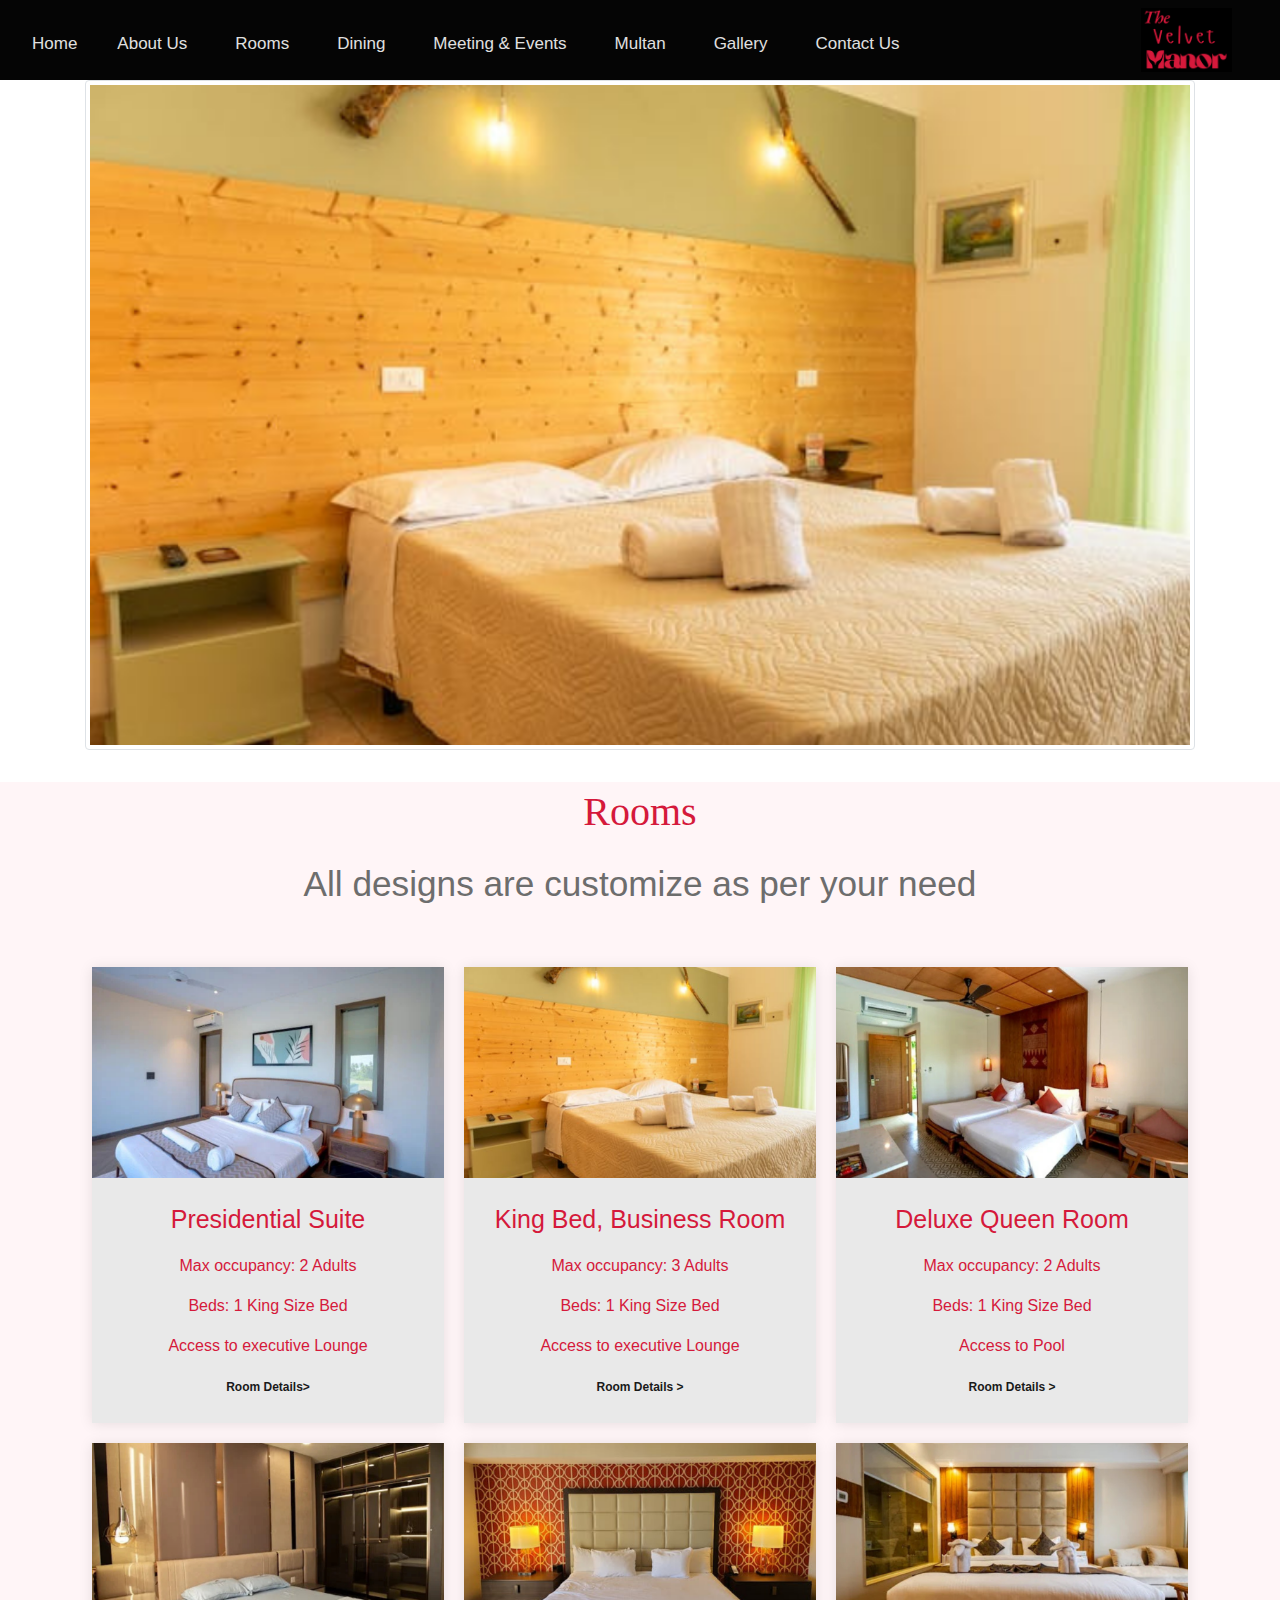
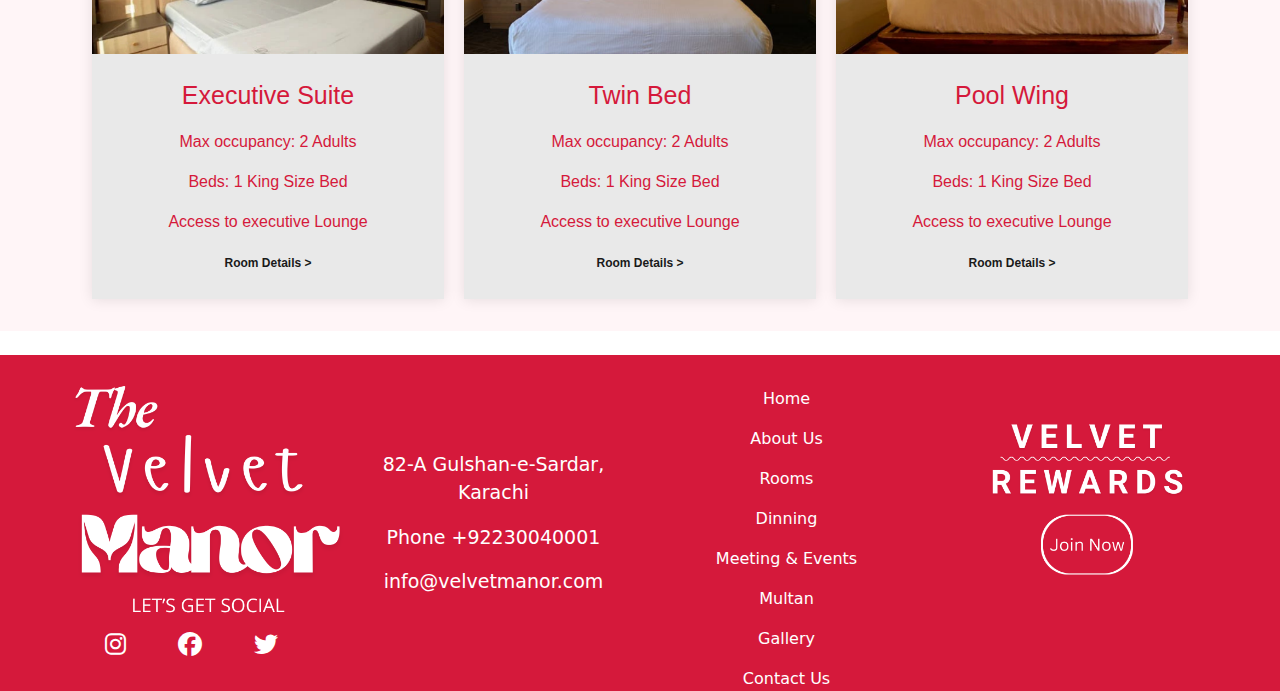
<file: rooms.html>
<!DOCTYPE html>
<html lang="en">

<head>
  <meta charset="UTF-8">
  <meta name="viewport" content="width=device-width, initial-scale=1.0, maximum-scale=1.0 user-scalable=no ">


  <link rel="stylesheet" href="font-awesome/css/all.css">
  <link rel="stylesheet" href="BootStrap4/css/bootstrap.min.css">
  <link rel="stylesheet" href="BootStrap4/css/bootstrap.css">
  <link rel="stylesheet" href="css/style.css">
  <link rel="stylesheet" href="css/media_query.css">
  <!-- Our businesses font family -->
  <link href="https://fonts.googleapis.com/css2?family=Belanosima:wght@400;600;700&family=Concert+One&family=Fenix&family=Lobster&family=Mulish:ital,wght@0,200..1000;1,200..1000&family=Signika+Negative:wght@300..700&family=Spicy+Rice&display=swap" rel="stylesheet">
 <!-- Font for Services -->
 <link href="https://fonts.googleapis.com/css2?family=Inter:ital,opsz,wght@0,14..32,100..900;1,14..32,100..900&family=Roboto+Mono:ital,wght@0,100..700;1,100..700&family=Taprom&display=swap" rel="stylesheet">
 <link href="https://fonts.googleapis.com/css2?family=Inter:ital,opsz,wght@0,14..32,100..900;1,14..32,100..900&family=Linden+Hill:ital@0;1&family=Roboto+Mono:ital,wght@0,100..700;1,100..700&family=Taprom&display=swap" rel="stylesheet">
 <title>The Velvet Manor</title>
 <link rel="icon" href="img/logo.png" type="png/logo">
 <!-- About para font -->
 <link href="https://fonts.googleapis.com/css2?family=Inter:ital,opsz,wght@0,14..32,100..900;1,14..32,100..900&family=Linden+Hill:ital@0;1&family=Roboto+Mono:ital,wght@0,100..700;1,100..700&family=Roboto+Slab:wght@100..900&family=Taprom&display=swap" rel="stylesheet">
</head>

<body>
<!-- navigaiton menu -->
  <header id="header">
  <div class="container-fluid nav-contain  bg-dar " id="home">
    <div class="hamburgers ">
        <span class=" span-burger span-burg"></span>
        <span class=" span-burger"></span>
        <span class=" span-burger"></span>
   

    </div>
    <img src="img/logo.png" alt="logo" class="img-nav" >
    <nav class="navbars act main-nav " id="nav">
      
    <a href="index.html" class=" px-3 ml-3 pt-3">Home</a>
    <a href="about.html" class=" px-4 pt-3 ">About Us</a>
    <a href="rooms.html" class=" px-4 pt-3 ">Rooms</a>
    <a href="dining.html" class=" px-4 pt-3 ">Dining</a>
    <a href="meetings.html" class=" px-4 pt-3 ">Meeting & Events</a>
    <a href="multan.html" class=" px-4 pt-3 ">Multan</a>
    <a href="gallery.html" class=" px-4 pt-3 ">Gallery</a>
    <a href="contact.html" class=" px-4 pt-3 ">Contact Us</a>
    <img src="img/logo.png" alt="logo" class="img-logo" >
    </nav>
</div>
</header>

<!-- About page main images effect -->
<div class="container">
<img src="img/room2.png" alt="" class="aboutus-img img-thumbnail">
</div>

<!--All Rooms  -->

<section id="rooms">
  <p class="mul-para text-center">Rooms</p>
  <p class="customize-para text-center">All designs are customize as per your need</p>
  <div class="container-fluid rooms-container">
    <div class="rooms-cards  mt-4" >
      <div class="rooms-image">
        <img src="img/room1.png" alt="fungicides image">
      </div>
      <p class="text-center card-para pin">Presidential Suite</p>
      <p class="text-center pin">Max occupancy: 2 Adults</p>
      <p class="text-center pin">Beds: 1 King Size Bed</p>
      <p class="text-center pin">Access to executive Lounge</p>
      <p class="text-center pin" ><a href="room1.html" class="clrs">Room Details></a></p>
    </div>
    <div class="rooms-cards mt-4">
      <div class="rooms-image">
        <img src="img/room2.png" alt="fungicides image">
      </div>
      <p class="text-center pin card-para">King Bed, Business Room</p>
      <p class="text-center pin">Max occupancy: 3 Adults</p>
      <p class="text-center pin">Beds: 1 King Size Bed</p>
      <p class="text-center pin">Access to executive Lounge</p>
      <p class="text-center pin" ><a href="room2.html" class="clrs">Room Details ></a></p>
    </div>
    <div class="rooms-cards mt-4">
      <div class="rooms-image">
        <img src="img/room3.png" alt="fungicides image">
      </div>
      <p class="text-center pin card-para">Deluxe Queen Room</p>
      <p class="text-center pin">Max occupancy: 2 Adults</p>
      <p class="text-center pin">Beds: 1 King Size Bed</p>
      <p class="text-center pin">Access to Pool</p>
      <p class="text-center pin" ><a href="room3.html" class="clrs">Room Details ></a></p>
    </div>
    <div class="rooms-cards">
      <div class="rooms-image">
        <img src="img/room4.png" alt="fungicides image">
      </div>
      <p class="text-center pin card-para">Executive Suite</p>
      <p class="text-center pin">Max occupancy: 2 Adults</p>
      <p class="text-center pin">Beds: 1 King Size Bed</p>
      <p class="text-center pin">Access to executive Lounge</p>
      <p class="text-center pin" ><a href="room4.html" class="clrs">Room Details ></a></p>
    </div>
    <div class="rooms-cards">
      <div class="rooms-image">
        <img src="img/room5.png" alt="fungicides image">
      </div>
      <p class="text-center pin card-para">Twin Bed</p>
      <p class="text-center pin">Max occupancy: 2 Adults</p>
      <p class="text-center pin">Beds: 1 King Size Bed</p>
      <p class="text-center pin">Access to executive Lounge</p>
      <p class="text-center pin" ><a href="room5.html" class="clrs">Room Details ></a></p>
    </div>
    <div class="rooms-cards">
      <div class="rooms-image">
        <img src="img/room6.png" alt="fungicides image">
      </div>
      <p class="text-center pin card-para">Pool Wing</p>
      <p class="text-center pin">Max occupancy: 2 Adults</p>
      <p class="text-center pin">Beds: 1 King Size Bed</p>
      <p class="text-center pin">Access to executive Lounge</p>
      <p class="text-center pin" ><a href="room6.html" class="clrs">Room Details ></a></p>
    </div>
    
</section>

<!-- The footer section -->
<footer id="foot">
  <div class="container-fluid main-footer-contain mt-4 flex-box">
<div class="foot-box">
  <img src="img/foot.png" alt="foot-img" class="foot-b1-img">
  <a href="#"><i class="fa-brands fa-instagram fa-xl pl-5 pt-3 social-icons i" ></i></a>
  <a href="#"><i class="fa-brands fa-facebook fa-xl pl-5 pt-3 social-icons f" ></i></a>
  <a href="#"><i class="fa-brands fa-twitter fa-xl pl-5 pt-3 social-icons t" ></i></a>

</div>

<div class="foot-box ">
  <p class="foot-para text-center foot-para1">82-A Gulshan-e-Sardar, Karachi</p>
  <p class="foot-para text-center ">Phone +92230040001</p>
  <p class="foot-para text-center ">info@velvetmanor.com</p>
</div>
<div class="foot-box">
  <p class="foot-last-para text-center foot-last-para1"><a href="index.html">Home</a></p>
  <p class="foot-last-para text-center "><a href="about.html">About Us</a></p>
  <p class="foot-last-para text-center "><a href="rooms.html">Rooms</a></p>
  <p class="foot-last-para text-center "><a href="dining.html">Dinning</a></p>
  <p class="foot-last-para text-center "><a href="meeting.html">Meeting & Events</a></p>
  <p class="foot-last-para text-center "><a href="multan.html">Multan</a></p>
  <p class="foot-last-para text-center "><a href="gallery.html">Gallery</a></p>
  <p class="foot-last-para text-center "><a href="contact.html">Contact Us</a></p>
  
</div>
<div class="foot-box">
  <a href="#"><img src="img/last.png" class="foot-b1-img" alt="velvet-img"></a>
</div>
  </div>
</footer>


    <script src="BootStrap4/js/jquery.js"></script>
    <script src="BootStrap4/js/bootstrap.js"></script>
    <script src="js/script.js"></script>

</body>

</html>
</file>
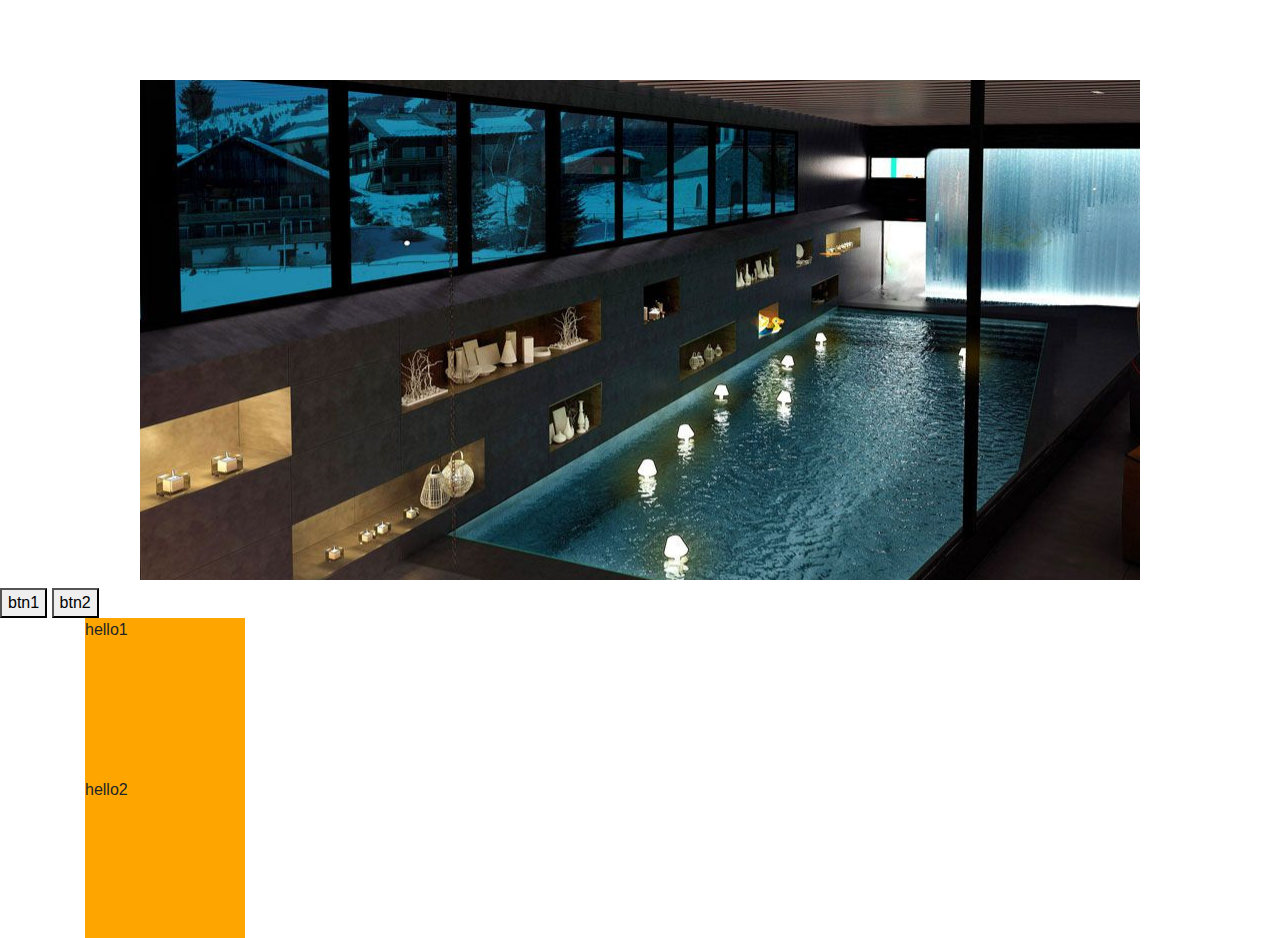
<file: test.html>
<!DOCTYPE html>
<html lang="en">
<head>
    <meta charset="UTF-8">
    <meta name="viewport" content="width=device-width, initial-scale=1.0">
    <title>Document</title>
    <link rel="stylesheet" href="/font-awesome/css/all.css">
    <link rel="stylesheet" href="/BootStrap4/css/bootstrap.min.css">
    <link rel="stylesheet" href="/BootStrap4/css/bootstrap.css">
</head>
<style>
.hover-img{
  height: 100%;
}
.cards {
  --white: hsl(0, 0%, 83%);
  --black: hsl(240, 15%, 9%);
  --stone-300: hsl(24, 6%, 83%);
  --pink-500: hsl(299, 100%, 83%);

  cursor: pointer;

  position: relative;
  height: 14rem;
  width: 17rem;
  display: flex;
  flex-direction: column;
  align-items: center;
}

.cards:hover .sub-card.category {
  transform: translateY(100%);
}
.cards:hover .sub-card.named {
  transform: translateY(-100%);
}
.cards_container {
  overflow: hidden;

  position: relative;
  z-index: 5;

  width: 17rem;
  height: 14rem;
  background-color: var(--pink-500);

  border-radius: 0.5rem;
}
.cards_container::before {
  content: "";

  position: absolute;
  z-index: 10;
  top: 50%;
  left: 50%;
  transform: translate(-50%, -50%);

  width: 0rem;
  aspect-ratio: 1;
  background-color: hsl(240, 15%, 9%, 0.2);

  border-radius: 50%;
  transform-origin: center;

  transition: all 1s cubic-bezier(1, 0, 0, 1) 0.2s;
}
.cards_container::after {
  content: "See more";

  position: absolute;
  z-index: 10;
  top: 50%;
  left: 50%;
  transform: translate(-50%, -50%);

  display: flex;
  justify-content: center;
  align-items: center;

  padding: 0rem;
  box-sizing: border-box;
  width: 0rem;
  aspect-ratio: 1;
  background-color: hsl(240, 15%, 9%, 0.5);

  font-size: 0rem;
  font-weight: bold;
  color: var(--white);
  text-align: center;

  border-radius: 50%;
  transform-origin: center;

  transition: all 1s cubic-bezier(1, 0, 0, 1) 0s;
}

.cards:hover .cards_container::before {
  width: 22.5rem;

  transition: all 1s cubic-bezier(1, 0, 0, 1) 0s;
}
.cards:hover .cards_container::after {
  padding: 1rem;
  width: 5rem;

  font-size: 0.75rem;

  transition: all 0.3s ease-in-out 0.4s;
}

.cards_container .image {
  position: absolute;
  top: 50%;
  left: 50%;
  transform: translate(-50%, -50%);

  width: 3rem;
  fill: var(--black);
}


/* Three product container */

.rooms-container{
    display: flex;
    justify-content: center;
    align-items: center;
  border: 2px solid red;
  flex-wrap: wrap;

  justify-content: space-evenly;
  gap: 20px;
}

    .rooms-cards {
        position: relative;
        width: 20.875em;
        height: 27.5em;
        box-shadow: 0px 1px 13px rgba(0,0,0,0.1);
        transition: all 120ms;
        display: inline-block;
        background: #fff;

        padding-bottom: 12em;
      }
      
      .text {
        max-width: 55px;
      }
      
      .rooms-image {
        width: 100%;
        height: 100%;
  
      }
      .rooms-image img{
          width: 100%;
      }

/* image effect */
.about-img{
	-webkit-animation: tracking-in-expand-fwd-bottom 0.8s cubic-bezier(0.215, 0.610, 0.355, 1.000) both;
	        animation: tracking-in-expand-fwd-bottom 0.8s cubic-bezier(0.215, 0.610, 0.355, 1.000) both;
}
@-webkit-keyframes tracking-in-expand-fwd-bottom {
  0% {
    letter-spacing: -0.5em;
    -webkit-transform: translateZ(-700px) translateY(500px);
            transform: translateZ(-700px) translateY(500px);
    opacity: 0;
  }
  40% {
    opacity: 0.6;
  }
  100% {
    -webkit-transform: translateZ(0) translateY(0);
            transform: translateZ(0) translateY(0);
    opacity: 1;
  }
}
@keyframes tracking-in-expand-fwd-bottom {
  0% {
    letter-spacing: -0.5em;
    -webkit-transform: translateZ(-700px) translateY(500px);
            transform: translateZ(-700px) translateY(500px);
    opacity: 0;
  }
  40% {
    opacity: 0.6;
  }
  100% {
    -webkit-transform: translateZ(0) translateY(0);
            transform: translateZ(0) translateY(0);
    opacity: 1;
  }
}
.box{
  height: 10em;
  width: 10em;
  background-color: orange;
}
.disp{
  display: none;
}
</style>
<body>

<div class="container" style="display: flex;justify-content: center;margin-top: 5rem;">
  <h2 class="focus-in-contract-bck">
    <img src="img/about.png" alt="">
  </h2>
</div> 
<button onclick="first()">
  btn1
</button>
<button onclick="second()">btn2</button>
<div class="container " style=" gap: 1em;">
  <div class="box box1">hello1</div>
  <div class="box box2">hello2</div>
</div>
   
<!-- <div class="container">
  <img src="img/foot.png" alt="" class="about-img ">
</div>
  <marquee behavior="" direction="left">
<div class="container img-contain">

  <div class="img-contain">
    <img src="img/ceo.png" alt="">
</div>
<div class="img-contain">

    <img src="img/grpleader.png" alt="">
</div>
<div class="img-contain">
    
<img src="img/teamleader.png" alt="">
  </div>
    

</div>
</marquee> -->

<script>
    let b1 = document.querySelector('.box1');
    let b2 = document.querySelector('.box2');

function first(){
  b1.classList.add('disp')
  b2.classList.remove('disp')  
}
  
function second(){
  b2.classList.add('disp')
  b1.classList.remove('disp')  
}

  function checked(){
  let input = document.querySelector('.input').value;
  let display = document.querySelector('.h2');
  display.innerHTML=`You Type : ${input}`;
};
let x = [1,2,3,4,5];
let [y,z] = x;
console.log(y,z)


  </script>
  <script src="/BootStrap4/js/jquery.js"></script>
<script src="/BootStrap4/js/bootstrap.js"></script>
</body>
</html>
</file>
<file: css/style.css>
* {
    margin: 0;
    padding: 0;
}
html, body{
    scroll-behavior: smooth;
}

/* Header Section */
.borders{
    border: 2px solid gray;
}
.navbars{
    display: flex;
    align-items: center;
}
.bg-dar{
    background-color: rgb(5, 5, 5);
    height: 5rem;

}
.navbars a{
    color: rgb(224, 224, 224);
    font-size: 17px;
    font-family: Verdana, Geneva, Tahoma, sans-serif;
    transition: color 0.1s ease-in;
    
}
.navbars a:hover{
    color: #d5193b;
    text-decoration: none;
    animation-name:goup ;
    animation-duration: 0.5s;
    animation-fill-mode: forwards;
    animation-iteration-count: 1;
    
}
@keyframes goup {
    from{
        margin-bottom: 0;
    }
    to{
        margin-bottom: 7px;
    }
}

.img-logo{
    height: 4em;
    margin-left: auto;
    padding: 0px;
    margin-right: 3em;
    margin-top: 0.5em;
}
.img-nav{
    display: none;
}
.hamburgers{
    display: none;
    align-items: center;
    justify-content: center;
    height: 40px;
    width: 40px;
    grid-gap: 1px;
    padding: 10px;

    visibility: hidden;
}

.nav-contain{
    margin: 0;
    padding: 0;
}

/* Home image section */
.main-home-contain{
    overflow: hidden;
}
.main-home-contain img{
    margin: 0;
    padding: 0;
    z-index: -5;
    /* height: 100vh; */
    animation-name: zooming;
    animation-duration: 10s;
    animation-timing-function: linear;
    animation-iteration-count: infinite;
  
}

@keyframes zooming {
    from{
        transform: scale(1);
    }
    to{
        transform: scale(1.2);
    }
    
}
.marq{
  font-family: Arial, Helvetica, sans-serif;
  font-weight: bolder;
  color: #1a1a1a;
}
.the-para{
    font-family: "Taprom", system-ui;
    font-size: 2em;
    margin-bottom: 0;
    color: #d5193b;
}
.name-para{
    margin-top:0 ;
    margin-bottom:0 ;
    font-family: "Linden Hill", serif;
    font-size: 6em;
    font-weight: bolder;
    color: #d5193b;
}
.place-para{
    margin-top: -3em;
}
.home-box{    
    height: 25em;
}
#home-box-1{
    width: 40%;
}
#home-box-1 p{
    font-size: 19.3px;
    font-weight: lighter;
    font-family: 'Trebuchet MS', 'Lucida Sans Unicode', 'Lucida Grande', 'Lucida Sans', Arial, sans-serif;
}

#home-box-2{
    width: 60%;
}

.home-box img{
    height: 100%;
    opacity: 0.9;
    border: 5px solid gray;
}
/* Rooms section with 9 rooms  */

.rooms-container{
    display: flex;
    justify-content: center;
    align-content: space-between;
    border-top-left-radius: 40px;
    border-top-right-radius: 40px;
    flex-wrap: wrap;
    margin-top: 2rem;
    gap: 20px;
    /* background: rgb(29, 28, 28); */
}

    .rooms-cards {
        position: relative;
        width: 22em;
        height: 28.5em;
        box-shadow: 0px 1px 13px rgba(0,0,0,0.1);
        transition: all 120ms;
        display: inline-block;
        background: rgb(233, 233, 233);
        padding-bottom: 12em;
    }
      .rooms-cards:hover{
        background: rgb(196, 196, 196);
      }

      .text {
        max-width: 55px;
      }
      
      .rooms-image {
        width: 100%;
        height: 100%;
  
      }
      .rooms-image img{
          width: 100%;
      }
      p a{
        font-weight: bolder;
        font-family: Verdana, Geneva, Tahoma, sans-serif;
      }
    p a:hover{
        text-decoration:none ;
        color: black;
    }
    .pin a{
      font-size: 12px;
    }
      .card-para{
        font-size: 25px;
        font-family: 'Trebuchet MS', 'Lucida Sans Unicode', 'Lucida Grande', 'Lucida Sans', Arial, sans-serif;
        margin-top: -30px;
    }
    .hor{
        background: #d5193b;
    }
    .mul-contain{
        display: flex;
        gap: 15px;
        align-content: center;

    }
    .mul-box{
     height: 30em;   
    }
    .mul-para{
        color: #d5193b;
        font-family: "Libre Baskerville", serif;
        font-size: 2.5em;
    }
    .mul-img{
        height: 80%;
        margin-left: 2em;
    }
    .trip-img{
        width: 80%;
        border: 2px solid lightgreen;
        cursor: text;
    }
    .small-box-contain{
        display: flex;
        width: 29.2em;
        float: left;
        border: 2px solid lightgreen;
    }
    .small-box1{
        height: 3em;
        width: 5em;
        margin-left: -17px;
    }
    .last-contain{
        gap: 2em;
    }
    .small-box1 img{
        height: 100%;
    }
    #last{
        transition: all 0.1s ease-in;
    }
    #last:hover{
    
        background:#fff6f8 ;
    }
    .facility{
        transition: color 0.4s ease-in-out;
    }
.last-box img{
    width: 100%;
    transition: transform 0.2s ease-in;
}
.last-box img:hover{
    transform: scale(1.05);
}

   
/* Footer Section */
.main-footer-contain{
    background: #d5193b;
    gap: 5px;
}
.foot-box{
    height: 21em;
    display: block;
    width: 18em;
}
.foot-b1-img{
    width: 95%;
    float: right;
    /* border: 2px solid orange; */
}
.social-icons{
    transition: all 0.2s ease-in;
    color: #ffffff;
}
.social-icons:hover{
    transform: scale(1.1);
    cursor: pointer;
}
.i:hover{
    color: rgb(211, 139, 151);
}
.f:hover{
    color: blue;
}
.t:hover{
    color: rgb(43, 40, 40);
}
.foot-para1{
    padding-top: 5em;
}
.foot-para{
    color: #ffffff;
    font-size: 19px;
    font-family: system-ui, -apple-system, BlinkMacSystemFont, 'Segoe UI', Roboto, Oxygen, Ubuntu, Cantarell, 'Open Sans', 'Helvetica Neue', sans-serif;
}
.foot-last-para1{
    padding-top: 2em;
}
.foot-last-para a{
    color: #ffffff;
    font-size: 16px;
    font-family: system-ui, -apple-system, BlinkMacSystemFont, 'Segoe UI', Roboto, Oxygen, Ubuntu, Cantarell, 'Open Sans', 'Helvetica Neue', sans-serif;
    font-weight: lighter;

}
.scrol{
    display: flex;
    justify-content: center;
    align-items: center;
    height: 2em;
    position: fixed;
    left: 70em;
    top: 35em;
    width: 3em;
    background-color: #d5193b;
    border-radius: 5px;
    transition: background-color 0.5s ;
    cursor: pointer;
    z-index: 1000;
}
.disp{
    display: none;
    visibility: hidden;
}
.displ{
    display: none;
}

/* ABOUT US PAGE STARTS FROM HERE */

.aboutus-img{
	-webkit-animation: tracking-in-expand-fwd-bottom 0.8s cubic-bezier(0.215, 0.610, 0.355, 1.000) both;
	        animation: tracking-in-expand-fwd-bottom 0.8s cubic-bezier(0.215, 0.610, 0.355, 1.000) both;
            width: 100%;
}
@-webkit-keyframes tracking-in-expand-fwd-bottom {
  0% {
    letter-spacing: -0.5em;
    -webkit-transform: translateZ(-700px) translateY(500px);
            transform: translateZ(-700px) translateY(500px);
    opacity: 0;
  }
  40% {
    opacity: 0.6;
  }
  100% {
    -webkit-transform: translateZ(0) translateY(0);
            transform: translateZ(0) translateY(0);
    opacity: 1;
  }
}
@keyframes tracking-in-expand-fwd-bottom {
  0% {
    letter-spacing: -0.5em;
    -webkit-transform: translateZ(-700px) translateY(500px);
            transform: translateZ(-700px) translateY(500px);
    opacity: 0;
  }
  40% {
    opacity: 0.6;
  }
  100% {
    -webkit-transform: translateZ(0) translateY(0);
            transform: translateZ(0) translateY(0);
    opacity: 1;
  }
}
.about-us-para{
    font-size: 17px;
    font-family: "Roboto Slab", serif;
    color: rgb(105, 102, 102);
}
.value-box{
    height: 15em;
    width: 30%;
}
.value-para{
    color: #d5193b;
    font-size: 26px;
    font-weight: lighter;
    font-family: 'Gill Sans', 'Gill Sans MT', Calibri, 'Trebuchet MS', sans-serif;
}
.value-list{
    font-size: 20px;
    color: rgb(51, 51, 51);
    font-family: 'Gill Sans', 'Gill Sans MT', Calibri, 'Trebuchet MS', sans-serif;   
}

/* Dining Page starts from here */
.dine-hr{
    height: 0.2em;
    background-color: silver;
    width: 10em;
    margin: auto;
    color: rgb(255, 255, 255);
}
.dine-para{
    color: rgb(92, 92, 92);
    font-weight: lighter;
    font-size: 20px;
    font-family: 'Gill Sans', 'Gill Sans MT', Calibri, 'Trebuchet MS', sans-serif;
}
.dine-rotate-contain{
    display: flex;
    justify-content: space-evenly;
    align-items: center;

}
.dine-rotate-box{
    height: 7em;
    width: 7em;
    cursor: pointer;
}
.dine-rotate-box img{
    height: 100%;
    transition: transform 0.5s ease-in; /* Smooth transition */
}
.dine-rotate-box img:hover{
    transform: rotateY(360deg);
}

/* breakfast lunch and dinner images  */
.hover-img-container{
    margin-top: 2em;
    display: flex;
    align-items: center;
    flex-wrap: wrap;
    gap: 1em;
    justify-content: space-evenly;
}
.hover-img{
    height: 100%;
  }
  .cards {
    --white: hsl(0, 0%, 83%);
    --black: hsl(240, 3%, 7%);
    --stone-300: hsl(24, 6%, 83%);
    --pink-500: hsl(299, 100%, 83%);
  
    cursor: pointer;
    position: relative;
    height: 15rem;
    width: 22rem;
    display: flex;
    flex-direction: column;
    align-items: center;
  }
  
  .cards:hover .sub-card.category {
    transform: translateY(100%);
  }
  .cards:hover .sub-card.named {
    transform: translateY(-100%);
  }
  .cards_container {
    overflow: hidden;
  
    position: relative;
    z-index: 5;
  
    width: 22rem;
    height: 15rem;
    background-color: var(--pink-500);
  
  }
  .cards_container::before {
    content: "";
  
    position: absolute;
    z-index: 10;
    top: 50%;
    left: 50%;
    transform: translate(-50%, -50%);
  
    width: 0rem;
    aspect-ratio: 1;
    background-color: hsla(240, 9%, 7%, 0.2);
    transform-origin: center;
  
    transition: all 1s cubic-bezier(1, 0, 0, 1) 0.2s;
  }
  .cards_container::after {
    content: "See More";
    position: absolute;
    z-index: 10;
    top: 50%;
    left: 50%;
    transform: translate(-50%, -50%);
  
    display: flex;
    justify-content: center;
    align-items: center;
  
    padding: 0rem;
    box-sizing: border-box;
    width: 0rem;
    aspect-ratio: 1;
    background-color: burlywood;
  
    font-size: 0rem;
    font-weight: bold;
    color: black;
    text-align: center;
  
    border-radius: 50%;
    transform-origin: center;
  
    transition: all 1s cubic-bezier(1, 0, 0, 1) 0s;
  }
  
  .cards:hover .cards_container::before {
    width: 22.5rem;
  
    transition: all 1s cubic-bezier(1, 0, 0, 1) 0s;
  }
  .cards:hover .cards_container::after {
    padding: 1rem;
    width: 5rem;
  
    font-size: 0.75rem;
  
    transition: all 0.3s ease-in-out 0.4s;
  }
  
/* Meeting page starts from here */
.table-container{
    overflow-x: auto;
}

/* Multan page starts from here */
.multan-container{
    gap: 1.5em;
    flex-wrap: wrap;
    padding: 1em;
}
.multan-box{
    height: 17.6em;
    width: 22em;
    transition: all 0.2s ease-in;
}
.multan-box:hover{
    transform: scale(1.05);
    opacity: 0.9;

}
.multan-box img{
    background-repeat: no-repeat;
    width: 100%;
    overflow-y:hidden ;
}
/* Contact Us page starts from here */
.map-img{
    position: relative;
}
.map-img img{
    width: 100%;
}

.map-img:hover::after{
    content: "";
    position: absolute;
    top: 0;
    left: 0;
    height: 100%;
    width: 100%;
    padding: 2em;
    background:black;
    opacity: 0.2;
}
.contact-form-contain{
    display: flex;
    justify-content: center;
    align-items: center;
    flex-wrap: wrap;
}
.contact-box{
    height: 30em;
    width: 50%;
}
.contact-box1{
    padding: 2em;
}
.contact-box2{
    padding: 2em;
}
.contact-para{
    font-family: 'Trebuchet MS', 'Lucida Sans Unicode', 'Lucida Grande', 'Lucida Sans', Arial, sans-serif;
    font-size: 2em;
    color: #d5193b;
}
/* Contact form */
/* From Uiverse.io by andrew-demchenk0 */ 
.feed-form {
    margin-top: 36px;
    display: flex;
    flex-direction: column;
    width: 300px;
  }
  
  .feed-form input {
    height: 54px;
    width:150%;
    border-radius: 5px;
    background: white;
    margin-bottom: 15px;
    border: 2px solid #d5193b;
    padding: 0 20px;
    font-weight: 300;
    font-size: 14px;
    color: #4B4B4B;
  }
  
  .button_submit:hover, .feed-form input:hover {
    transform: scale(1.009);
    box-shadow: 0px 0px 3px 0px #d5193b;;
  }
  
  .button_submit {
    width: 50%;
    height: 54px;
    font-size: 14px;
    color: white;
    background:rgb(255, 49, 84);
    border-radius: 5px;
    border: none;
    font-weight: 500;
    text-transform: uppercase;
  }
.gallery-contain{
    gap: 4em;
}
.gallery-contain button{
    font-size: 1.2em;
    color: #9e9e9e;
    font-family: 'Trebuchet MS', 'Lucida Sans Unicode', 'Lucida Grande', 'Lucida Sans', Arial, sans-serif;
}
.gallery-contain button:hover{
    color: #d5193b;
}
.gallery-img-contain{
    flex-wrap: wrap;
    gap: 0.1em;
    
}
.gallery-box{
    height: 12em;
    width: 18em;
    --white: hsl(0, 0%, 83%);
    --black: hsl(240, 3%, 7%);
    --stone-300: hsl(24, 6%, 83%);
    --pink-500: hsl(299, 100%, 83%);
    cursor: pointer;
    position: relative;
    display: flex;
    flex-direction: column;
    align-items: center;
}
  .gallery-box:hover .sub-card.category {
    transform: translateY(100%);
  }
  .gallery-box:hover .sub-card.named {
    transform: translateY(-100%);
  }
  .gallery_container {
    overflow: hidden;
  
    position: relative;
    z-index: 5;
  
    width: 18rem;
    height: 12rem;
    background-color: var(--pink-500);
  }
  
  .gallery_container img{
    height: 100%;
    }
  
  .gallery_container::before {
    content: "";
  
    position: absolute;
    z-index: 10;
    top: 50%;
    left: 50%;
    transform: translate(-50%, -50%);
  
    width: 0rem;
    aspect-ratio: 1;
    background-color: hsla(240, 9%, 7%, 0.2);
    transform-origin: center;
  
    transition: all 1s cubic-bezier(1, 0, 0, 1) 0.2s;
  }

  
  .gallery-box:hover .gallery_container::before {
    width: 22.5rem;
  
    transition: all 1s cubic-bezier(1, 0, 0, 1) 0s;
  }
  .gallery-box:hover .gallery_container::after {
    padding: 1rem;
    width: 5rem;
  
    font-size: 0.75rem;
  
    transition: all 0.3s ease-in-out 0.4s;
  }
  
  .tracking-in-contract-bck-top {
	-webkit-animation: tracking-in-contract-bck-top 1s cubic-bezier(0.215, 0.610, 0.355, 1.000) both;
	        animation: tracking-in-contract-bck-top 1s cubic-bezier(0.215, 0.610, 0.355, 1.000) both;
}
@-webkit-keyframes tracking-in-contract-bck-top {
  0% {
    letter-spacing: 1em;
    -webkit-transform: translateZ(400px) translateY(-300px);
            transform: translateZ(400px) translateY(-300px);
    opacity: 0;
  }
  40% {
    opacity: 0.6;
  }
  100% {
    -webkit-transform: translateZ(0) translateY(0);
            transform: translateZ(0) translateY(0);
    opacity: 1;
  }
}
@keyframes tracking-in-contract-bck-top {
  0% {
    letter-spacing: 1em;
    -webkit-transform: translateZ(400px) translateY(-300px);
            transform: translateZ(400px) translateY(-300px);
    opacity: 0;
  }
  40% {
    opacity: 0.6;
  }
  100% {
    -webkit-transform: translateZ(0) translateY(0);
            transform: translateZ(0) translateY(0);
    opacity: 1;
  }
}

/* second effect */
.focus-in-contract-bck {
	-webkit-animation: focus-in-contract-bck 1s cubic-bezier(0.250, 0.460, 0.450, 0.940) both;
	        animation: focus-in-contract-bck 1s cubic-bezier(0.250, 0.460, 0.450, 0.940) both;
}
@-webkit-keyframes focus-in-contract-bck {
  0% {
    letter-spacing: 1em;
    -webkit-transform: translateZ(300px);
            transform: translateZ(300px);
    -webkit-filter: blur(12px);
            filter: blur(12px);
    opacity: 0;
  }
  100% {
    -webkit-transform: translateZ(12px);
            transform: translateZ(12px);
    -webkit-filter: blur(0);
            filter: blur(0);
    opacity: 1;
  }
}
@keyframes focus-in-contract-bck {
  0% {
    letter-spacing: 1em;
    -webkit-transform: translateZ(300px);
            transform: translateZ(300px);
    -webkit-filter: blur(12px);
            filter: blur(12px);
    opacity: 0;
  }
  100% {
    -webkit-transform: translateZ(12px);
            transform: translateZ(12px);
    -webkit-filter: blur(0);
            filter: blur(0);
    opacity: 1;
  }
}
/* Rooms page starts from here */
#rooms{
  margin-top: 2em;
  background-color: rgb(255, 245, 247);
  padding-bottom: 2em;
}
.customize-para{
  font-size: 2.2em;
  color: rgb(109, 109, 109);
  font-family: Arial, Helvetica, sans-serif;
}
.room1-img{
  width: 70%;
}
.room1-img img{
  width: 100%;
}
.room2-img{
  padding-left:1em ;
  width: 30%;
}
.small-room-img{
  width: 25%;
  display: inline;
}
.par {
  display: inline;
}
.par a{
  font-weight: lighter;
  color: #333333;
  font-size: 1em;
  font-family: Arial, Helvetica, sans-serif;
}
.par a:hover{
color: #d5193b;
}
.horizontal{
  width: 100vh;
}
.cont-para{
    font-family: Arial, Helvetica, sans-serif;
  color:#333333;
  font-size: 1em;
}

/* Utility Classes */
.bor{
    border: 1px solid green;
    margin-top: 2px;
}
.borders {
    border: 2px solid red;
}
.back{
    background-color: #1A1A1A;
}
.clr{
    color: rgb(211, 211, 211);
}
.clrs{
  color: #1a1a1a;
}
.marpad{
    margin: 0;
    padding: 0;
}
.flex-box{
    display: flex;
    justify-content: center;
    align-items: center;

}
.pin{
  color: #d5193b;
}
.fix{
		position:fixed;
}
</file>
<file: css/media_query.css>
/* @media only screen and (max-width:500px){

upper jany vala btn


        } */
@media only screen and (max-width:767px) and (min-width:340px){
    .hamburgers{
        display: grid;
        height: 40px;
        width: 45px;
        grid-gap: 5px;
        padding-top: 2em;
        padding-left: 3em;
        visibility: visible;
        z-index: 15;
    }
    .span-burger{
        height: 2px;
        width: 18px;   
        background-color: #d5193b;
    }
    .navbars{
        display: block;
        align-items: center;
        
      
    }
    .act{
        display: none;
        visibility: hidden;
  
    }
    @keyframes changing {
        0%{
            
            width: 0%;
            height: 100vh;
                }
        
        25%{
            
            width: 15%;
            height: 100vh;
        }
        50%{
            
            width: 30%;
            height: 100vh;
        }
        75%{      
            
            
            height: 100vh;
            width: 45%;
        }
        100%{
            
          height: 100vh;
            width: 60%;
        }

    }
    .navbars a{
        display: block;
        text-align: center;
        padding: 20px;
        color: rgb(249, 250, 239);
        z-index: 15;
    }
    .main-nav{
        float: left;
        margin-left: -15px;
        transition: all 0.3s ease;
        animation-name: changing;
        animation-duration: 0.3s;
        animation-fill-mode: forwards;
        animation-iteration-count: 1;
        background-color: #d5193b;
        z-index: 15;
        top: 5em;
        bottom: 0;
        height: 100vh;
        position: absolute;
    }
    .img-logo{
        display: none;
    }
    .img-nav{
        top: 0.1em;
        text-align: right;
        display: inline;
        
        position: absolute;
        right: 2em;
        padding: 1px;
    }
    /* Home images with effect */
    .main-home-contain img{
        margin: 0;
        padding: 0;
        z-index: -5;
        height: 50vh;
        animation-name: zooming;
        animation-duration: 10s;
        animation-timing-function: linear;
        animation-iteration-count: infinite;
      
    }
    .the-para{
        font-family: "Taprom", system-ui;
        font-size: 2em;
        margin-bottom: 0;
        color: #d5193b;
    }
    .name-para{
        margin-top:0 ;
        margin-bottom:0 ;
        font-family: "Linden Hill", serif;
        font-size: 4em;
        font-weight: bolder;
        color: #d5193b;
    }
    .place-para{
        margin-top: -1em;
    }
    #home-box-1{
        height: 25rem;
        width: 100%;
    }
    #home-box-1 p{
        font-size: 16px;
        font-weight: lighter;
        font-family: 'Trebuchet MS', 'Lucida Sans Unicode', 'Lucida Grande', 'Lucida Sans', Arial, sans-serif;
    }
    
    #home-box-2{
        height: 15rem;
        width: 100vw;
    }
    
    .home-box img{
        height: 85%;
        opacity: 0.9;
    }
        
    .para-img{
        flex-wrap: wrap;
    }
    .mul-contain{
        display: flex;
        gap: 1px;
        justify-content: center;
        align-items: center;
        flex-wrap: wrap;
        
    }
    .mul-box{
     height: 20em;   
    }
    .mul-para{
        color: #d5193b;
        font-family: 'Gill Sans', 'Gill Sans MT', Calibri, 'Trebuchet MS', sans-serif;
        font-size: 2.5em;
    }
    .mul-img{
        height: 75%;
        margin-left: -0.2em;
    }
    .trip-img{
        width: 90%;
        border: 2px solid lightgreen;
        cursor: text;
        margin-left: 0.5em;
    }
    .small-box-contain{
        display: flex;
        width: 19.5em;
        margin-left: 0.5em;
        border: 2px solid lightgreen;
    }
    .small-box1{
        height: 3em;
        width: 5em;
        margin-left: -17px;
    }
    
    .small-box1 img{
        height: 100%;
    }
    /* Last contain */
    .last-contain{
        margin-top: 3em;
        flex-wrap: wrap;
    }
    /* FOoter section */
    .main-footer-contain{
        background: #d5193b;
        gap: 1px;
        flex-wrap:wrap ;
        
    }
    /*  Upper jany vala button*/
.scrol{
    display: flex;
    justify-content: center;
    align-items: center;
    height: 2em;
    position: fixed;
    left: 20em;
    top: 37em;
    width: 3em;
    background-color: #d5193b;
    border-radius: 5px;
    transition: background-color 0.5s ;
    cursor: pointer;
    z-index: 1000;
}
/* Home page */
.value-box{
    height: 22em;
    width: 45%;
}
.value-para{
    color: #d5193b;
    font-size: 26px;
    font-weight: lighter;
    font-family: 'Gill Sans', 'Gill Sans MT', Calibri, 'Trebuchet MS', sans-serif;
}
.value-list{
    font-size: 16px;
    color: rgb(51, 51, 51);
    font-family: 'Gill Sans', 'Gill Sans MT', Calibri, 'Trebuchet MS', sans-serif;   
}
/* Dining page */
.dine-rotate-contain{
    display: flex;
    justify-content: center;
    gap: 20px;
    align-items: center;
    flex-wrap: wrap;
}
.dine-rotate-box{
    height: 13em;
    width: 13em;
    padding: 60px;
}
/* COntact form */
.contact-box{
    height: 30em;
    width: 100%;
}
.feed-form input {
    height: 54px;
    width:100%;
    border-radius: 5px;
    background: white;
    margin-bottom: 15px;
    border: 2px solid #d5193b;
    padding: 0 20px;
    font-weight: 300;
    font-size: 14px;
    color: #4B4B4B;
  }
  .contact-para{
    font-family: 'Trebuchet MS', 'Lucida Sans Unicode', 'Lucida Grande', 'Lucida Sans', Arial, sans-serif;
    font-size: 1.8em;
    color: #d5193b;
}
/* Gallery page */
.gallery-contain{
    gap: 1em;
    flex-wrap: wrap;
}
.gallery-contain button{
    font-size: 1em;
    color: #9e9e9e;
    font-family: 'Trebuchet MS', 'Lucida Sans Unicode', 'Lucida Grande', 'Lucida Sans', Arial, sans-serif;
}

/* Room1 Page starts from here */
.room1-contain{
    flex-wrap: wrap;
}
.room1-img{
    width: 100%;
  }
  .room2-img{
    padding-left:1em ;
    width: 100%;
  }
  .horizontal{
    width: 30vh;
  }
    }

/* This is for tablets */
@media only screen and (min-width:768px) and (max-width:991px){
    .hamburgers{
        display: grid;
        height: 40px;
        width: 45px;
        grid-gap: 5px;
        padding-top: 2em;
        padding-left: 3em;
        visibility: visible;
        z-index: 15;
    }
    .span-burger{
        height: 2px;
        width: 18px;   
        background-color: #d5193b;
    }
    .navbars{
        display: block;
        align-items: center;
        
      
    }
    .act{
        display: none;
        visibility: hidden;
  
    }
    @keyframes changing {
        0%{
            
            width: 0%;
            height: 100vh;
                }
        
        25%{
            
            width: 15%;
            height: 100vh;
        }
        50%{
            
            width: 30%;
            height: 100vh;
        }
        75%{      
            
            
            height: 100vh;
            width: 45%;
        }
        100%{
            
          height: 100vh;
            width: 60%;
        }

    }
    .navbars a{
        display: block;
        text-align: center;
        padding: 20px;
        color: rgb(249, 250, 239);
        z-index: 15;
    }
    .main-nav{
        float: left;
        margin-left: -15px;
        transition: all 0.3s ease;
        animation-name: changing;
        animation-duration: 0.3s;
        animation-fill-mode: forwards;
        animation-iteration-count: 1;
        background-color: #d5193b;
        z-index: 15;
        top: 5em;
        bottom: 0;
        height: 100vh;
        position: absolute;
    }
    .img-logo{
        display: none;
    }
    .img-nav{
        top: 0.1em;
        text-align: right;
        display: inline;
        
        position: absolute;
        right: 2em;
        padding: 1px;
    }
    /* Home images with effect */
    .main-home-contain img{
        margin: 0;
        padding: 0;
        z-index: -5;
        height: 50vh;
        animation-name: zooming;
        animation-duration: 10s;
        animation-timing-function: linear;
        animation-iteration-count: infinite;
      
    }    
    .main-home-contain img{
        margin: 0;
        padding: 0;
        z-index: -5;
        height: 50vh;
        animation-name: zooming;
        animation-duration: 10s;
        animation-timing-function: linear;
        animation-iteration-count: infinite;
      
    }
    .the-para{
        font-family: "Taprom", system-ui;
        font-size: 2em;
        margin-bottom: 0;
        color: #d5193b;
    }
    .name-para{
        margin-top:0 ;
        margin-bottom:0 ;
        font-family: "Linden Hill", serif;
        font-size: 4em;
        font-weight: bolder;
        color: #d5193b;
    }
    .place-para{
        margin-top: -1em;
    }
    .home-box{    
        height: 25em;
    }
    #home-box-1{
        width: 100%;
    }
    #home-box-1 p{
        font-size: 26px;
        font-weight: lighter;
        font-family: 'Trebuchet MS', 'Lucida Sans Unicode', 'Lucida Grande', 'Lucida Sans', Arial, sans-serif;
    }
    
    #home-box-2{
        width: 100vw;
    }
    
    .home-box img{
        width: 100%;
        opacity: 0.9;
    }
        
    .para-img{
        flex-wrap: wrap;
    }
    .mul-contain{
        display: flex;
        gap: 4em;
        justify-content: center;
        align-items: center;
        flex-wrap: wrap;
        
    }
    .mul-box{
     height: 34em;   
    }
    .mul-para{
        color: #d5193b;
        font-family: 'Gill Sans', 'Gill Sans MT', Calibri, 'Trebuchet MS', sans-serif;
        font-size: 3em;
    }
    .mul-img{
        height: 95%;
    }
    .trip-img{
        width: 90%;
        border: 2px solid lightgreen;
        cursor: text;
        margin-left: 2.3em;
    }
    .small-box-contain{
        display: flex;
        width: 38.5em;
        margin-left: 2.3em;
        border: 2px solid lightgreen;
    }
    .small-box1{
        height: 3em;
        width: 5em;
        margin-left: -20px;
    }
    
    .small-box1 img{
        height: 100%;
    }
/* last container 2 images */
    .last-contain{
        margin-top: 2em;
    }
    /* Footer section */
    .main-footer-contain{
        background: #d5193b;
        gap: 1px;
        flex-wrap:wrap ;
        
    }
    /*  Upper jany vala button*/
.scrol{
    display: flex;
    justify-content: center;
    align-items: center;
    height: 2em;
    position: fixed;
    left: 45em;
    top: 60em;
    width: 3em;
    background-color: #d5193b;
    border-radius: 5px;
    transition: background-color 0.5s ;
    cursor: pointer;
    z-index: 1000;
}
.value-box{
    height: 18em;
    width: 45%;
}
.value-para{
    color: #d5193b;
    font-size: 26px;
    font-weight: lighter;
    font-family: 'Gill Sans', 'Gill Sans MT', Calibri, 'Trebuchet MS', sans-serif;
}
.value-list{
    font-size: 20px;
    color: rgb(51, 51, 51);
    font-family: 'Gill Sans', 'Gill Sans MT', Calibri, 'Trebuchet MS', sans-serif;   
}
/* Dining page */
/* Dining page */
.dine-rotate-contain{
    display: flex;
    justify-content: center;
    gap: 20px;
    align-items: center;
    flex-wrap: wrap;
}
.dine-rotate-box{
    height: 15em;
    width: 15em;
    padding: 60px;
}
.contact-box{
    height: 30em;
    width: 100%;
}
.feed-form input {
    height: 54px;
    width:150%;
    border-radius: 5px;
    background: white;
    margin-bottom: 15px;
    border: 2px solid #d5193b;
    padding: 0 20px;
    font-weight: 300;
    font-size: 14px;
    color: #4B4B4B;
  }
  /* Room1 Page starts from here */
/* .room1-contain{
    flex-wrap: wrap;
} */
.room1-img{
    width: 65%;
  }

  .room2-img{
    padding-left:1em ;
    width: 35%;
  }
  .par a{
    font-weight: lighter;
    color: #333333;
    font-size: 0.8em;
    font-family: Arial, Helvetica, sans-serif;
  }
  .horizontal{
    width: 50vh;
  }
    }

   
       /* Styles for small desktops */
        
    @media (min-width: 992px) and (max-width: 1199px) {
     
        .hamburgers{
            display: grid;
            height: 40px;
            width: 45px;
            grid-gap: 5px;
            padding-top: 2em;
            padding-left: 3em;
            visibility: visible;
            z-index: 15;
        }
        .span-burger{
            height: 2px;
            width: 18px;   
            background-color: #d5193b;
        }
        .navbars{
            display: block;
            align-items: center;
            
          
        }
        .act{
            display: none;
            visibility: hidden;
      
        }
        @keyframes changing {
            0%{
                
                width: 0%;
                height: 100vh;
                    }
            
            25%{
                
                width: 15%;
                height: 100vh;
            }
            50%{
                
                width: 30%;
                height: 100vh;
            }
            75%{      
                
                
                height: 100vh;
                width: 45%;
            }
            100%{
                
              height: 100vh;
                width: 60%;
            }
    
        }
        .navbars a{
            display: block;
            text-align: center;
            padding: 20px;
            color: rgb(249, 250, 239);
            z-index: 15;
        }
        .main-nav{
            float: left;
            margin-left: -15px;
            transition: all 0.3s ease;
            animation-name: changing;
            animation-duration: 0.3s;
            animation-fill-mode: forwards;
            animation-iteration-count: 1;
            background-color: #d5193b;
            z-index: 15;
            top: 5em;
            bottom: 0;
            height: 100vh;
            position: absolute;
        }
        .img-logo{
            display: none;
        }
        .img-nav{
            top: 0.1em;
            text-align: right;
            display: inline;
            
            position: absolute;
            right: 2em;
            padding: 1px;
        }
        /* Home images with effect */
        .main-home-contain img{
            margin: 0;
            padding: 0;
            z-index: -5;
            height: 50vh;
            animation-name: zooming;
            animation-duration: 10s;
            animation-timing-function: linear;
            animation-iteration-count: infinite;
          
        }    
        /* Home 2boxes */
        #home-box-1 p{
            font-size: 17px;
            font-weight: lighter;
            font-family: 'Trebuchet MS', 'Lucida Sans Unicode', 'Lucida Grande', 'Lucida Sans', Arial, sans-serif;
        }
        .mul-contain{
            display: flex;
            gap: 4em;
            justify-content: center;
            align-items: center;
            flex-wrap: wrap;
            
        }
        .mul-box{
         height: 45em;   
        }
        .mul-para{
            color: #d5193b;
            font-family: 'Gill Sans', 'Gill Sans MT', Calibri, 'Trebuchet MS', sans-serif;
            font-size: 3em;
        }
        .mul-img{
            height: 95%;
        }
        .trip-img{
            width: 90%;
            border: 2px solid lightgreen;
            cursor: text;
            margin-left: 3.2em;
        }
        .small-box-contain{
            display: flex;
            width: 52em;
            margin-left: 3.2em;
            border: 2px solid lightgreen;
        }
        .small-box1{
            height: 3em;
            width: 5em;
            margin-left: -20px;
        }
        
        .small-box1 img{
            height: 100%;
        }
    /* last container 2 images */
        .last-contain{
            margin-top: 0.5em;
        }
     .scrol{
        display: flex;
        justify-content: center;
        align-items: center;
        height: 2em;
        position: fixed;
        left: 60em;
        top: 30em;
        width: 3em;
        background-color: #d5193b;
        border-radius: 5px;
        transition: background-color 0.5s ;
        cursor: pointer;
        z-index: 1000;
     }
     .value-box{
        height: 18em;
        width: 45%;
    }
    .value-para{
        color: #d5193b;
        font-size: 26px;
        font-weight: lighter;
        font-family: 'Gill Sans', 'Gill Sans MT', Calibri, 'Trebuchet MS', sans-serif;
    }
    .value-list{
        font-size: 20px;
        color: rgb(51, 51, 51);
        font-family: 'Gill Sans', 'Gill Sans MT', Calibri, 'Trebuchet MS', sans-serif;   
    }

    .feed-form input {
        height: 54px;
        width:130%;
        border-radius: 5px;
        background: white;
        margin-bottom: 15px;
        border: 2px solid #d5193b;
        padding: 0 20px;
        font-weight: 300;
        font-size: 14px;
        color: #4B4B4B;
      }
      .horizontal{
        width: 50vh;
      }
    }

     
/* @media screen and (min-width:1280px) {
  
} */
</file>
